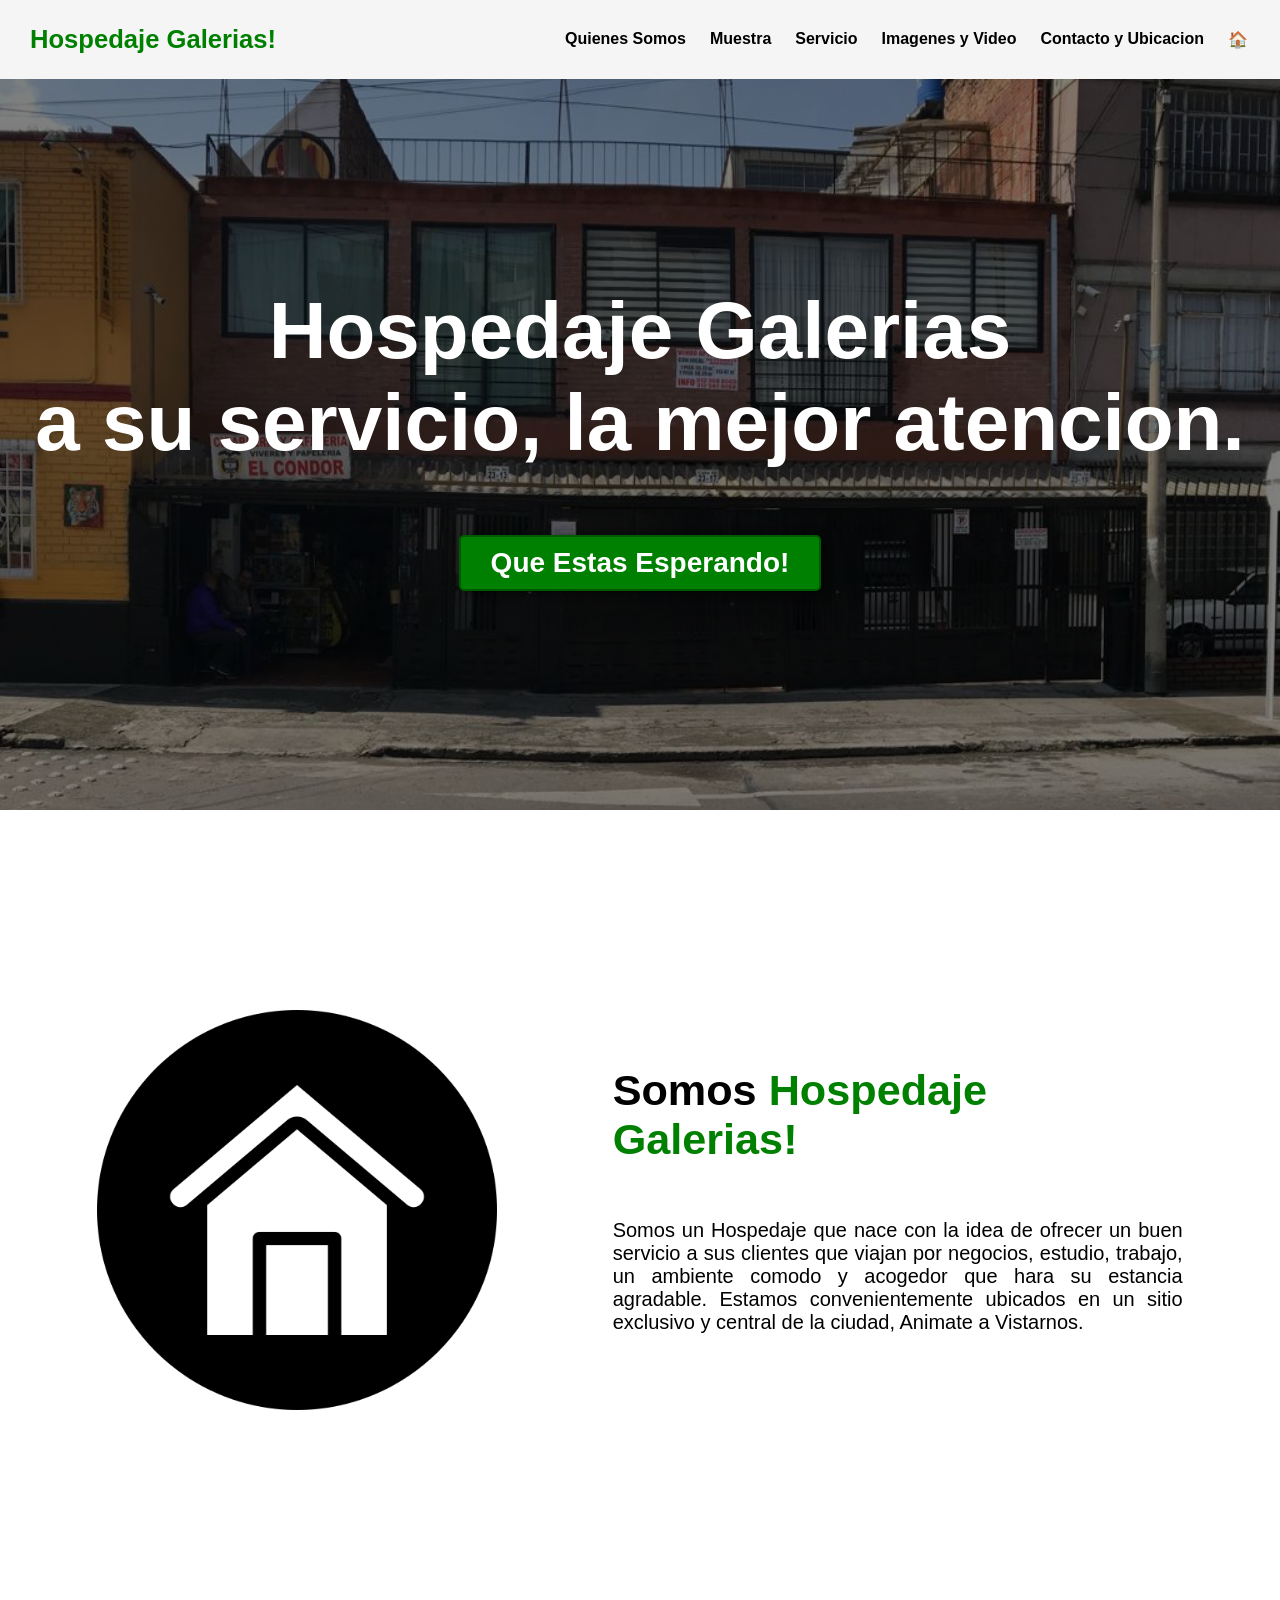
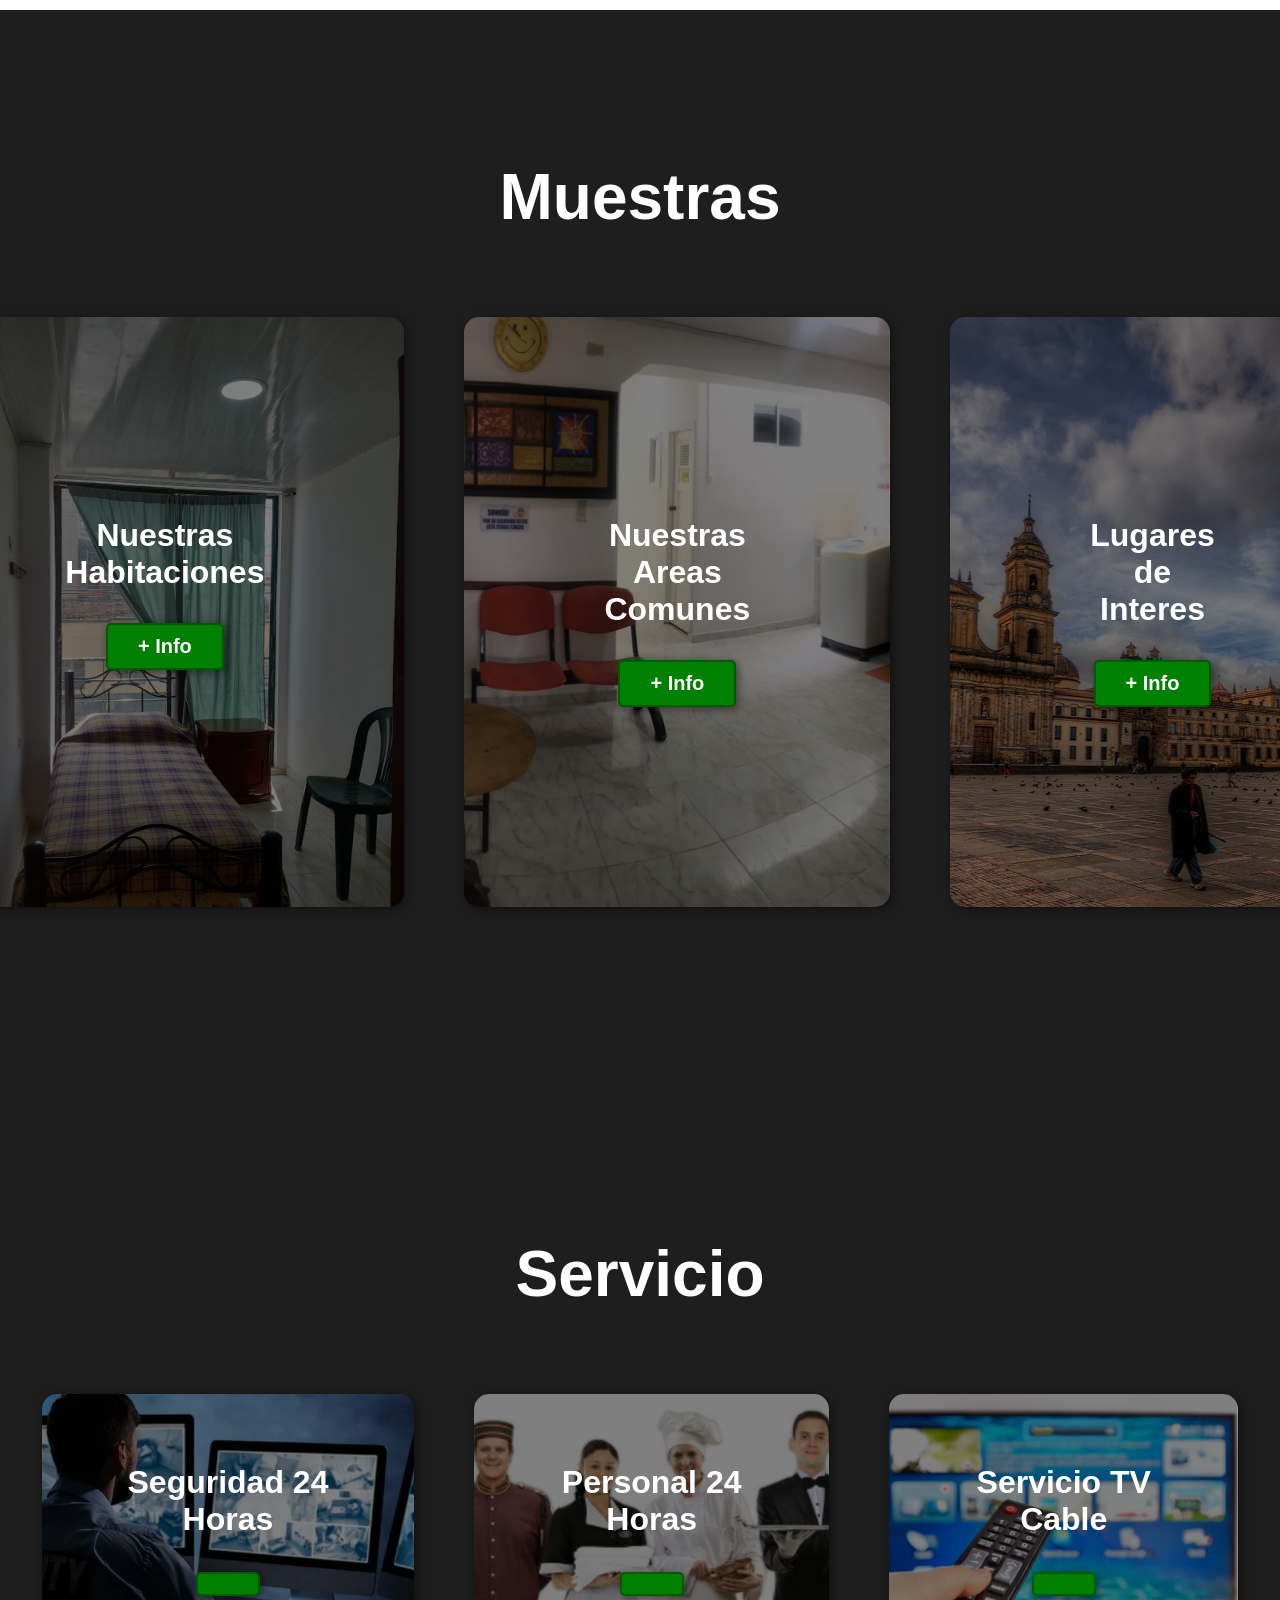
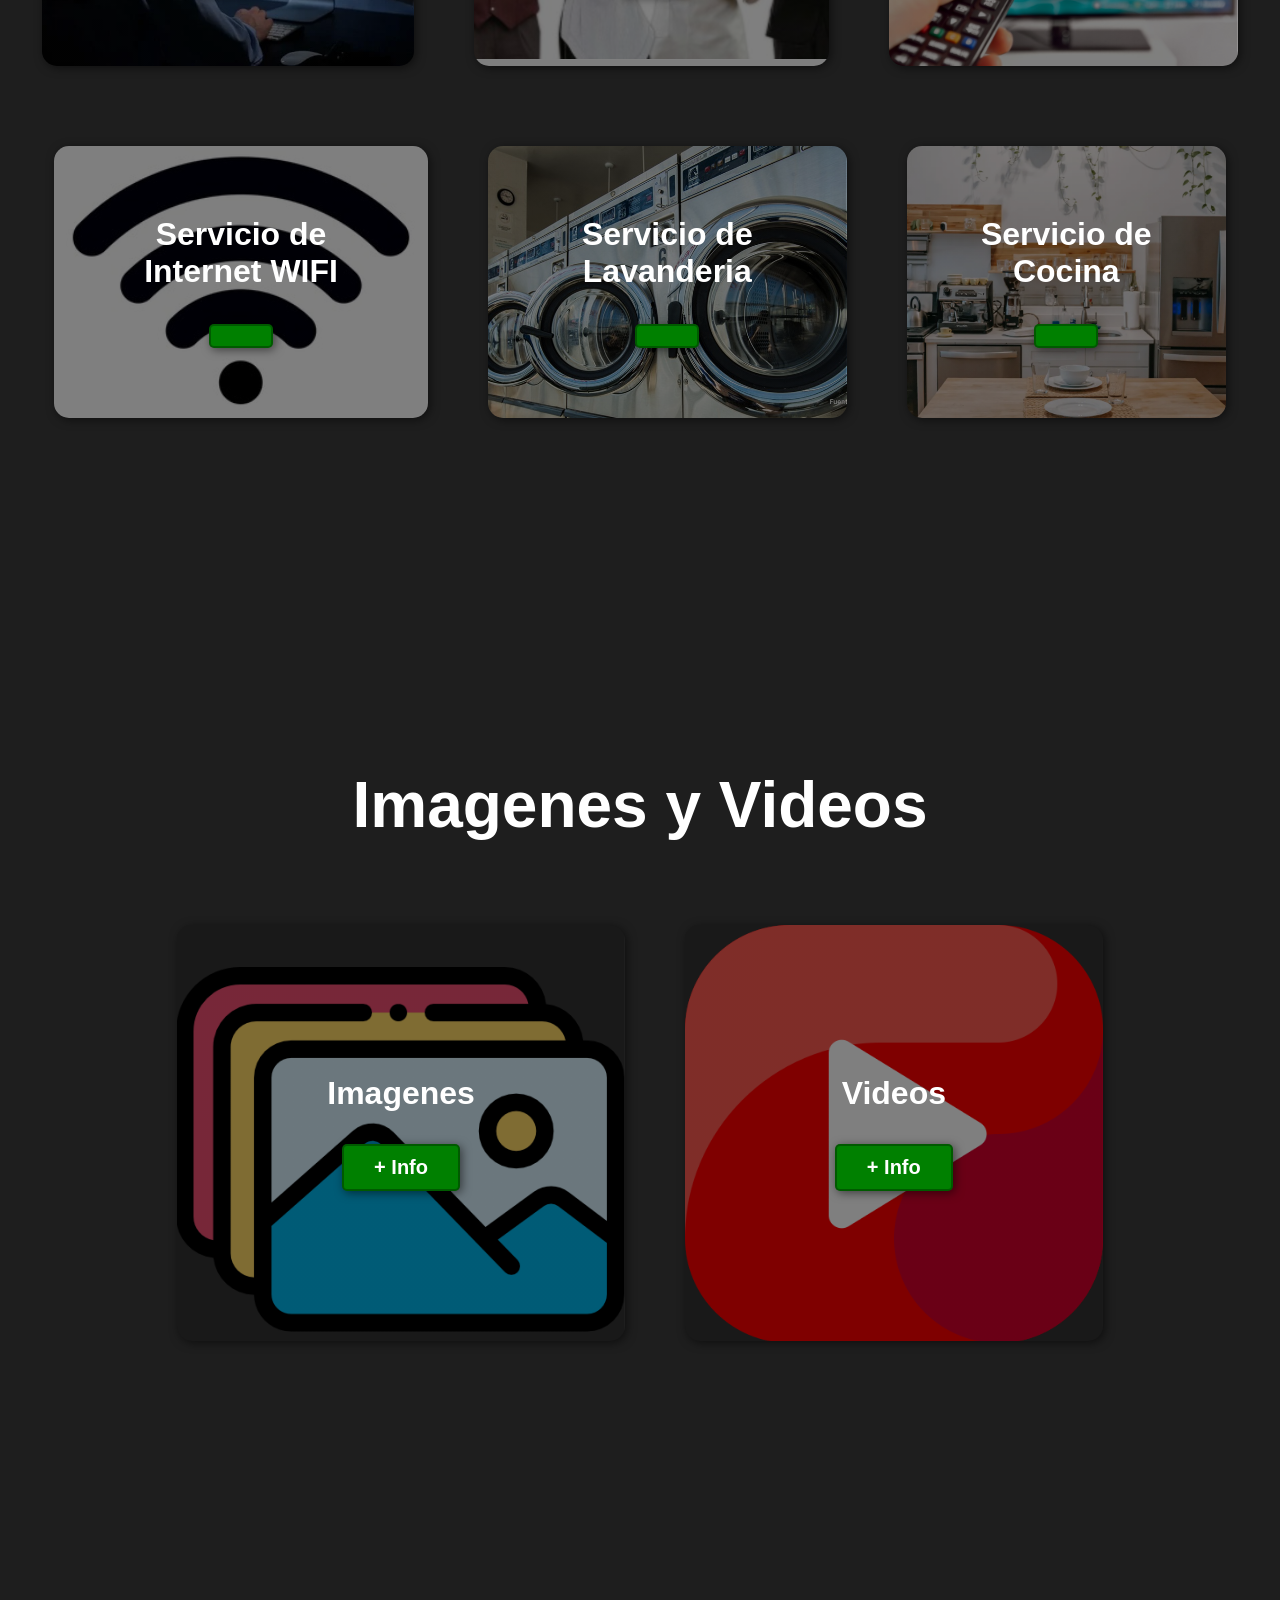
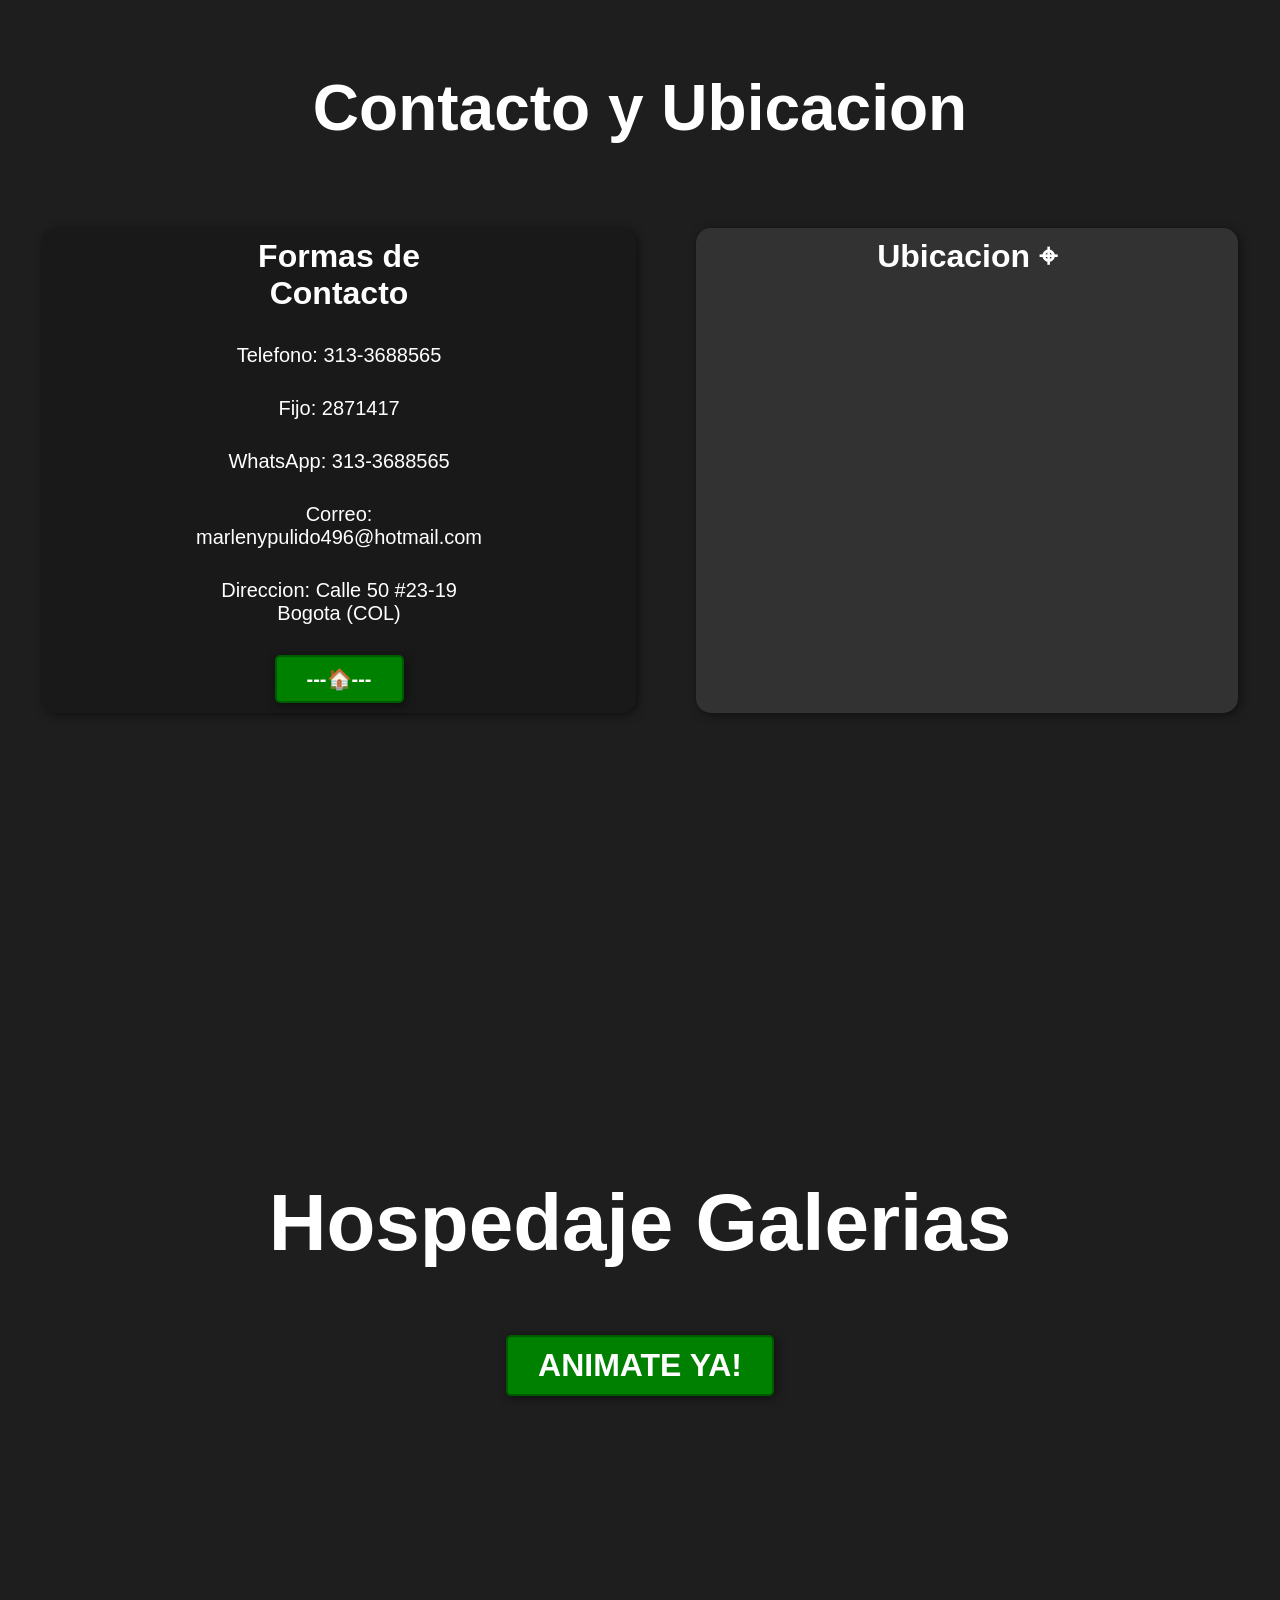
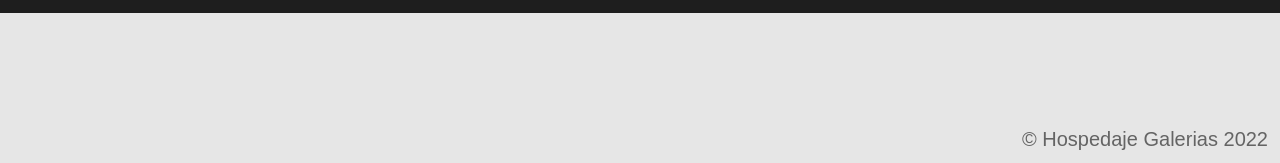
<file: index.html>
<!DOCTYPE html>
<html lang="en">
<head>
    <title>HOSPEDAJE GALERIAS!</title>
    <link rel="stylesheet" href="index.css">
</head>
<body>
    <header>
        <div class="container">
            <p class="logo">Hospedaje Galerias!</p>
            <nav>
                <a href="#somos-hospedaje">Quienes Somos</a>
                <a href="#nuestros-programas">Muestra</a>
                <a href="#servicio">Servicio</a>
                <a href="#imagen">Imagenes y Video</a>
                <a href="#contacto">Contacto y Ubicacion</a>
                <a href="login.html">&#127968;</a>
            </nav>
        </div>
    </header>

    <section id="hero">
        <h1>Hospedaje Galerias <br>a su servicio, la mejor atencion.</h1>
        <button>Que Estas Esperando!</button>
    </section>


    <section id="somos-hospedaje">
        <div class="container">
            <div class="img-container"></div>
            <div class="texto">

                <h2>Somos  <span class="color-acento"> Hospedaje Galerias!</span></h2>
                <p>Somos un Hospedaje que nace con la idea de ofrecer un buen servicio a sus clientes que viajan por negocios, estudio, trabajo, un ambiente comodo y  acogedor  que  hara  su  estancia agradable.  
                    Estamos  convenientemente ubicados en un sitio exclusivo y central de la ciudad, Animate a Vistarnos.
                </p>
            </div>
        </div>
    </section>


    <section id="nuestros-programas">
        <div class="container">
            <h2>Muestras</h2>
            <div class="programas">
                <div class="carta">
                    <h3>Nuestras Habitaciones</h3>
                    <p></p>
                    <form action="Habitaciones.html">
                        <button>+ Info</button>
                    </form>

                </div>
                <div class="carta">
                    <h3> Nuestras Areas Comunes</h3>
                    <p></p>
                    <form action="Areas.html">
                        <button>+ Info</button>
                    </form>
                </div>
                <div class="carta">
                    <h3>Lugares de Interes</h3>
                    <p></p>
                    <form action="Lugares.html">
                        <button>+ Info</button>
                    </form>
                </div>  
            </div>
        </div>
    </section>

    <section id="servicio">
        <div class="continer">
            <h2>Servicio</h2>
            <div class="servi">
                <div class="cart">
                    <h3>Seguridad 24 Horas</h3>
                    <p></p>
                    <button></button>
                </div>
                <div class="cart">
                    <h3> Personal 24 Horas</h3>
                    <p></p>
                    <button></button>
                </div>
                <div class="cart">
                    <h3>Servicio TV Cable</h3>
                    <p></p>
                    <button></button>
                </div>    
            </div>

            
            <section id="service">
                <div class="container">
                    <div class="server">
                        <div class="serv">
                            <h3>Servicio de Internet WIFI</h3>
                            <p></p>
                            <button></button>
                        </div> 
                        <div class="serv">
                            <h3>Servicio de Lavanderia</h3>
                            <p></p>
                            <button></button>
                        </div> 
                        <div class="serv">
                            <h3>Servicio de Cocina</h3>
                            <p></p>
                            <button></button>
                        </div> 
                    </div> 
                </div>  
            </section>  

        </div>
    </section>


    <section id="imagen">
        <div class="conti">
            <h2>Imagenes y Videos</h2>
            <div class="imag">
                <div class="car">
                    <h3>Imagenes</h3>
                    <p></p>
                    <button>+ Info</button>
                </div>
                <div class="car">
                    <h3>Videos</h3>
                    <p></p>
                    <button>+ Info</button>
                </div>
            </div>
        </div>
    </section>


    <section id="contacto">
        <div class="cont">
            <h2>Contacto y Ubicacion</h2>
            <div class="contact">
                <div class="ca">
                    <h3>Formas de Contacto</h3>
                    <p>Telefono: 313-3688565</p>
                    <P>Fijo: 2871417</P>
                    <p>WhatsApp: 313-3688565</p>
                    <p>Correo: marlenypulido496@hotmail.com</p>
                    <p>Direccion: Calle 50 #23-19 Bogota (COL)</p>

                    <button>---&#127968;---</button>
                </div>
                <div class="ca">
                    <h3>Ubicacion &#8982;</h3>
                    <iframe src="https://www.google.com/maps/embed?pb=!1m18!1m12!1m3!1d3976.7502771047525!2d-74.07621048517926!3d4
                                .638579043484526!2m3!1f0!2f0!3f0!3m2!1i1024!2i768!4f13.1!3m3!1m2!1s0x8e3f9a32f868e9a9%3A0xbc9b240b5 
                                a317d49!2sCl.%2050%20%2323-19%2C%20Bogot%C3%A1!5e0!3m2!1ses!2sco!4v1666559509093!5m2!1ses!2sco" 
                                width="100%" height="350" style="border: 0;" allowfullscreen="" loading="lazy" referrerpolicy="no-
                                referrer-when-downgrade"></iframe>
                </div>
            </div>
        </div>
    </section>

    <section id="final">
        <h2>Hospedaje Galerias</h2>
        <button>ANIMATE YA!</button>
    </section>

    <footer>
        <div class="container">
            <p>&copy; Hospedaje Galerias 2022</p>
        </div>
    </footer>
</body>
</html>
</file>
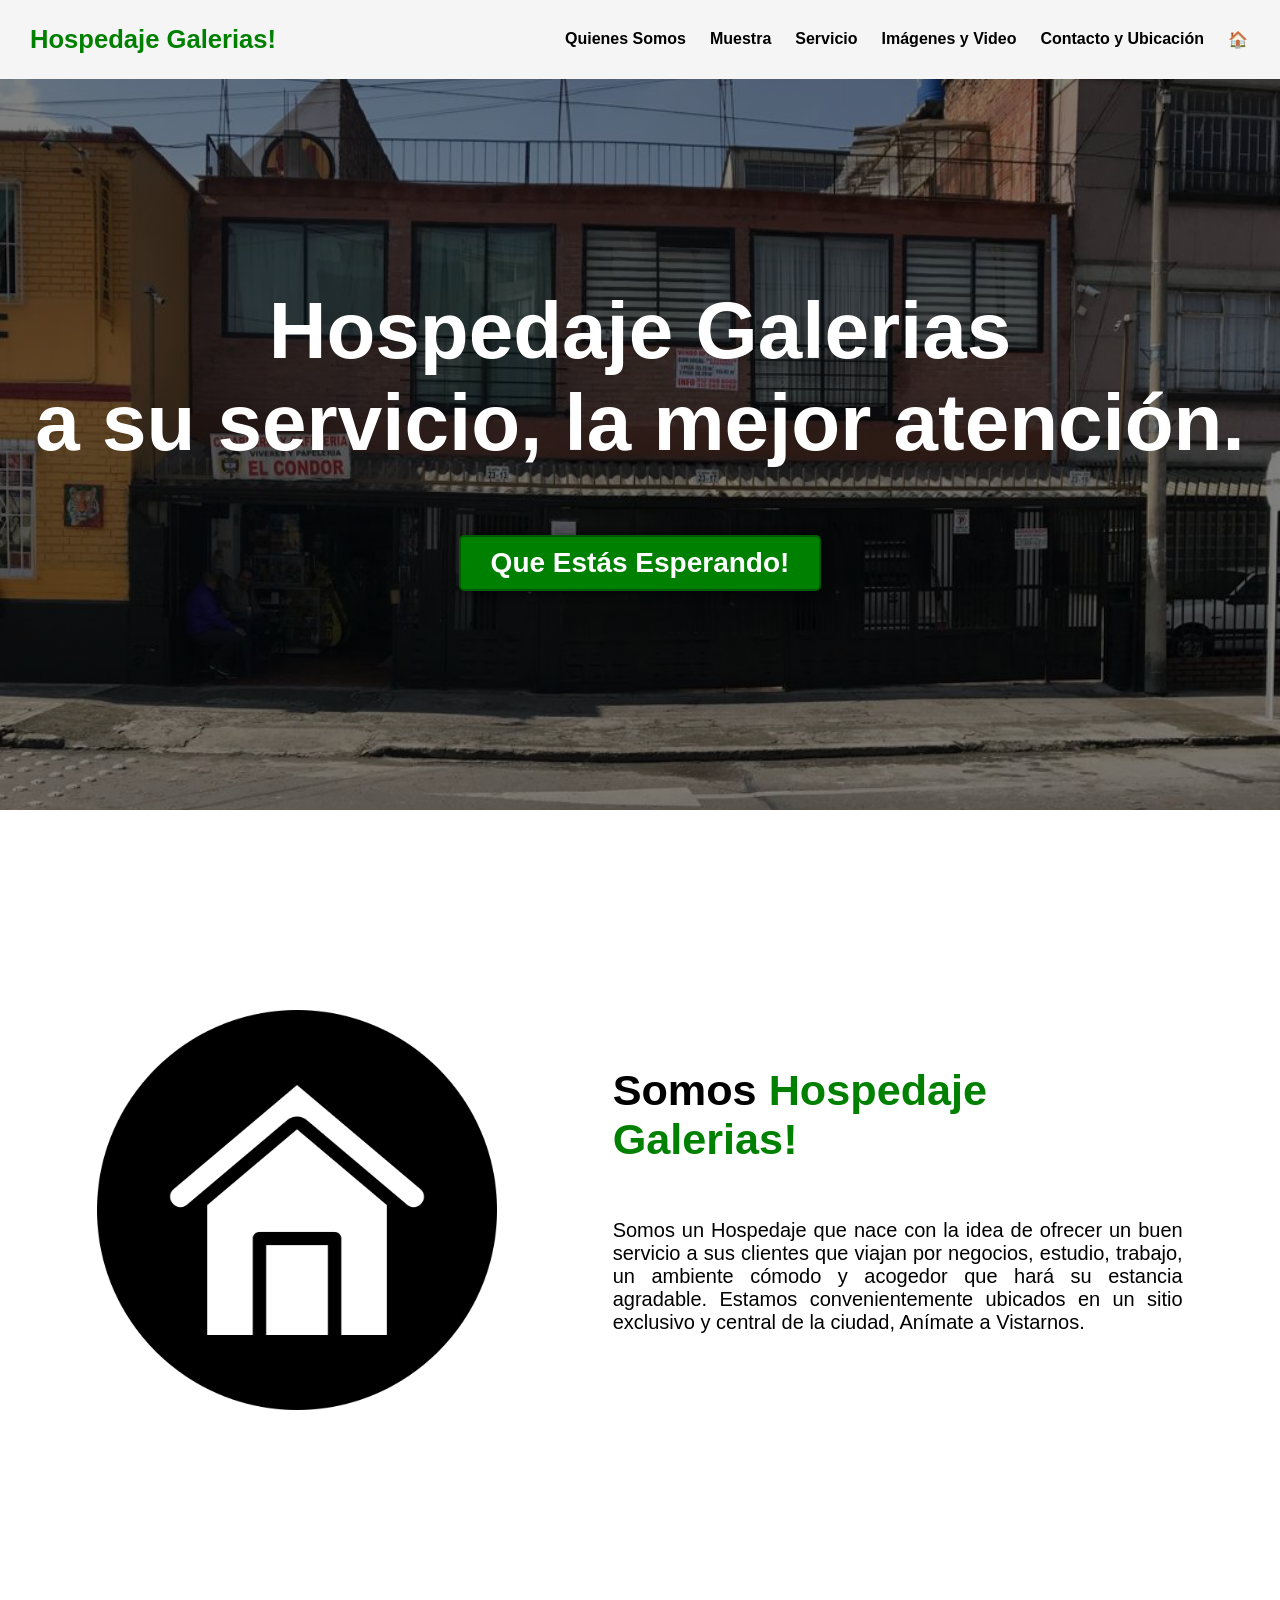
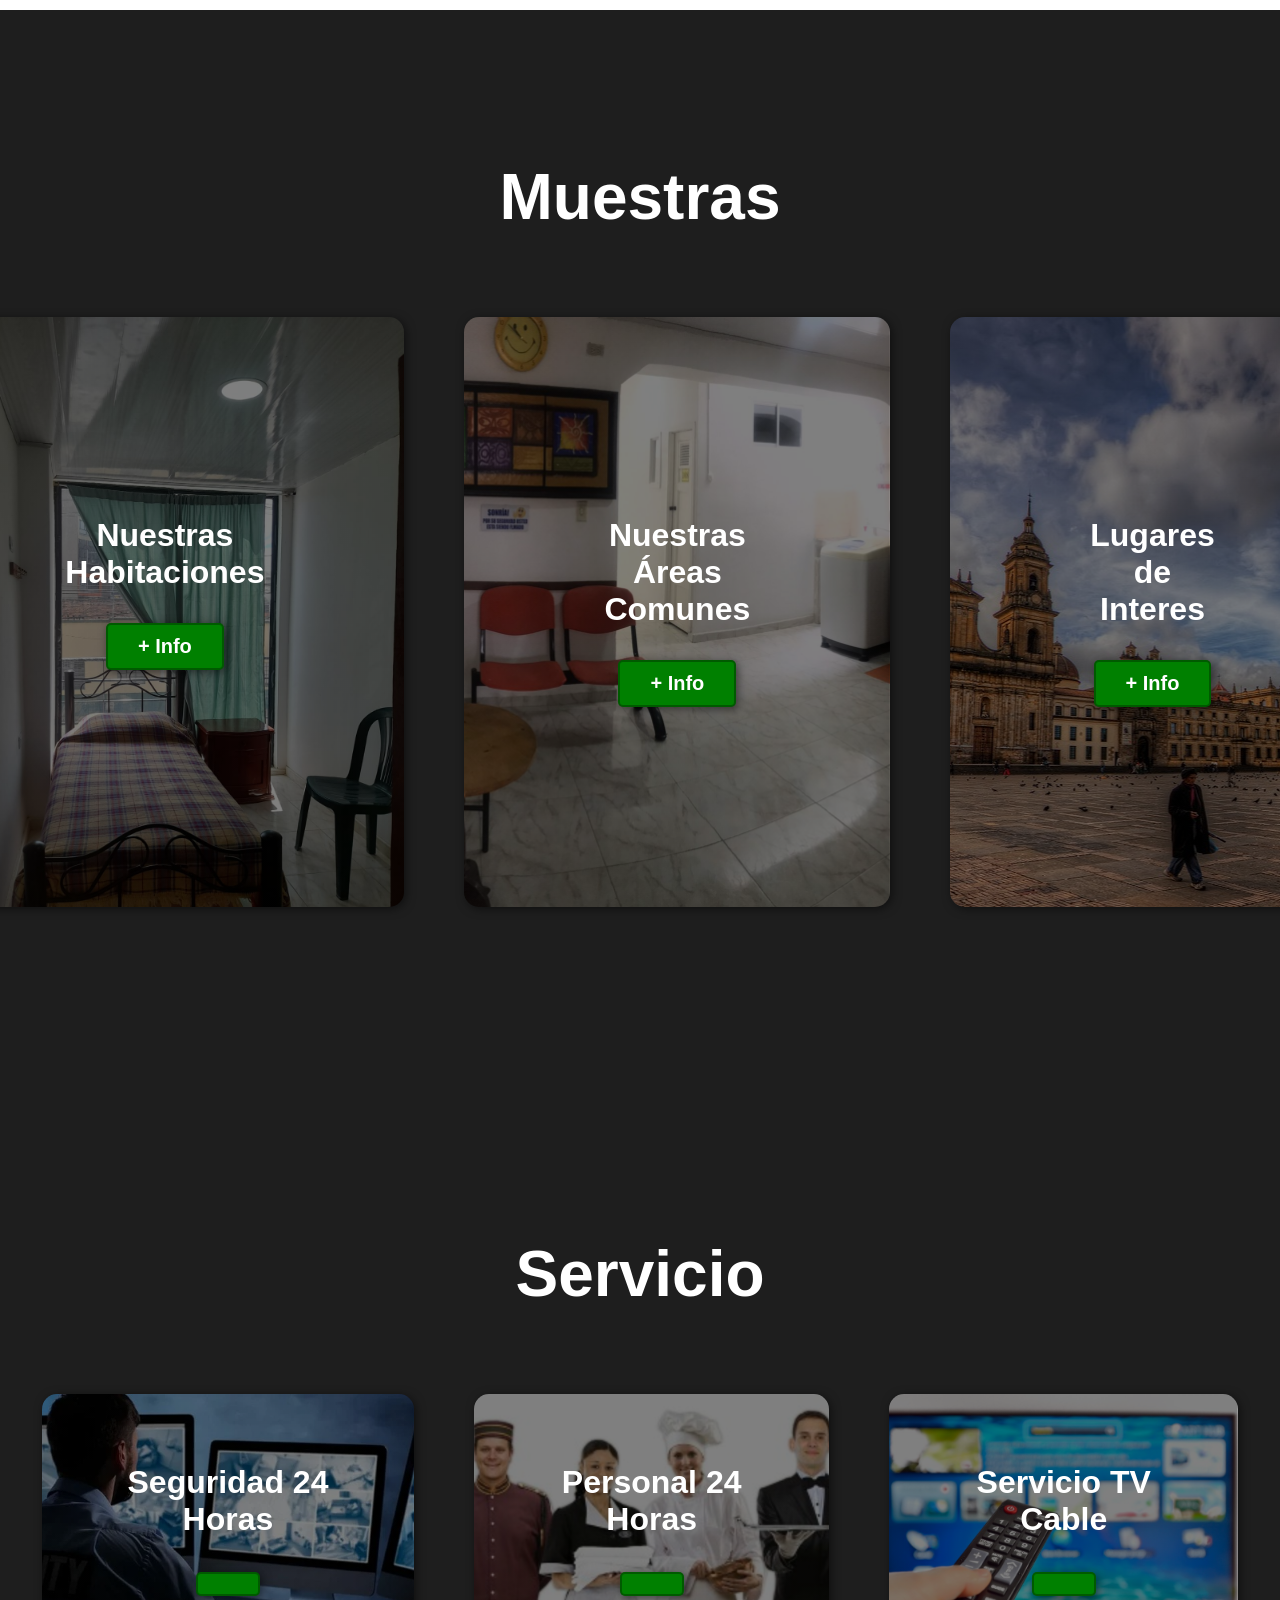
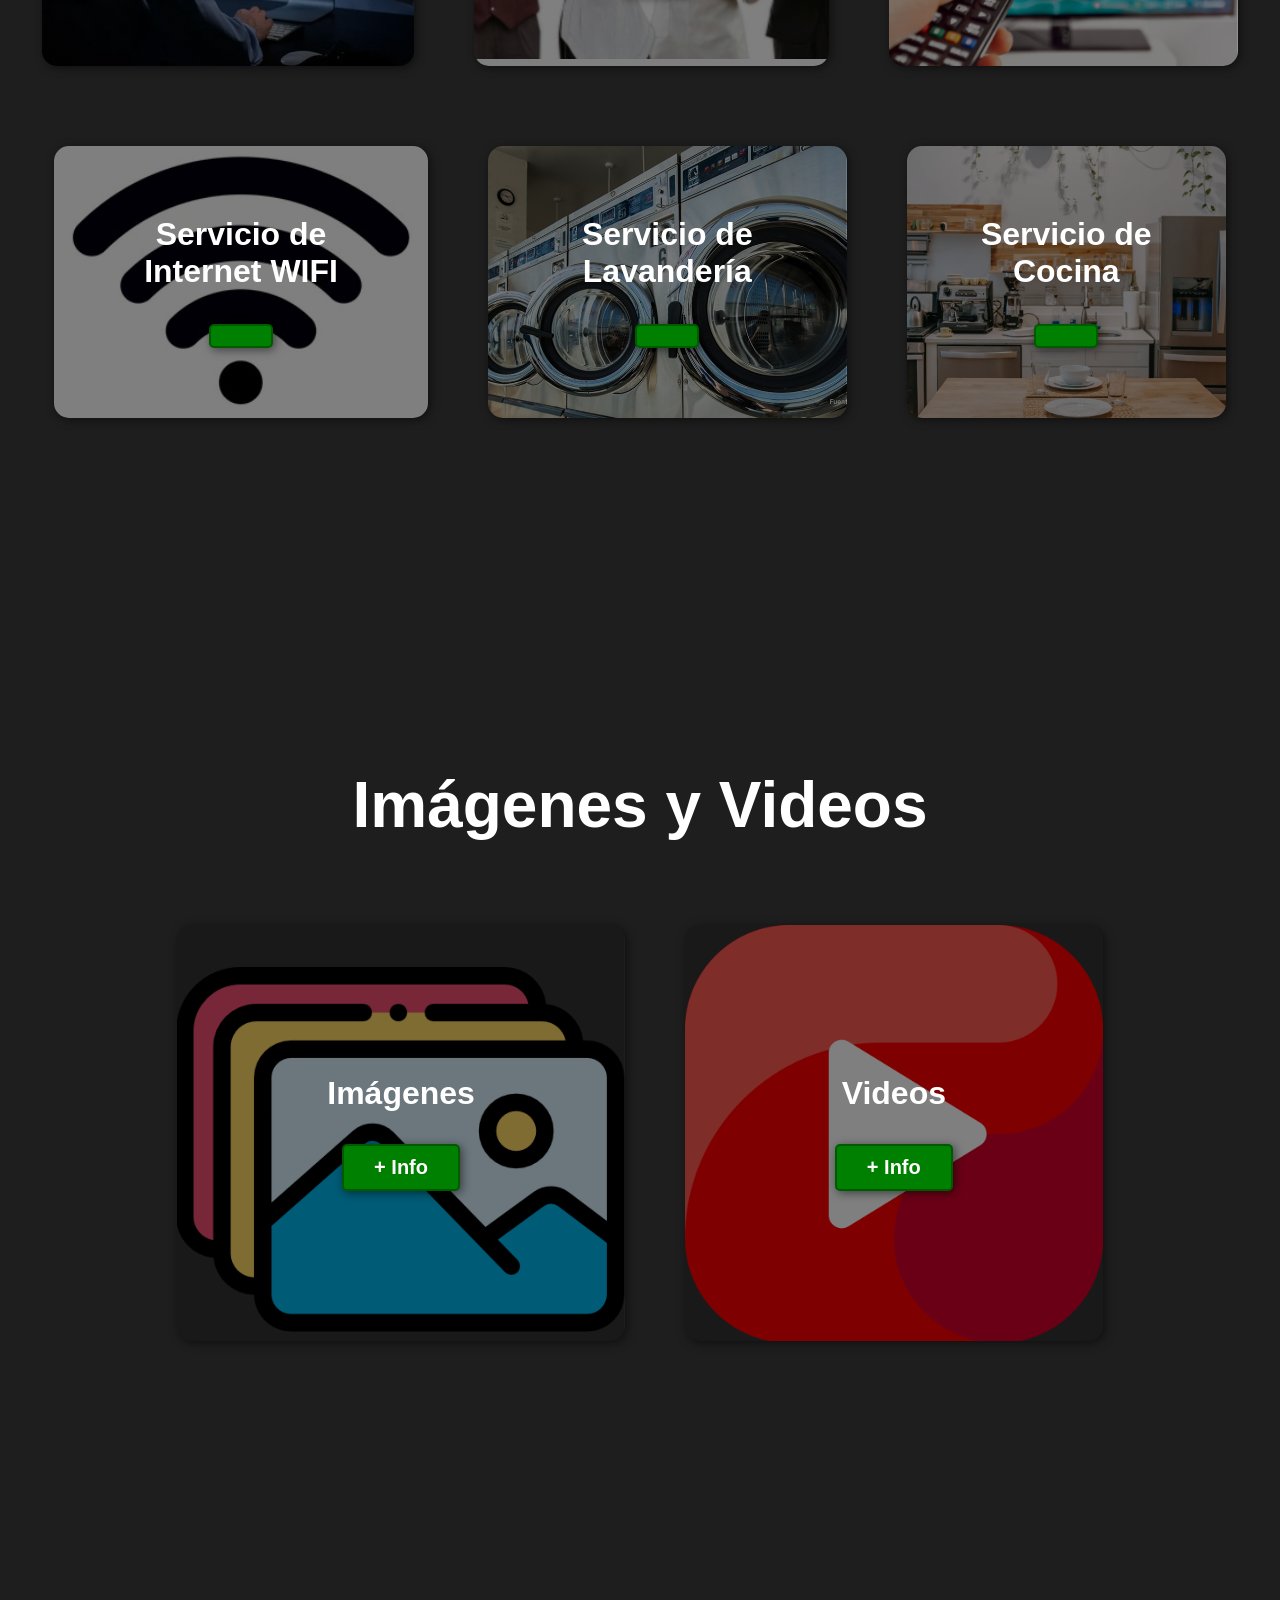
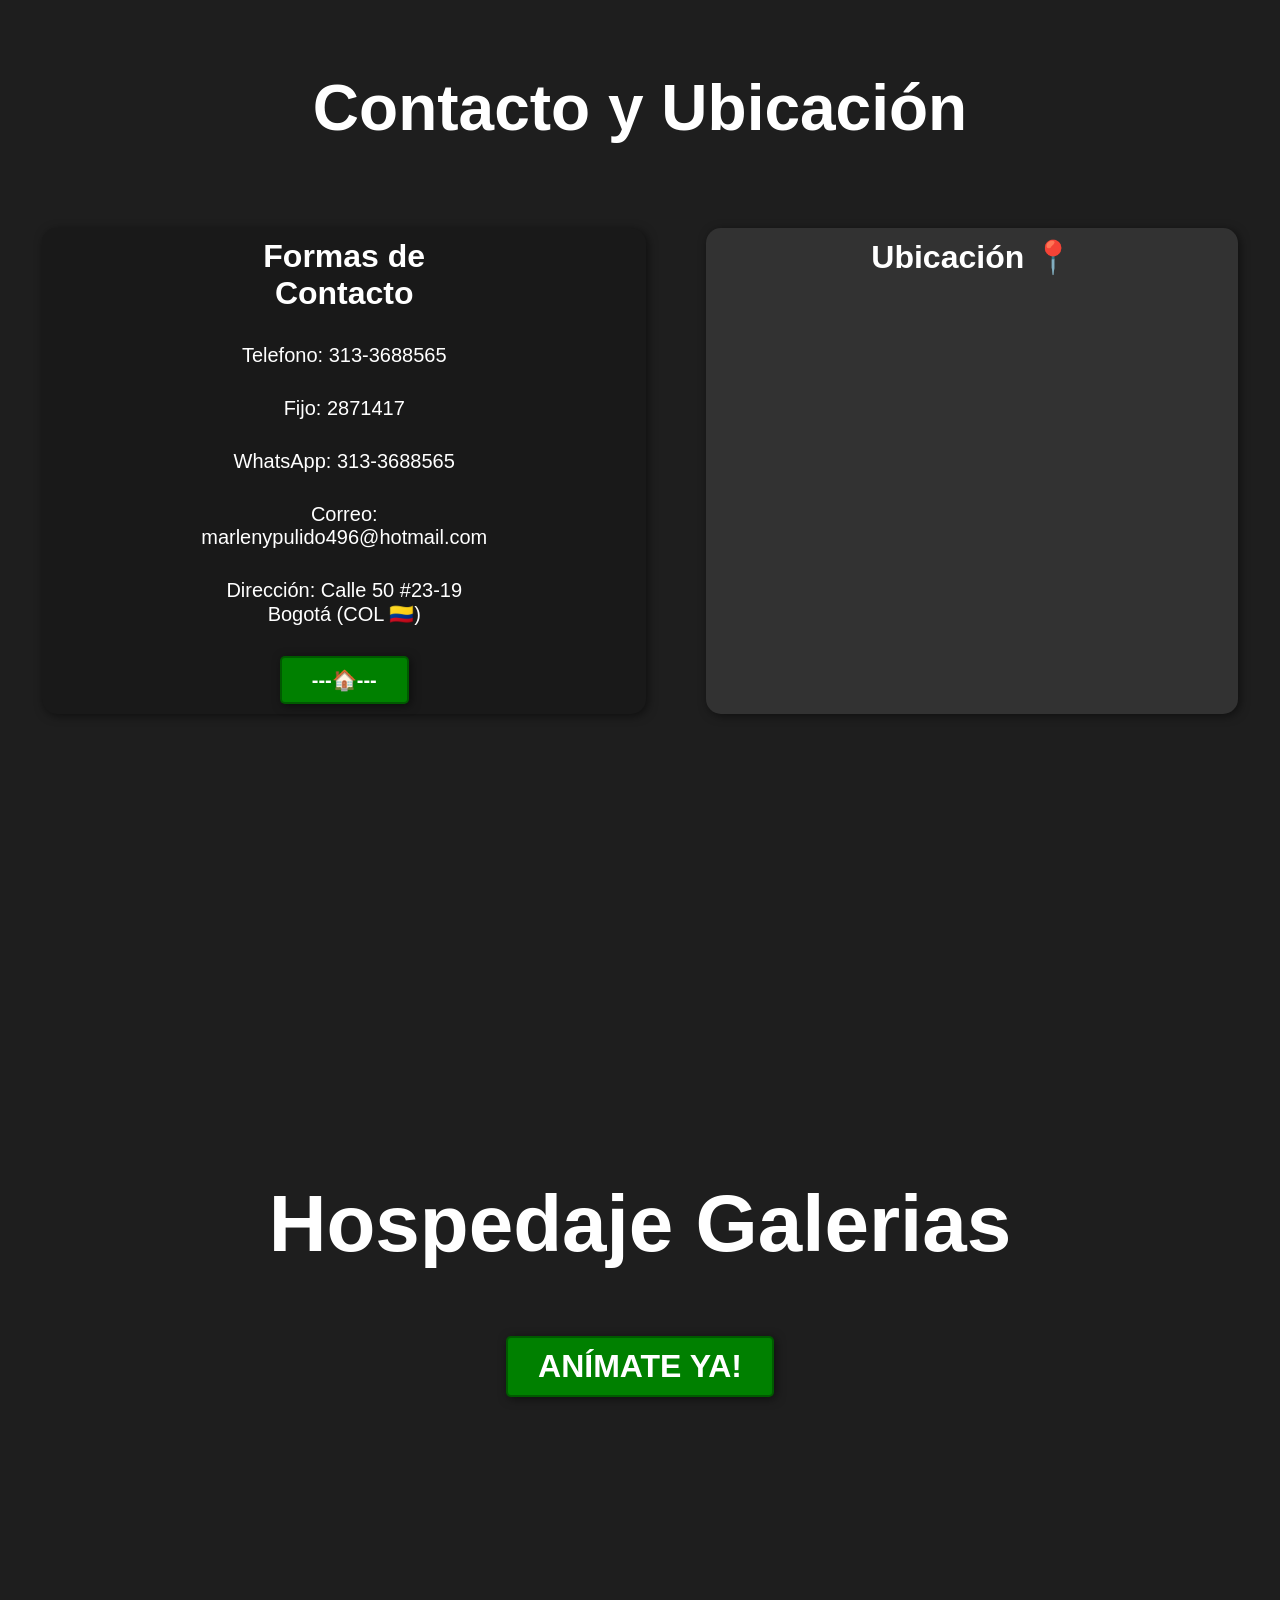
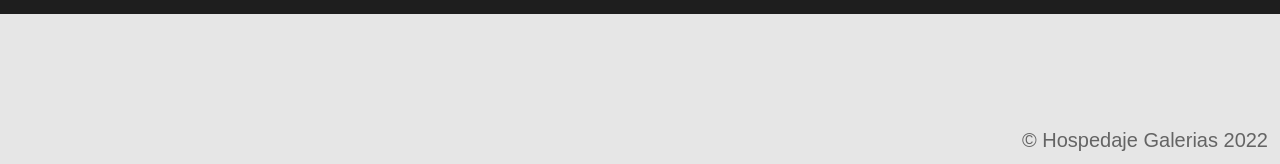
<file: pagina-completa-html-css-master 2/index.html>
<!DOCTYPE html>
<html lang="en">
<head>
    <title>HOSPEDAJE GALERIAS!</title>
    <link rel="stylesheet" href="index.css">
</head>
<body>
    <header>
        <div class="container">
            <p class="logo">Hospedaje Galerias!</p>
            <nav>
                <a href="#somos-hospedaje">Quienes Somos</a>
                <a href="#nuestros-programas">Muestra</a>
                <a href="#servicio">Servicio</a>
                <a href="#imagen">Imágenes y Video</a>
                <a href="#contacto">Contacto y Ubicación</a>
                <a href="login.html">🏠​</a>
            </nav>
        </div>
    </header>

    <section id="hero">
        <h1>Hospedaje Galerias <br>a su servicio, la mejor atención.</h1>
        <button>Que Estás Esperando!</button>
    </section>


    <section id="somos-hospedaje">
        <div class="container">
            <div class="img-container"></div>
            <div class="texto">

                <h2>Somos  <span class="color-acento"> Hospedaje Galerias!</span></h2>
                <p>Somos un Hospedaje que nace con la idea de ofrecer un buen servicio a sus clientes que viajan por negocios, estudio, trabajo, un ambiente cómodo y  acogedor  que  hará  su  estancia agradable.  
                    Estamos  convenientemente ubicados en un sitio exclusivo y central de la ciudad, Anímate a Vistarnos.
                </p>
            </div>
        </div>
    </section>


    <section id="nuestros-programas">
        <div class="container">
            <h2>Muestras</h2>
            <div class="programas">
                <div class="carta">
                    <h3>Nuestras Habitaciones</h3>
                    <p></p>
                    <form action="/Habitaciones.html">
                        <button>+ Info</button>
                    </form>

                </div>
                <div class="carta">
                    <h3> Nuestras Áreas Comunes</h3>
                    <p></p>
                    <form action="/Areas.html">
                        <button>+ Info</button>
                    </form>
                </div>
                <div class="carta">
                    <h3>Lugares de Interes</h3>
                    <p></p>
                    <form action="/Lugares.html">
                        <button>+ Info</button>
                    </form>
                </div>  
            </div>
        </div>
    </section>

    <section id="servicio">
        <div class="continer">
            <h2>Servicio</h2>
            <div class="servi">
                <div class="cart">
                    <h3>Seguridad 24 Horas</h3>
                    <p></p>
                    <button></button>
                </div>
                <div class="cart">
                    <h3> Personal 24 Horas</h3>
                    <p></p>
                    <button></button>
                </div>
                <div class="cart">
                    <h3>Servicio TV Cable</h3>
                    <p></p>
                    <button></button>
                </div>    
            </div>

            
            <section id="service">
                <div class="container">
                    <div class="server">
                        <div class="serv">
                            <h3>Servicio de Internet WIFI</h3>
                            <p></p>
                            <button></button>
                        </div> 
                        <div class="serv">
                            <h3>Servicio de Lavandería</h3>
                            <p></p>
                            <button></button>
                        </div> 
                        <div class="serv">
                            <h3>Servicio de Cocina</h3>
                            <p></p>
                            <button></button>
                        </div> 
                    </div> 
                </div>  
            </section>  

        </div>
    </section>


    <section id="imagen">
        <div class="conti">
            <h2>Imágenes y Videos</h2>
            <div class="imag">
                <div class="car">
                    <h3>Imágenes</h3>
                    <p></p>
                    <button>+ Info</button>
                </div>
                <div class="car">
                    <h3>Videos</h3>
                    <p></p>
                    <button>+ Info</button>
                </div>
            </div>
        </div>
    </section>


    <section id="contacto">
        <div class="cont">
            <h2>Contacto y Ubicación</h2>
            <div class="contact">
                <div class="ca">
                    <h3>Formas de Contacto</h3>
                    <p>Telefono: 313-3688565</p>
                    <P>Fijo: 2871417</P>
                    <p>WhatsApp: 313-3688565</p>
                    <p>Correo: marlenypulido496@hotmail.com</p>
                    <p>Dirección: Calle 50 #23-19 Bogotá (COL 🇨🇴)</p>

                    <button>---​🏠​---</button>
                </div>
                <div class="ca">
                    <h3>Ubicación 📍</h3>
                    <iframe src="https://www.google.com/maps/embed?pb=!1m18!1m12!1m3!1d3976.7502771047525!2d-74.07621048517926!3d4
                                .638579043484526!2m3!1f0!2f0!3f0!3m2!1i1024!2i768!4f13.1!3m3!1m2!1s0x8e3f9a32f868e9a9%3A0xbc9b240b5 
                                a317d49!2sCl.%2050%20%2323-19%2C%20Bogot%C3%A1!5e0!3m2!1ses!2sco!4v1666559509093!5m2!1ses!2sco" 
                                width="100%" height="350" style="border: 0;" allowfullscreen="" loading="lazy" referrerpolicy="no-
                                referrer-when-downgrade"></iframe>
                </div>
            </div>
        </div>
    </section>

    <section id="final">
        <h2>Hospedaje Galerias</h2>
        <button>ANÍMATE YA!</button>
    </section>

    <footer>
        <div class="container">
            <p>&copy; Hospedaje Galerias 2022</p>
        </div>
    </footer>
</body>
</html>
</file>
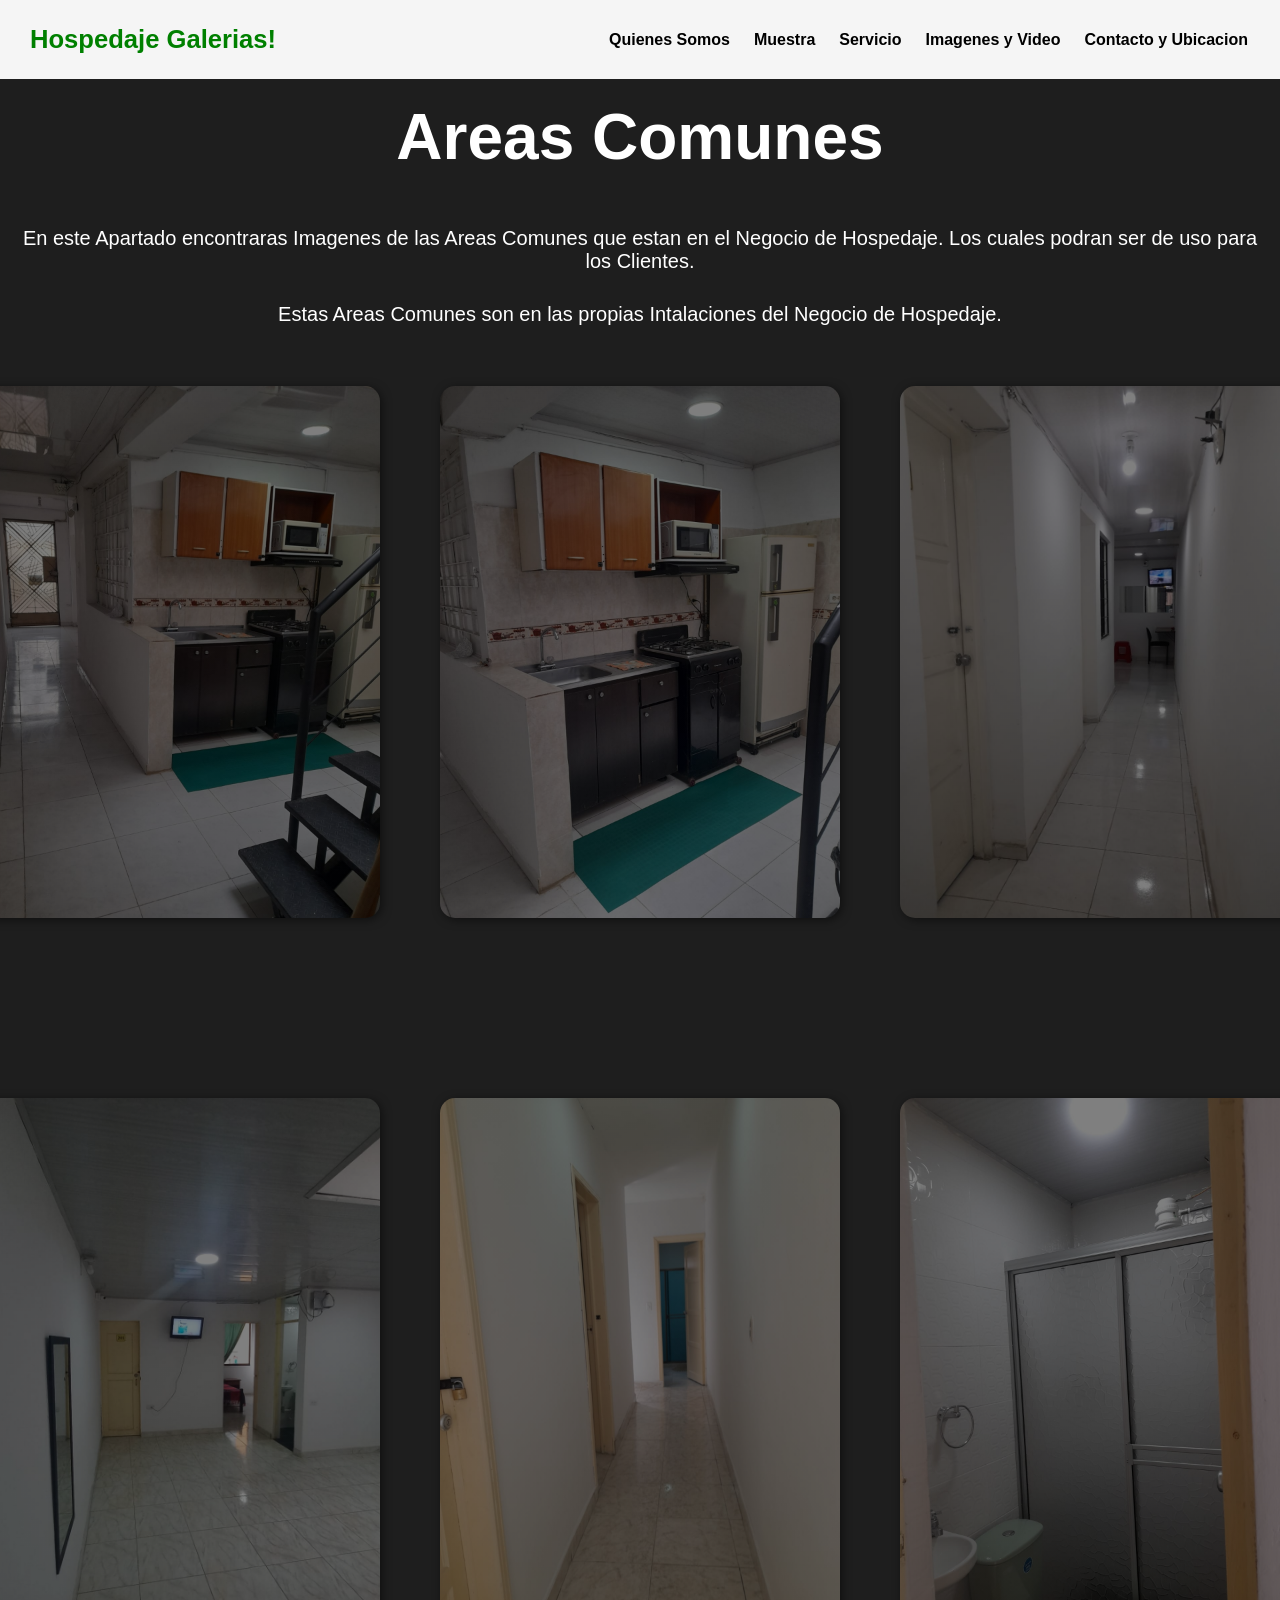
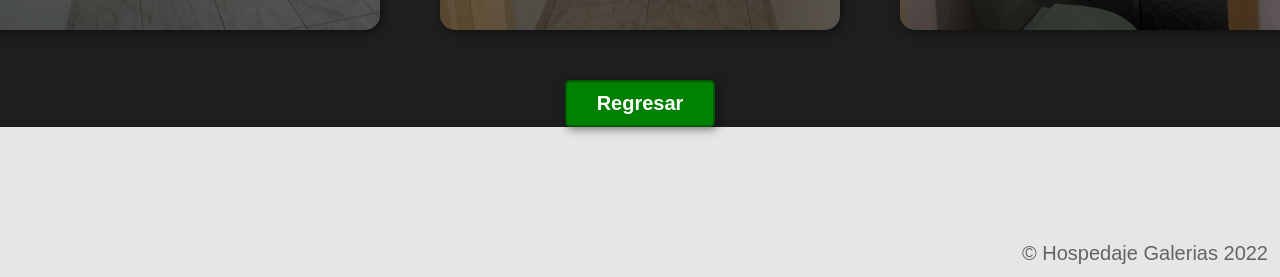
<file: Areas.html>
<!DOCTYPE html>
<html lang="en">
<head>
    <title>HOSPEDAJE GALERIAS!</title>
    <link rel="stylesheet" href="Areas.css">
</head>
<body>
    <header>
        <div class="cabezas">
            <p class="loggin">Hospedaje Galerias!</p>
            <nav>
                <a href="#somos-hospedaje">Quienes Somos</a>
                <a href="#nuestros-programas">Muestra</a>
                <a href="#servicio">Servicio</a>
                <a href="#imagen">Imagenes y Video</a>
                <a href="#contacto">Contacto y Ubicacion</a>
            </nav>
        </div>
    </header>


    <section id="areas">
        <div class="comunes">
            <h2>Areas Comunes</h2>
            <p>En este Apartado encontraras Imagenes de las Areas Comunes que estan en el Negocio de Hospedaje. Los cuales podran ser de uso para los Clientes.</p>
            <p>Estas Areas Comunes son en las propias Intalaciones del Negocio de Hospedaje.</p>
            <div class="commun">
                <div class="sala">
                    <h3></h3>
                    <p></p>
                </div>
                <div class="sala">
                    <h3></h3>
                    <p></p>
                </div>
                <div class="sala">
                    <h3></h3>
                    <p></p>
                </div>  
            </div>
            
    </section>
    <section id="area">
        <div class="comune">
            <div class="comu">
                <h3></h3>
                <p></p>
            </div>
            <div class="comu">
                <h3></h3>
                <p></p>
            </div>
            <div class="comu">
                <h3></h3>
                <p></p>
            </div> 
        </div>
            <form action="index.html">
                <button>Regresar</button>
            </form> 
</section>

    <footer>
        <div class="cabezas">
            <p>&copy; Hospedaje Galerias 2022</p>
        </div>
    </footer>
</body>
</html>
</file>
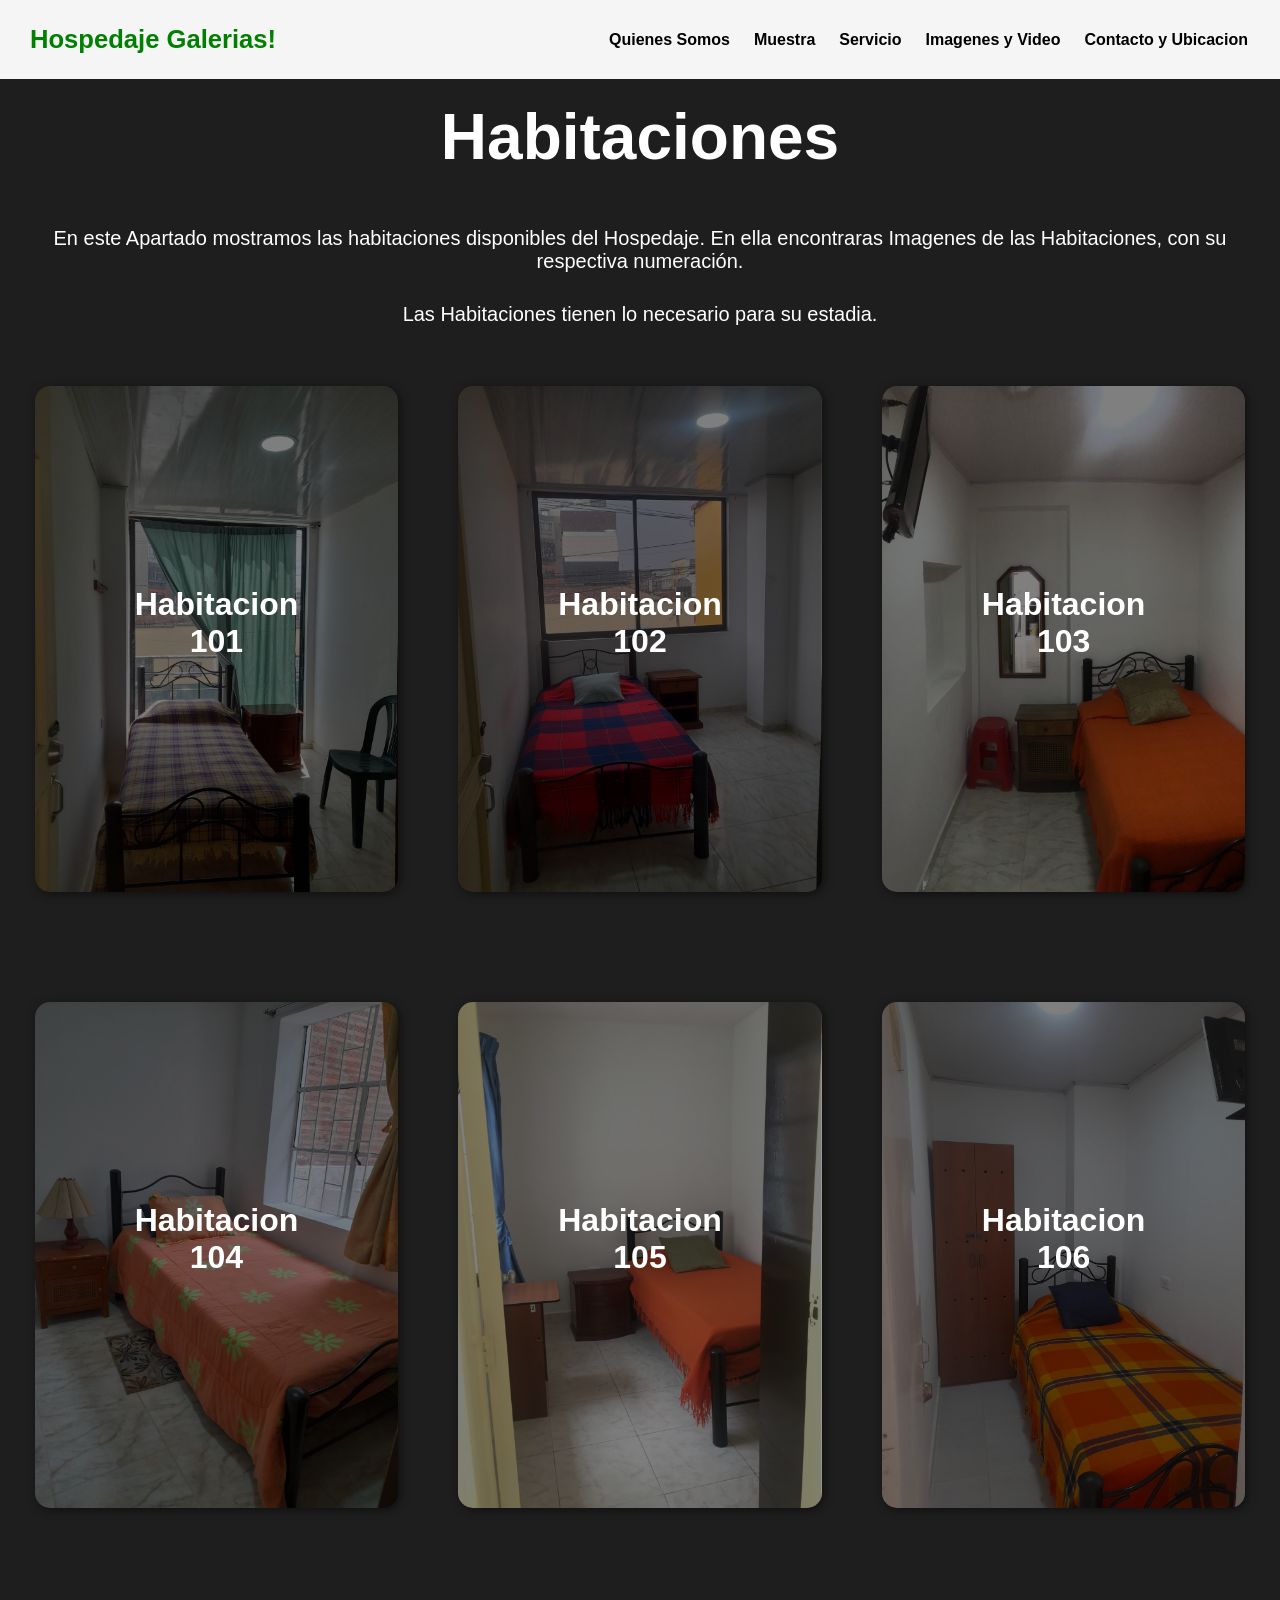
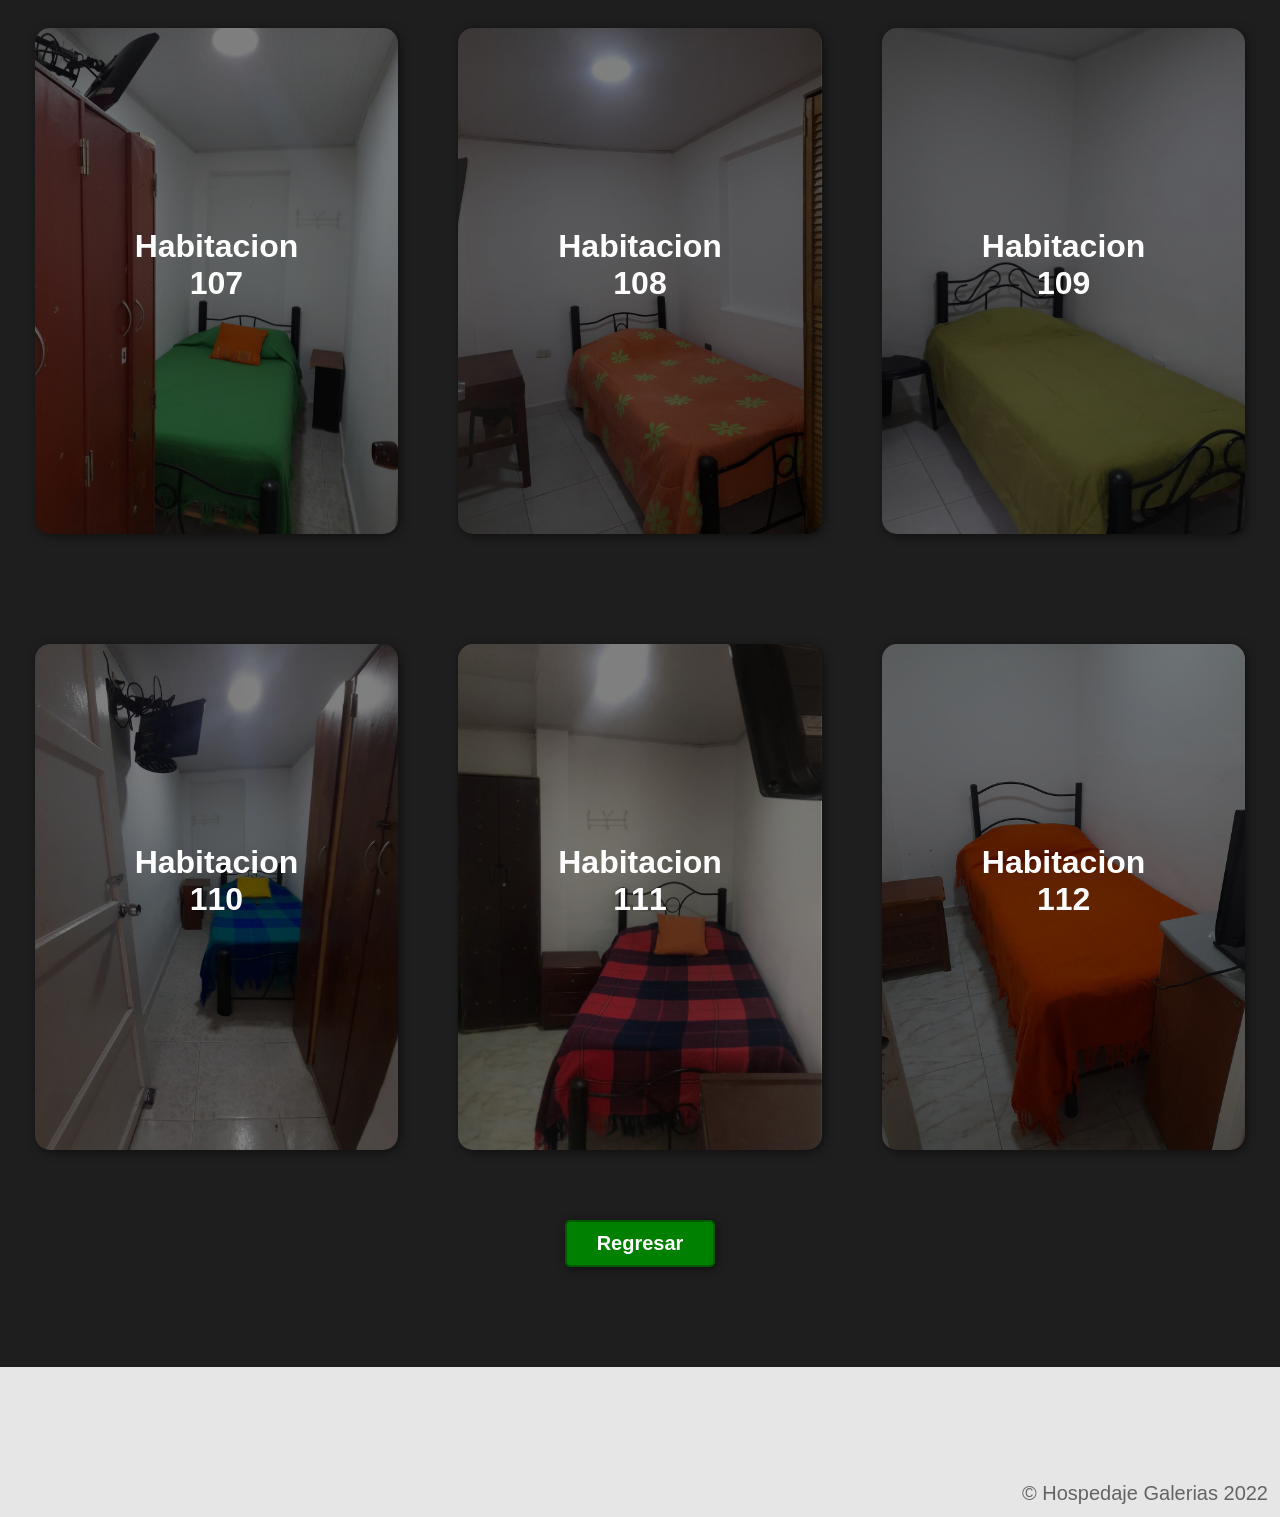
<file: Habitaciones.html>
<!DOCTYPE html>
<html lang="en">
<head>
    <title>HOSPEDAJE GALERIAS!</title>
    <link rel="stylesheet" href="Habitaciones.css">
</head>
<body>
    <header>
        <div class="cabeza">
            <p class="loga">Hospedaje Galerias!</p>
            <nav>
                <a href="#somos-hospedaje">Quienes Somos</a>
                <a href="#nuestros-programas">Muestra</a>
                <a href="#servicio">Servicio</a>
                <a href="#imagen">Imagenes y Video</a>
                <a href="#contacto">Contacto y Ubicacion</a>
            </nav>
        </div>
    </header>

    <section id="habitaciones">
        <div class="cuerda">
            <h2>Habitaciones</h2>
            <p>En este Apartado mostramos las habitaciones disponibles del Hospedaje. En ella encontraras Imagenes de las Habitaciones, con su respectiva numeración.</p>
            <p>Las Habitaciones tienen lo necesario para su estadia.</p>
            <div class="program">
                <div class="papel">
                    <h3>Habitacion 101</h3>
                    <p></p>
                </div>
                <div class="papel">
                    <h3>Habitacion 102</h3>
                    <p></p>
                </div>
                <div class="papel">
                    <h3>Habitacion 103</h3>
                    <p></p>
                </div>  
            </div>

    <section id="habitacion">
            <div class="progra">
                <div class="pape">
                    <h3>Habitacion 104</h3>
                    <p></p>
                </div>
                <div class="pape">
                    <h3>Habitacion 105</h3>
                    <p></p>
                </div>
                <div class="pape">
                    <h3>Habitacion 106</h3>
                    <p></p>
                </div>  
            </div>
    </section>
            
    <section id="rooms">
        <div class="room">
            <div class="habi">
                <h3>Habitacion 107</h3>
                <p></p>
            </div>
            <div class="habi">
                <h3>Habitacion 108</h3>
                <p></p>
            </div>
            <div class="habi">
                <h3>Habitacion 109</h3>
                <p></p>
            </div>  
        </div>
    </section>
    <section id="habit">
        <div class="tv">
            <div class="cama">
                <h3>Habitacion 110</h3>
                <p></p>
            </div>
            <div class="cama">
                <h3>Habitacion 111</h3>
                <p></p>
            </div>
            <div class="cama">
                <h3>Habitacion 112</h3>
                <p></p>
            </div>  
        </div>
    </section>
        <form action="index.html">
            <button>Regresar</button>
        </form>
    </section>
   
    <footer>
        <div class="cabeza">
            <p>&copy; Hospedaje Galerias 2022</p>
        </div>
    </footer>

</body>
</html>
</file>
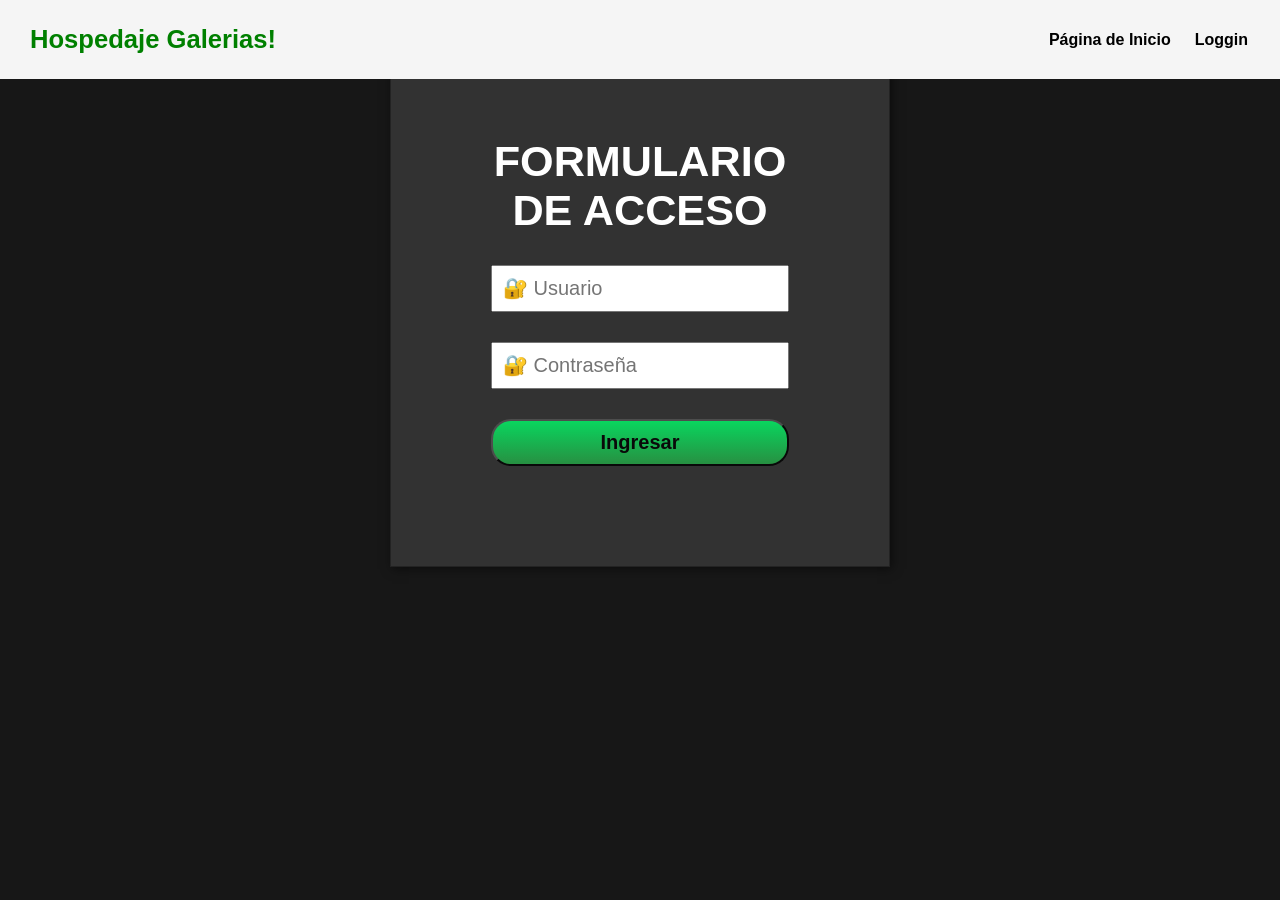
<file: login.html>
<!DOCTYPE html>
<html lang="en">
<head>
    <meta charset="UTF-8">
    <meta http-equiv="X-UA-Compatible" content="IE=edge">
    <meta name="viewport" content="width=device-width, initial-scale=1.0">
    <title>Formulario de Loggin</title>
    <link rel="stylesheet" href="login.css">
</head>
<body>

    <header>
        <div class="obtencion">
            <p class="logos">Hospedaje Galerias!</p>
            <nav>
                <a href="index.html">Página de Inicio</a>
                <a href="login.html">Loggin</a>
            </nav>
        </div>
    </header>

    <form action="validar.php" method="post">

        <h2>FORMULARIO DE ACCESO</h2>
        <input type="text" placeholder="&#128272; Usuario" name="usuario">
        <input type="password" placeholder="&#128272; Contraseña" name="password">
        <input type="submit" value="Ingresar">
        
    </form>
</body>
</html>
</file>
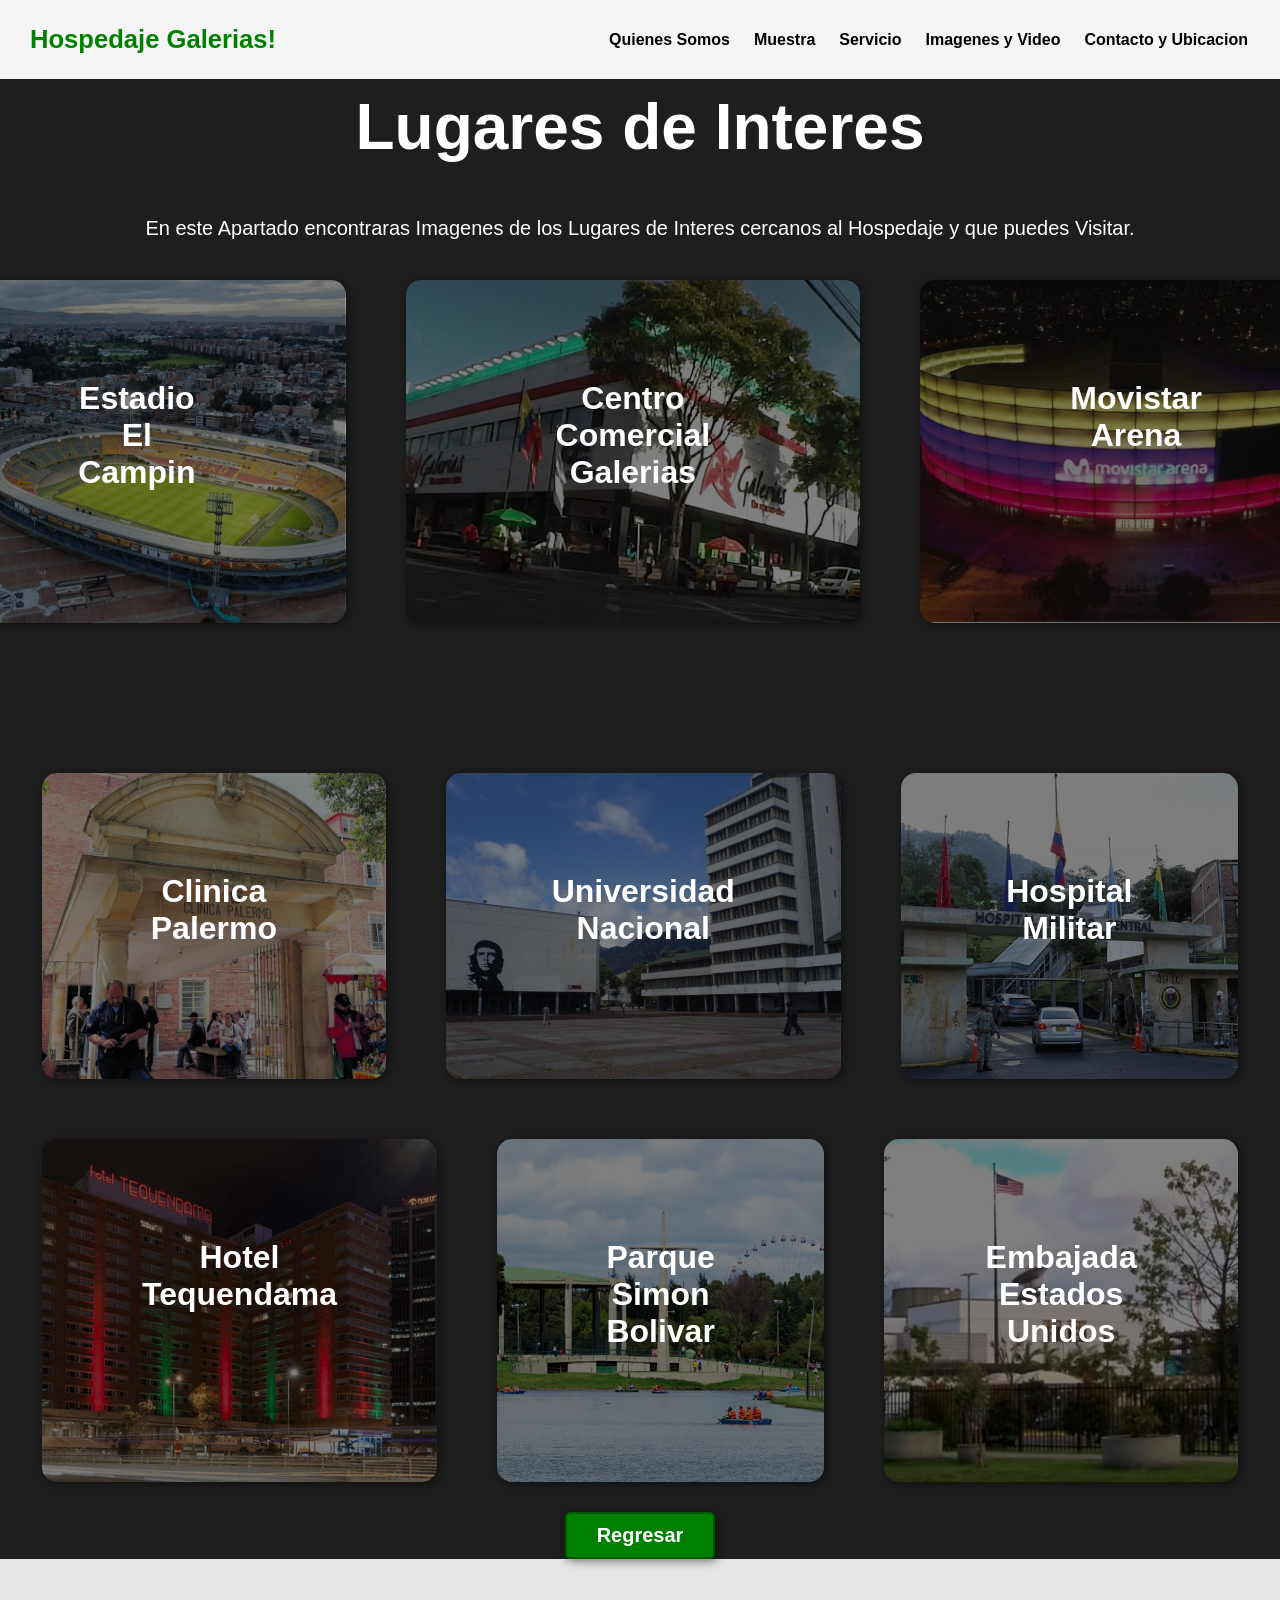
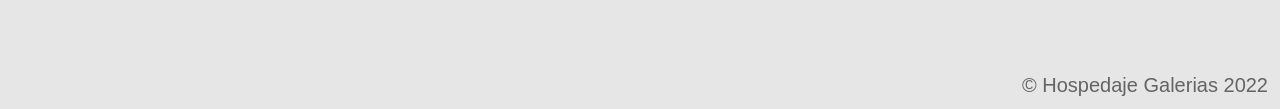
<file: Lugares.html>
<!DOCTYPE html>
<html lang="en">
<head>
    <title>HOSPEDAJE GALERIAS!</title>
    <link rel="stylesheet" href="Lugares.css">
</head>
<body>
    <header>
        <div class="interes">
            <p class="logg">Hospedaje Galerias!</p>
            <nav>
                <a href="#somos-hospedaje">Quienes Somos</a>
                <a href="#nuestros-programas">Muestra</a>
                <a href="#servicio">Servicio</a>
                <a href="#imagen">Imagenes y Video</a>
                <a href="#contacto">Contacto y Ubicacion</a>
            </nav>
        </div>
    </header>

    <section id="lugares">
        <div class="place">
            <h2>Lugares de Interes</h2>
            <p>En este Apartado encontraras Imagenes de los Lugares de Interes cercanos al Hospedaje y que puedes Visitar.</p>
            <div class="places">
                <div class="lug">
                    <h3>Estadio El Campin</h3>
                    <p></p>
                </div>
                <div class="lug">
                    <h3>Centro Comercial Galerias</h3>
                    <p></p>
                </div>
                <div class="lug">
                    <h3>Movistar Arena</h3>
                    <p></p>
                </div>  
            </div>
    </section>

    <section id="lugar">
        <div class="plac">
            <div class="lu">
                <h3>Clinica Palermo</h3>
                <p></p>
            </div>
            <div class="lu">
                <h3>Universidad Nacional</h3>
                <p></p>
            </div>
            <div class="lu">
                <h3>Hospital Militar</h3>
                <p></p>
            </div>  
        </div>
    </section>

    <section id="luga">
        <div class="pla">
            <div class="lul">
                <h3>Hotel Tequendama</h3>
                <p></p>
            </div>
            <div class="lul">
                <h3>Parque Simon Bolivar</h3>
                <p></p>
            </div>
            <div class="lul">
                <h3>Embajada Estados Unidos</h3>
                <p></p>
            </div>  
        </div>
        <form action="index.html">
            <button>Regresar</button>
        </form>
    </section>


    <footer>
        <div class="interes">
            <p>&copy; Hospedaje Galerias 2022</p>
        </div>
    </footer>
</body>
</html>
</file>
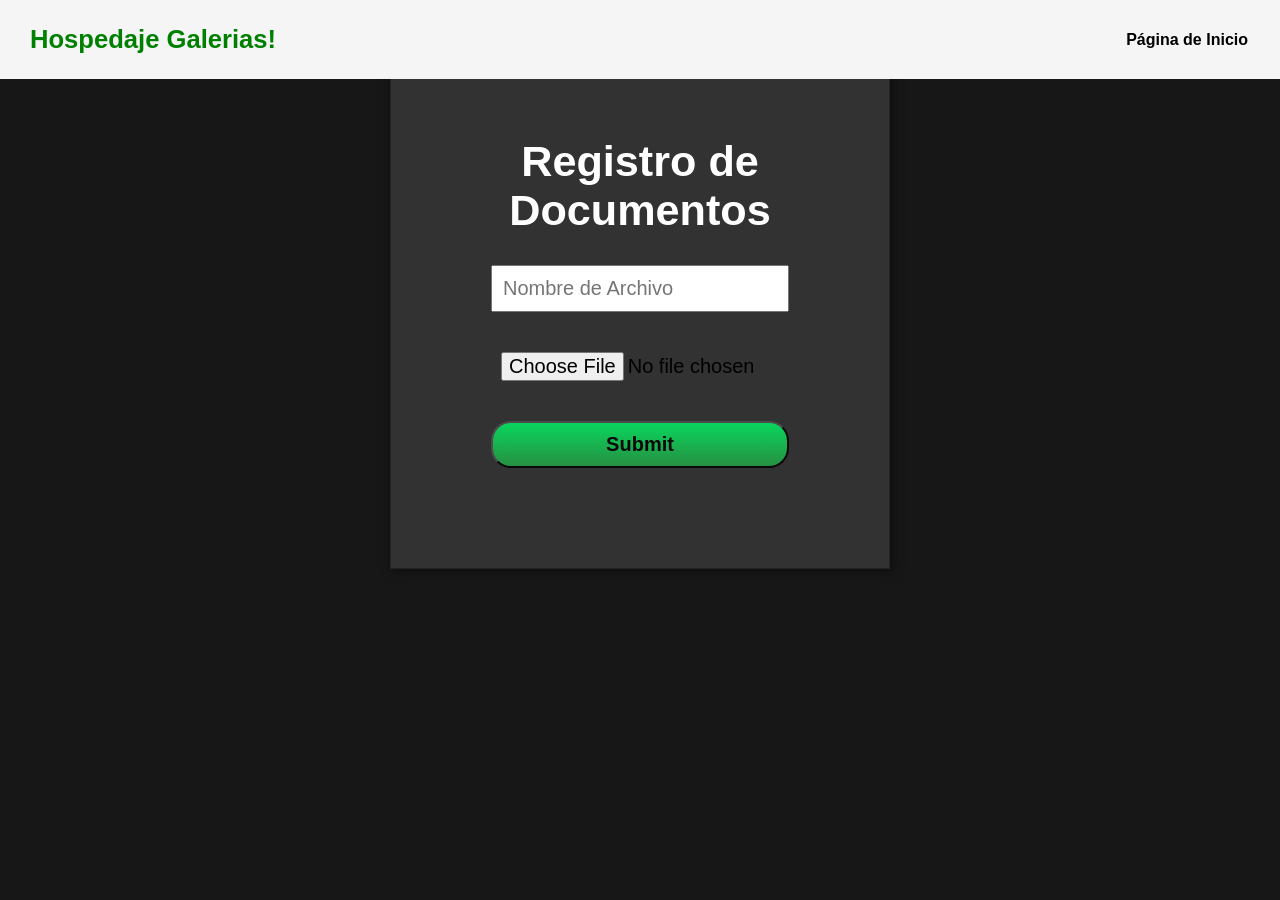
<file: registro.html>
<!DOCTYPE html>
<html lang="en">
<head>
    <meta charset="UTF-8">
    <meta http-equiv="X-UA-Compatible" content="IE=edge">
    <meta name="viewport" content="width=device-width, initial-scale=1.0">
    <title>Registro de Datos</title>
    <link rel="stylesheet" href="login.css">
</head>
<body>

    <header>
        <div class="obtencion">
            <p class="logos">Hospedaje Galerias!</p>
            <nav>
                <a href="index.html">Página de Inicio</a>
            </nav>
        </div>
    </header>

        
    <form method="post" action="upload.php" enctype="multipart/form-data">
        <h2>Registro de Documentos</h2>
        <input type="text" name="nombre" placeholder="Nombre de Archivo">
        <input type="file" name="archivo">
        <input type="submit" name="subir" placeholder="Enviar">
    </form>
</body>
</html>
</file>
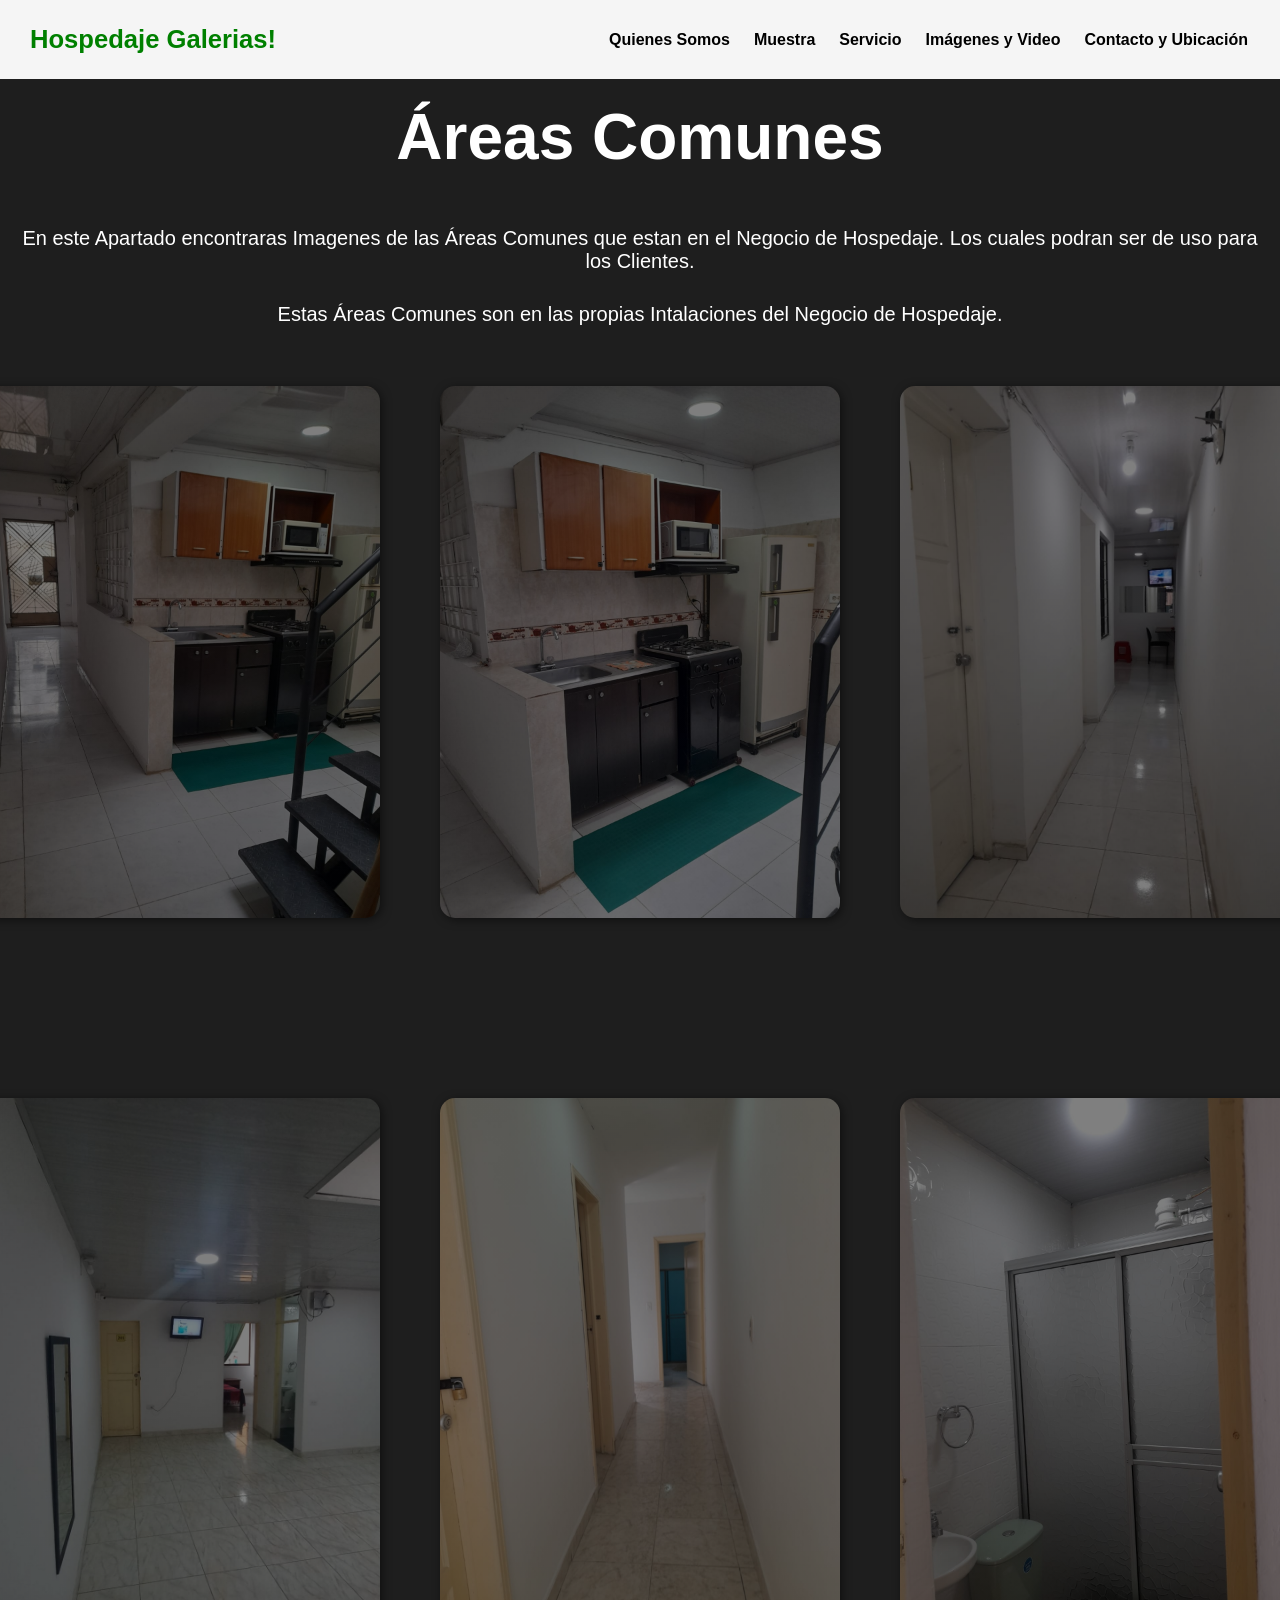
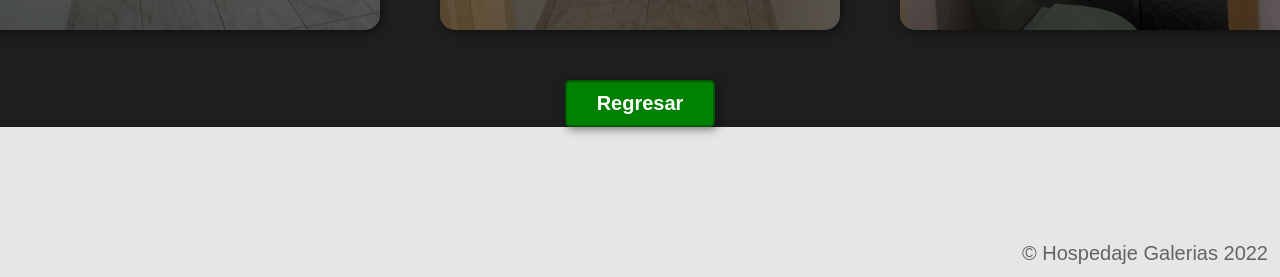
<file: pagina-completa-html-css-master 2/Areas.html>
<!DOCTYPE html>
<html lang="en">
<head>
    <title>HOSPEDAJE GALERIAS!</title>
    <link rel="stylesheet" href="Areas.css">
</head>
<body>
    <header>
        <div class="cabezas">
            <p class="loggin">Hospedaje Galerias!</p>
            <nav>
                <a href="#somos-hospedaje">Quienes Somos</a>
                <a href="#nuestros-programas">Muestra</a>
                <a href="#servicio">Servicio</a>
                <a href="#imagen">Imágenes y Video</a>
                <a href="#contacto">Contacto y Ubicación</a>
            </nav>
        </div>
    </header>


    <section id="areas">
        <div class="comunes">
            <h2>Áreas Comunes</h2>
            <p>En este Apartado encontraras Imagenes de las Áreas Comunes que estan en el Negocio de Hospedaje. Los cuales podran ser de uso para los Clientes.</p>
            <p>Estas Áreas Comunes son en las propias Intalaciones del Negocio de Hospedaje.</p>
            <div class="commun">
                <div class="sala">
                    <h3></h3>
                    <p></p>
                </div>
                <div class="sala">
                    <h3></h3>
                    <p></p>
                </div>
                <div class="sala">
                    <h3></h3>
                    <p></p>
                </div>  
            </div>
            
    </section>
    <section id="area">
        <div class="comune">
            <div class="comu">
                <h3></h3>
                <p></p>
            </div>
            <div class="comu">
                <h3></h3>
                <p></p>
            </div>
            <div class="comu">
                <h3></h3>
                <p></p>
            </div> 
        </div>
            <form action="/#nuestros-programas">
                <button>Regresar</button>
            </form> 
</section>

    <footer>
        <div class="cabezas">
            <p>&copy; Hospedaje Galerias 2022</p>
        </div>
    </footer>
</body>
</html>
</file>
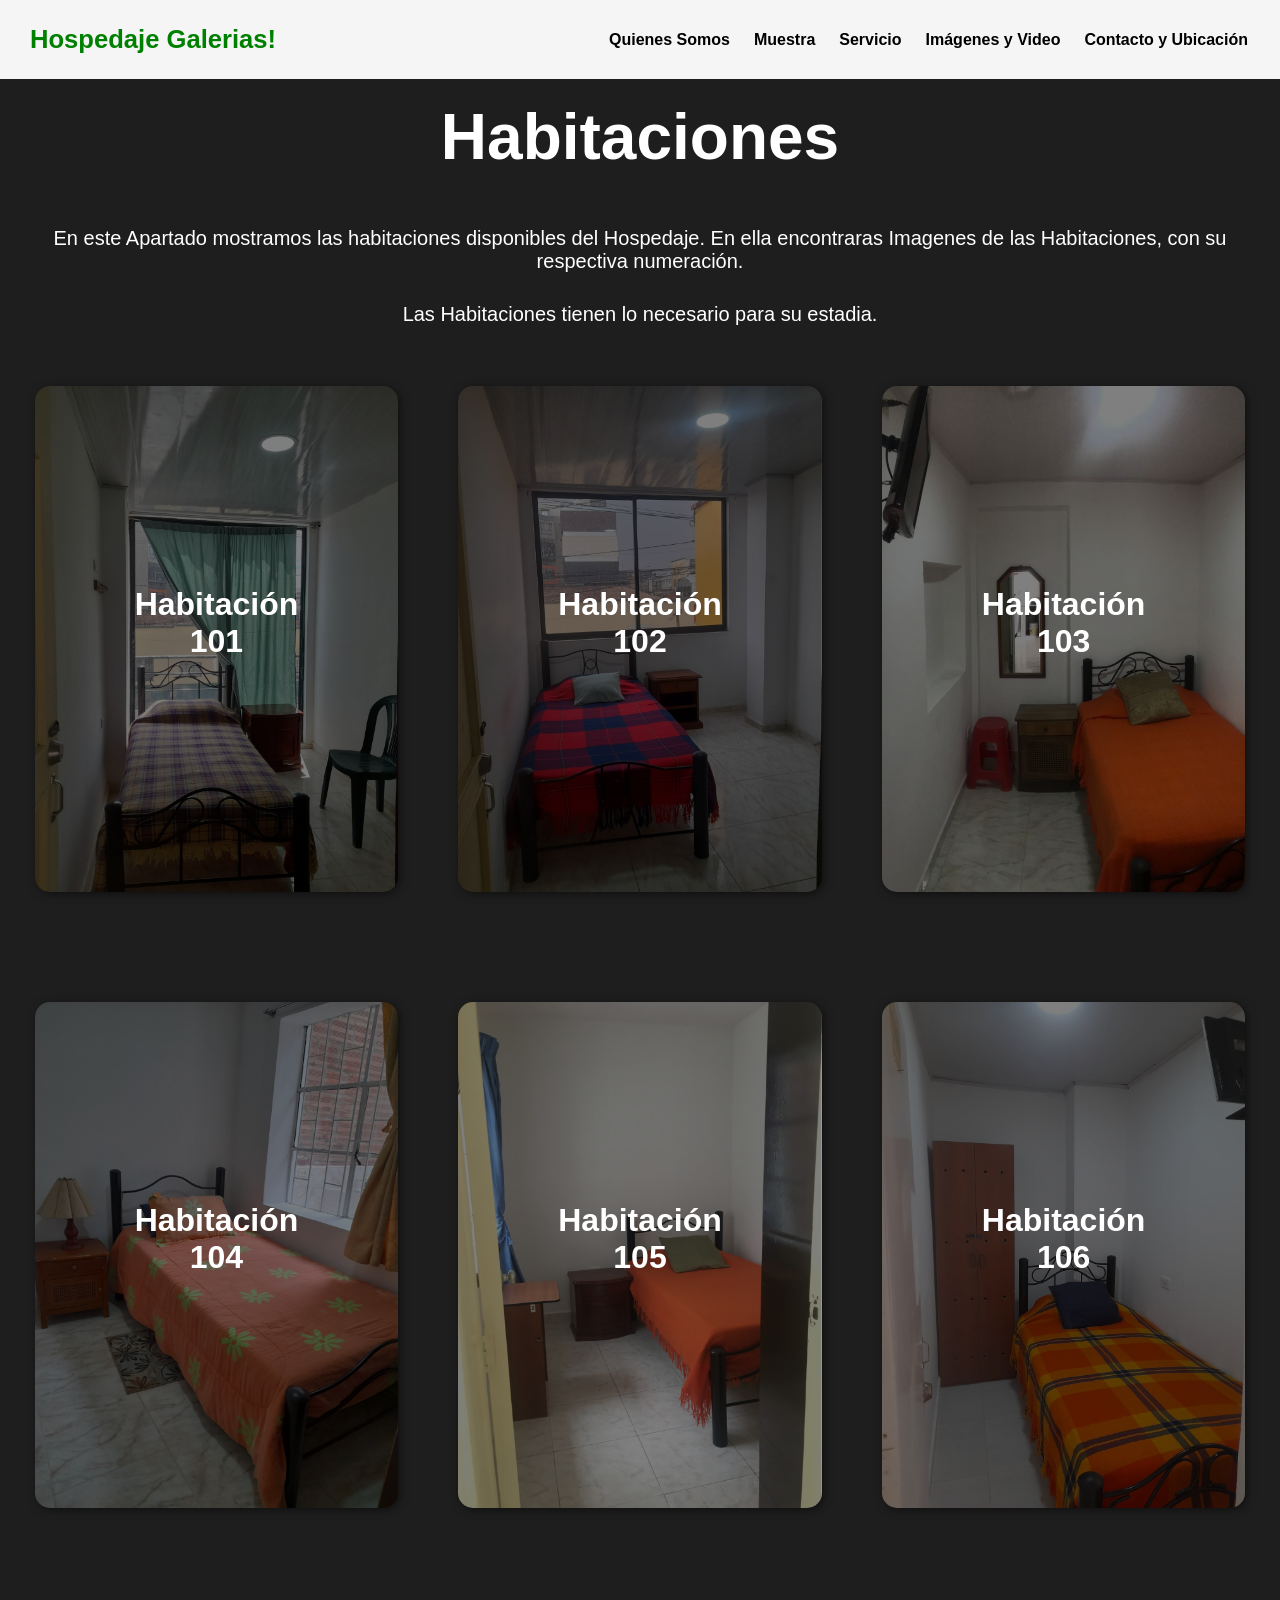
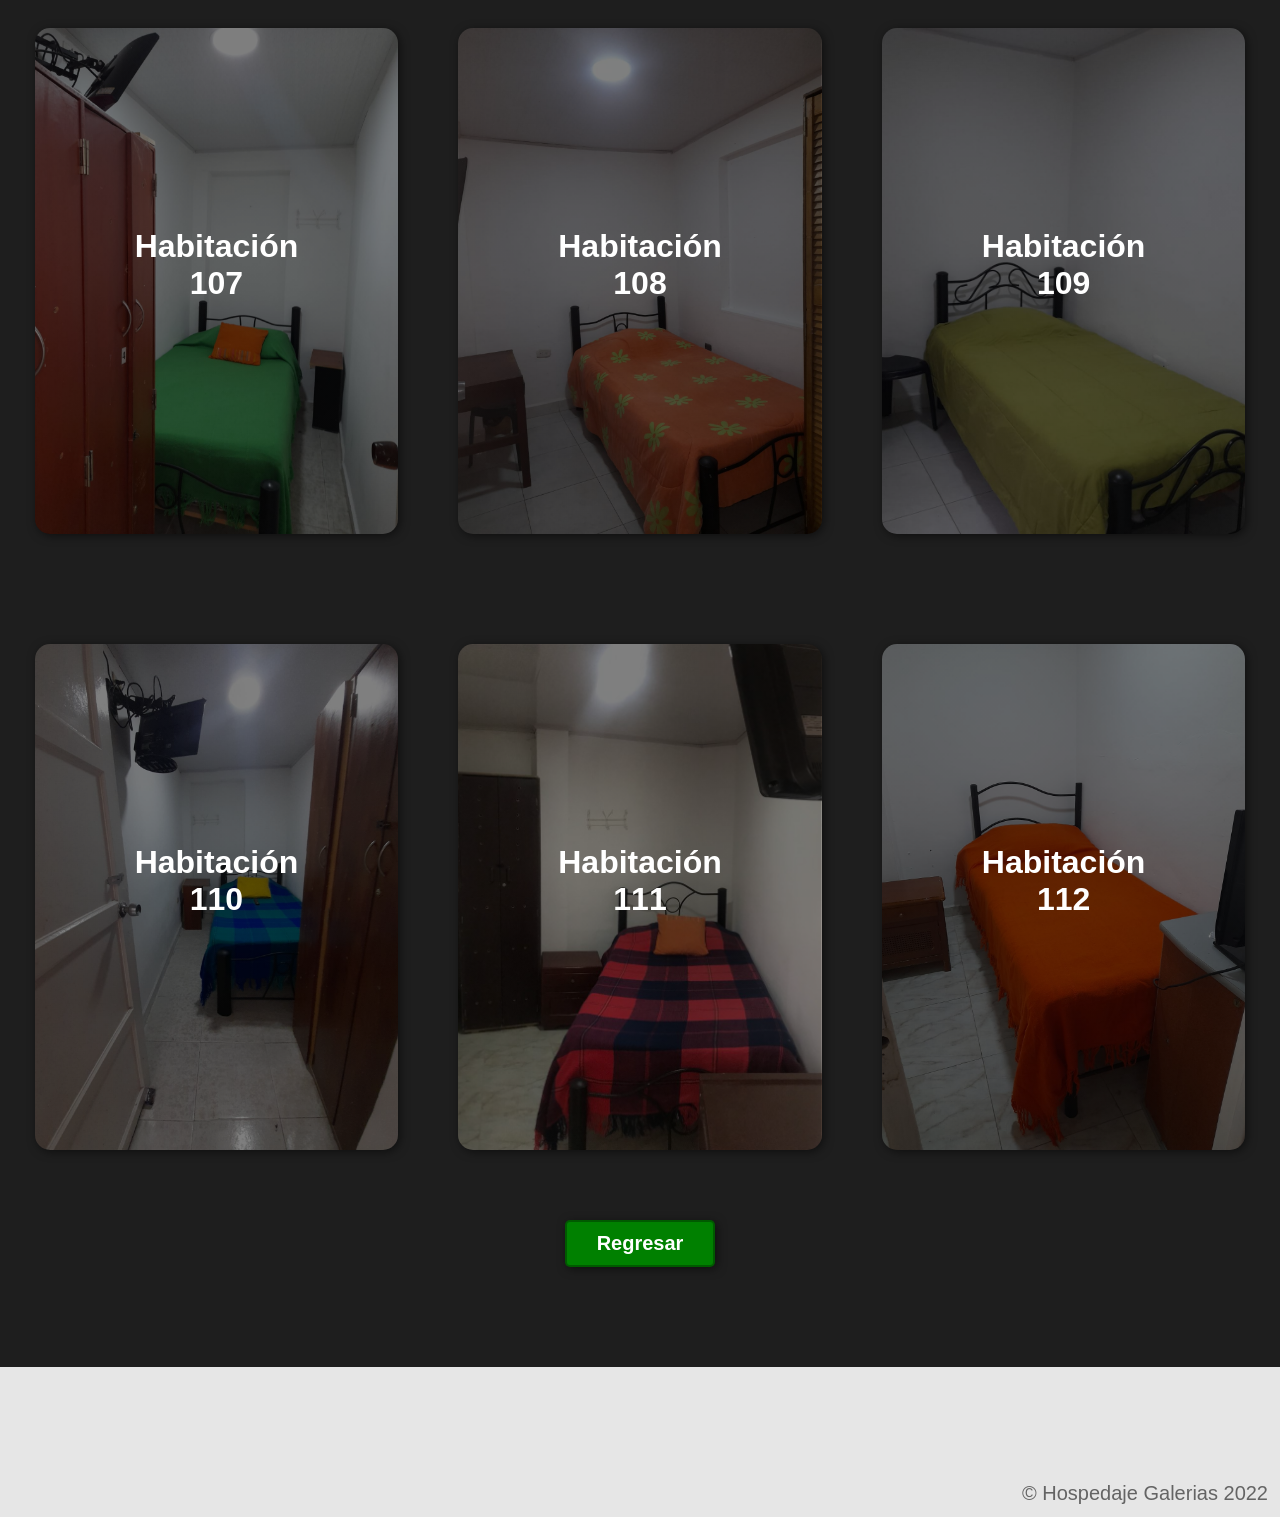
<file: pagina-completa-html-css-master 2/Habitaciones.html>
<!DOCTYPE html>
<html lang="en">
<head>
    <title>HOSPEDAJE GALERIAS!</title>
    <link rel="stylesheet" href="Habitaciones.css">
</head>
<body>
    <header>
        <div class="cabeza">
            <p class="loga">Hospedaje Galerias!</p>
            <nav>
                <a href="#somos-hospedaje">Quienes Somos</a>
                <a href="#nuestros-programas">Muestra</a>
                <a href="#servicio">Servicio</a>
                <a href="#imagen">Imágenes y Video</a>
                <a href="#contacto">Contacto y Ubicación</a>
            </nav>
        </div>
    </header>

    <section id="habitaciones">
        <div class="cuerda">
            <h2>Habitaciones</h2>
            <p>En este Apartado mostramos las habitaciones disponibles del Hospedaje. En ella encontraras Imagenes de las Habitaciones, con su respectiva numeración.</p>
            <p>Las Habitaciones tienen lo necesario para su estadia.</p>
            <div class="program">
                <div class="papel">
                    <h3>Habitación 101</h3>
                    <p></p>
                </div>
                <div class="papel">
                    <h3>Habitación 102</h3>
                    <p></p>
                </div>
                <div class="papel">
                    <h3>Habitación 103</h3>
                    <p></p>
                </div>  
            </div>

    <section id="habitacion">
            <div class="progra">
                <div class="pape">
                    <h3>Habitación 104</h3>
                    <p></p>
                </div>
                <div class="pape">
                    <h3>Habitación 105</h3>
                    <p></p>
                </div>
                <div class="pape">
                    <h3>Habitación 106</h3>
                    <p></p>
                </div>  
            </div>
    </section>
            
    <section id="rooms">
        <div class="room">
            <div class="habi">
                <h3>Habitación 107</h3>
                <p></p>
            </div>
            <div class="habi">
                <h3>Habitación 108</h3>
                <p></p>
            </div>
            <div class="habi">
                <h3>Habitación 109</h3>
                <p></p>
            </div>  
        </div>
    </section>
    <section id="habit">
        <div class="tv">
            <div class="cama">
                <h3>Habitación 110</h3>
                <p></p>
            </div>
            <div class="cama">
                <h3>Habitación 111</h3>
                <p></p>
            </div>
            <div class="cama">
                <h3>Habitación 112</h3>
                <p></p>
            </div>  
        </div>
    </section>
        <form action="/#nuestros-programas">
            <button>Regresar</button>
        </form>
    </section>
   
    <footer>
        <div class="cabeza">
            <p>&copy; Hospedaje Galerias 2022</p>
        </div>
    </footer>

</body>
</html>
</file>
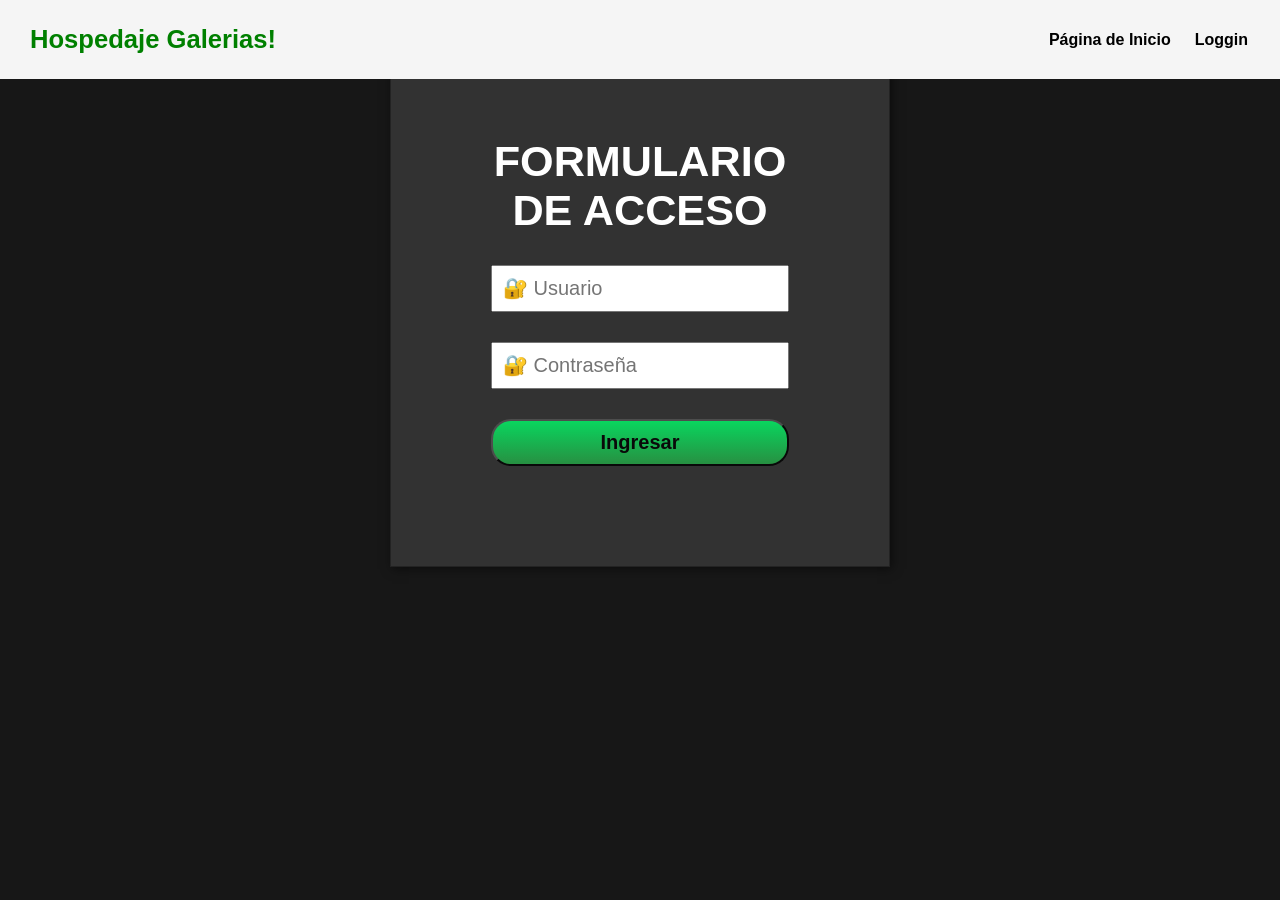
<file: pagina-completa-html-css-master 2/login.html>
<!DOCTYPE html>
<html lang="en">
<head>
    <meta charset="UTF-8">
    <meta http-equiv="X-UA-Compatible" content="IE=edge">
    <meta name="viewport" content="width=device-width, initial-scale=1.0">
    <title>Formulario de Loggin</title>
    <link rel="stylesheet" href="login.css">
</head>
<body>

    <header>
        <div class="obtencion">
            <p class="logos">Hospedaje Galerias!</p>
            <nav>
                <a href="index.html">Página de Inicio</a>
                <a href="login.html">Loggin</a>
            </nav>
        </div>
    </header>

    <form action="IniciarSesion.php" method="post">
        <h2>FORMULARIO DE ACCESO</h2>
        <input type="text" placeholder="&#128272; Usuario" name="usuario"> 
        <input type="password" placeholder="&#128272; Contraseña" name="contraseña">
        <input type="submit" value="Ingresar">
    </form>


</body>
</html>
</file>
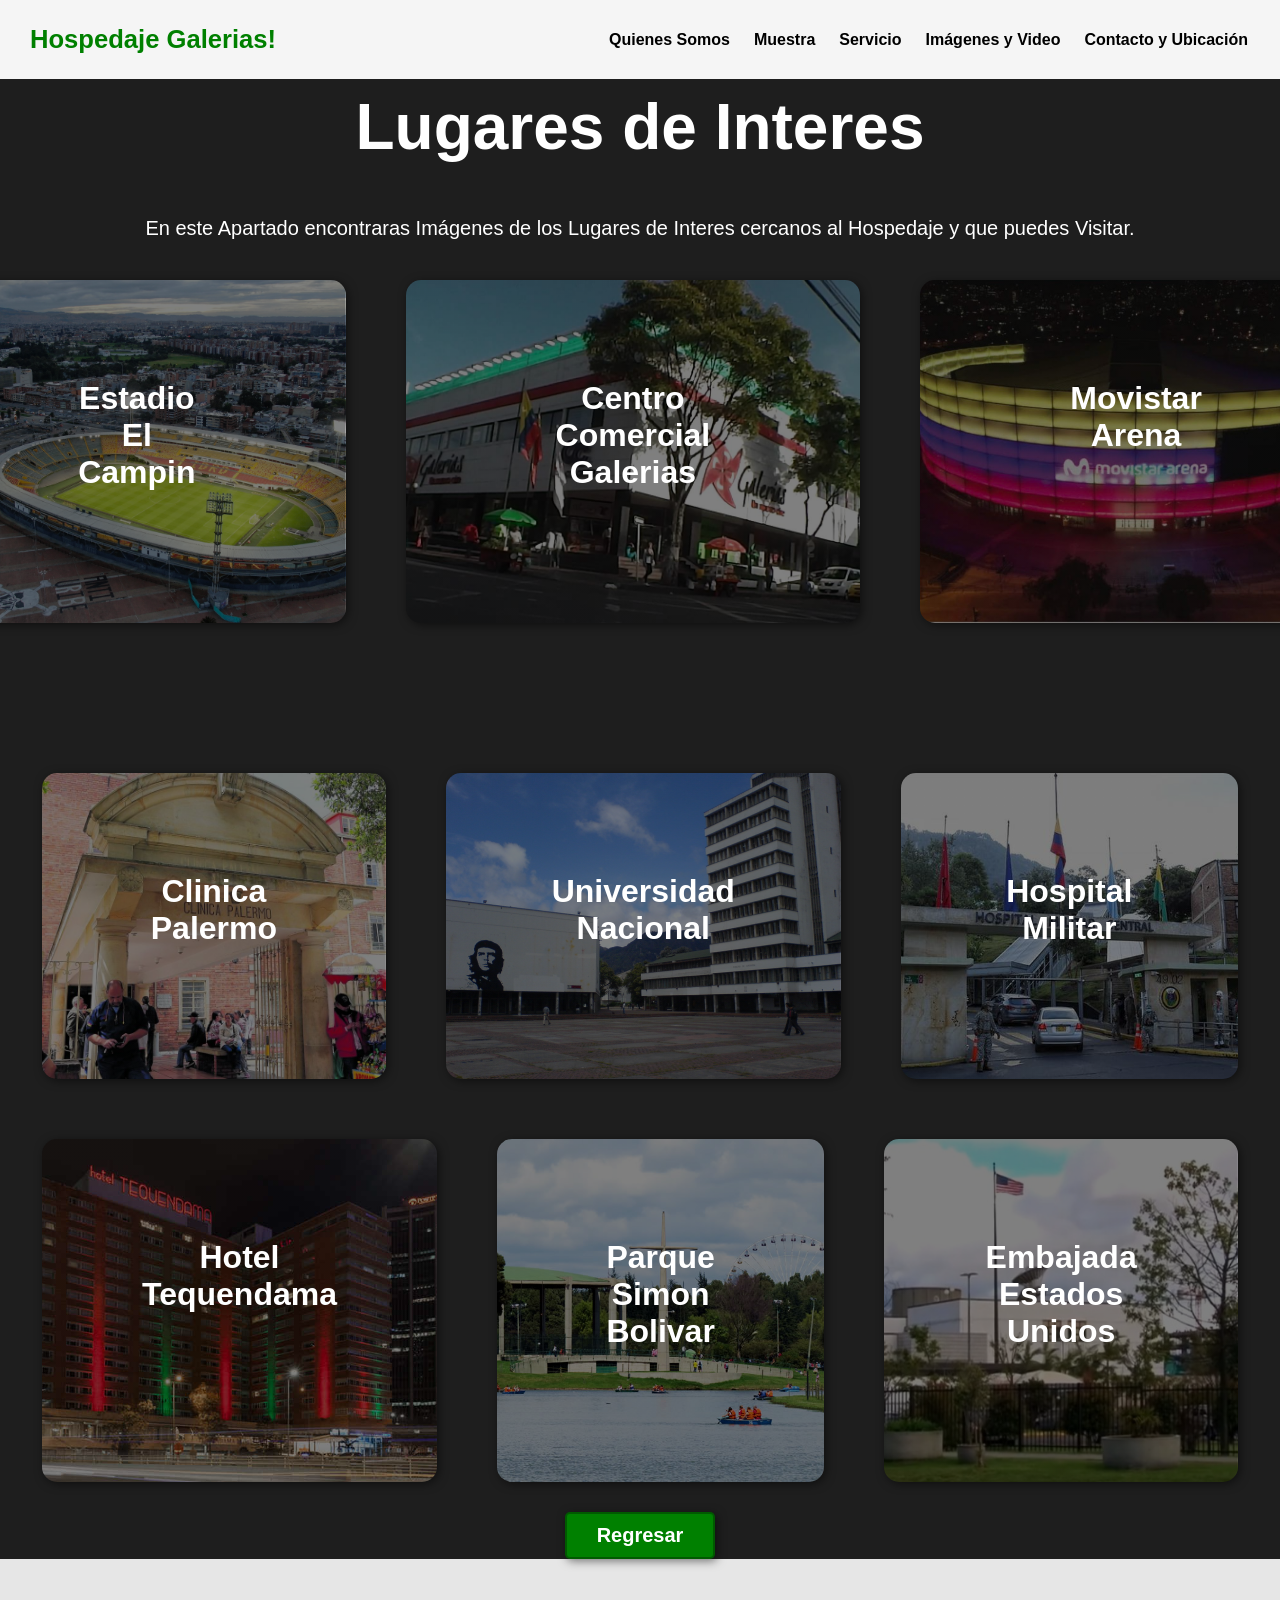
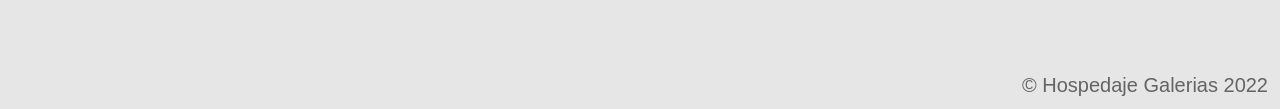
<file: pagina-completa-html-css-master 2/Lugares.html>
<!DOCTYPE html>
<html lang="en">
<head>
    <title>HOSPEDAJE GALERIAS!</title>
    <link rel="stylesheet" href="Lugares.css">
</head>
<body>
    <header>
        <div class="interes">
            <p class="logg">Hospedaje Galerias!</p>
            <nav>
                <a href="#somos-hospedaje">Quienes Somos</a>
                <a href="#nuestros-programas">Muestra</a>
                <a href="#servicio">Servicio</a>
                <a href="#imagen">Imágenes y Video</a>
                <a href="#contacto">Contacto y Ubicación</a>
            </nav>
        </div>
    </header>

    <section id="lugares">
        <div class="place">
            <h2>Lugares de Interes</h2>
            <p>En este Apartado encontraras Imágenes de los Lugares de Interes cercanos al Hospedaje y que puedes Visitar.</p>
            <div class="places">
                <div class="lug">
                    <h3>Estadio El Campin</h3>
                    <p></p>
                </div>
                <div class="lug">
                    <h3>Centro Comercial Galerias</h3>
                    <p></p>
                </div>
                <div class="lug">
                    <h3>Movistar Arena</h3>
                    <p></p>
                </div>  
            </div>
    </section>

    <section id="lugar">
        <div class="plac">
            <div class="lu">
                <h3>Clinica Palermo</h3>
                <p></p>
            </div>
            <div class="lu">
                <h3>Universidad Nacional</h3>
                <p></p>
            </div>
            <div class="lu">
                <h3>Hospital Militar</h3>
                <p></p>
            </div>  
        </div>
    </section>

    <section id="luga">
        <div class="pla">
            <div class="lul">
                <h3>Hotel Tequendama</h3>
                <p></p>
            </div>
            <div class="lul">
                <h3>Parque Simon Bolivar</h3>
                <p></p>
            </div>
            <div class="lul">
                <h3>Embajada Estados Unidos</h3>
                <p></p>
            </div>  
        </div>
        <form action="/#nuestros-programas">
            <button>Regresar</button>
        </form>
    </section>


    <footer>
        <div class="interes">
            <p>&copy; Hospedaje Galerias 2022</p>
        </div>
    </footer>
</body>
</html>
</file>
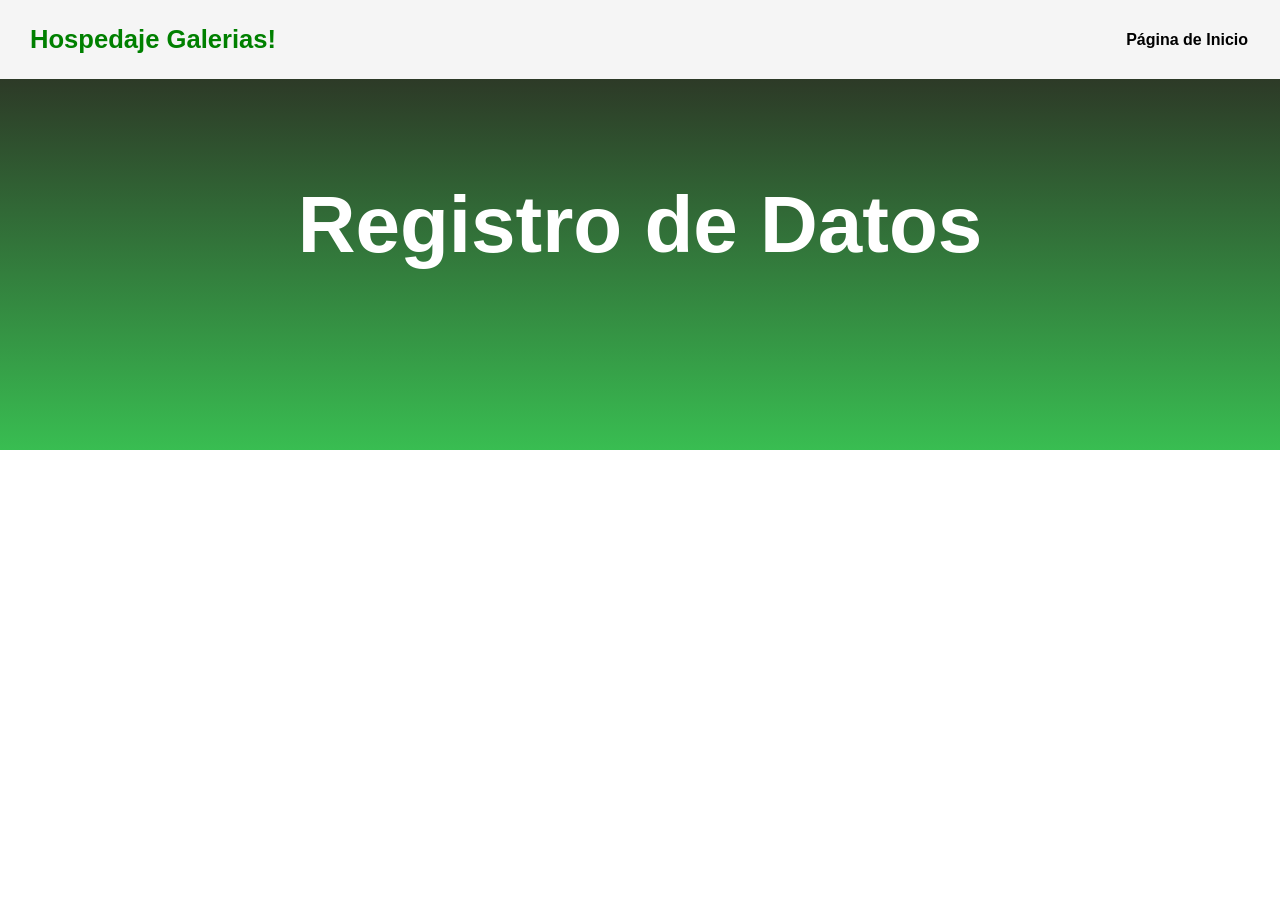
<file: pagina-completa-html-css-master 2/registro.html>
<!DOCTYPE html>
<html lang="en">
<head>
    <meta charset="UTF-8">
    <meta http-equiv="X-UA-Compatible" content="IE=edge">
    <meta name="viewport" content="width=device-width, initial-scale=1.0">
    <title>Registro de Datos</title>
    <link rel="stylesheet" href="registro.css">
</head>
<body>

    <header>
        <div class="registros">
            <p class="regis">Hospedaje Galerias!</p>
            <nav>
                <a href="index.html">Página de Inicio</a>
            </nav>
        </div>
    </header>

    <section id="titulo">
        <h1>Registro de Datos</h1>
    </section>

    

    
</body>
</html>
</file>
<file: index.css>
*{
    box-sizing: border-box;
}

html{
    scroll-behavior: smooth;
}

body{
    font-family: 'Roboto', sans-serif;
    margin: 0;
}

h1{ font-size: 3.5em;}
h2{ font-size: 2.7em;}
h3{ font-size: 2em;}
p{ font-size: 1.25em;}
ul{ list-style: none;}
li{ font-size: 1.25em;}

button{
    font-size: 1.25em;
    font-weight: bold;
    padding: 10px 30px;
    border-radius: 5px;
    border: 2px solid rgba(0,0,0,0.3);
    box-shadow: 2px 2px 10px rgba(0,0,0,0.5);
    color: white;
    background-color: green;
}

button:hover{
    background-color: rgb(33, 165, 62);
}

.container{
    max-width: 1400px;
    margin: auto;
}

.color-acento{ color:green; }

header{
    background-color: rgb(245,245,245);
    
}

header .logo{
    margin: 0;
    padding: 25px 30px;
    font-weight: bold;
    color: green;
    font-size: 1.6em;
}

header .container{
    display: flex;
    flex-direction: column;
    align-items: center;
}

header nav{
    display: flex;
    flex-direction: column;
    text-align: center;
    padding-bottom: 25px;
}

header a{
    padding: 5px 12px;
    text-decoration: none;
    font-weight: bold;
    color: black;
}

header a:hover{
    color: rgb(23, 144, 49);
}

#hero{
    display: flex;
    align-items: center;
    justify-content: center;
    text-align: center;
    flex-direction: column;
    height: 90vh;
    background-image: linear-gradient(
        0deg,
        rgba(0,0,0,0.5),
        rgba(0,0,0,0.5)
    )
    ,url("media/HOME1.jpeg");
    background-repeat: no-repeat;
    background-size: cover;
    background-position: center center;
}

#hero h1{
    color: white;
}

#hero button{
    font-size: 1.75em;
}


#somos-hospedaje .container{
    text-align: center;
    padding: 200px 12px;
}

#somos-hospedaje p{
    text-align: justify;
}


#nuestros-programas{
    background-color: rgb(30,30,30);
    color: white;
    text-align: center;
}

#nuestros-programas .container{
    padding: 150px 12px;
}

#nuestros-programas h2{
    margin-top: 0;
    font-size: 3.2em;
}

#nuestros-programas p{
    display: none;
}

#nuestros-programas .carta{
    background-position: center center;
    background-size: cover;
    padding: 50px 0px;
    margin: 30px;
    border-radius: 15px;
}

.carta:first-child{
    background-image: linear-gradient(
        0deg,
        rgba(0,0,0,0.5),
        rgba(0,0,0,0.5)
    )
    ,url("media/HABI.jpeg");

}

.carta:nth-child(2){
    background-image: linear-gradient(
        0deg,
        rgba(0,0,0,0.5),
        rgba(0,0,0,0.5)
    )
    ,url("media/PHOTO-2021-09-17-10-57-52.jpg");
}

.carta:nth-child(3){
    background-image: linear-gradient(
        0deg,
        rgba(0,0,0,0.5),
        rgba(0,0,0,0.5)
    )
    ,url("media/plaza.jpeg");

}


#servicio{
    background-color: rgb(30,30,30);
    color: white;
    text-align: center;
}

#servicio .continer{
    padding: 150px 12px;
}

#servicio h2{
    margin-top: 0;
    font-size: 3.2em;
}

#servicio p{
    display: none;
}

#servicio .cart{
    background-position: center center;
    background-size: cover;
    padding: 50px 0px;
    margin: 30px;
    border-radius: 15px;
}

.cart:first-child{
    background-image: linear-gradient(
        0deg,
        rgba(0,0,0,0.5),
        rgba(0,0,0,0.5)
    )
    ,url("media/SEGURIDAD.webp");

}

.cart:nth-child(2){
    background-image: linear-gradient(
        0deg,
        rgba(0,0,0,0.5),
        rgba(0,0,0,0.5)
    )
    ,url("media/PERSONAL.png");
}

.cart:nth-child(3){
    background-image: linear-gradient(
        0deg,
        rgba(0,0,0,0.5),
        rgba(0,0,0,0.5)
    )
    ,url("media/TV.jpeg");

}


#service{
    background-color: rgb(30,30,30);
    color: white;
    text-align: center;
}

#service .container{
    padding: 20px 12px;
}

#service h2{
    margin-top: 0;
    font-size: 3.2em;
}

#service p{
    display: none;
}

#service .serv{
    background-position: center center;
    background-size: cover;
    padding: 50px 0px;
    margin: 30px;
    border-radius: 15px;
}

.serv:first-child{
    background-image: linear-gradient(
        0deg,
        rgba(0,0,0,0.5),
        rgba(0,0,0,0.5)
    )
    ,url("media/WIFI.jpeg");

}

.serv:nth-child(2){
    background-image: linear-gradient(
        0deg,
        rgba(0,0,0,0.5),
        rgba(0,0,0,0.5)
    )
    ,url("media/LAVANDERIA.jpeg");
}

.serv:nth-child(3){
    background-image: linear-gradient(
        0deg,
        rgba(0,0,0,0.5),
        rgba(0,0,0,0.5)
    )
    ,url("media/COCINA.webp");

}


#imagen{
    background-color: rgb(30,30,30);
    color: white;
    text-align: center;
}

#imagen .conti{
    padding: 150px 12px;
}

#imagen h2{
    margin-top: 0;
    font-size: 3.2em;
}

#imagen p{
    display: none;
}

#imagen .car{
    background-position: center center;
    background-size: cover;
    padding: 50px 0px;
    margin: 30px;
    border-radius: 15px;
}

.car:first-child{
    background-image: linear-gradient(
        0deg,
        rgba(0,0,0,0.5),
        rgba(0,0,0,0.5)
    )
    ,url("media/galeria.png");

}

.car:nth-child(2){
    background-image: linear-gradient(
        0deg,
        rgba(0,0,0,0.5),
        rgba(0,0,0,0.5)
    )
    ,url("media/youtube.png");
}


#contacto{
    background-color: rgb(30,30,30);
    color: white;
    text-align: center;
}

#contacto .cont{
    padding: 150px 12px;
}

#contacto h2{
    margin-top: 0;
    font-size: 3.2em;
}

#contacto p{
    display:block;
}

#contacto .ca{
    background-position: center center;
    background-size: cover;
    padding: 50px 0px;
    margin: 30px;
    border-radius: 15px;
}

.ca:first-child{
    background-image: linear-gradient(
        0deg,
        rgba(0,0,0,0.5),
        rgba(0,0,0,0.5)
    )
    ,url("");

}

.ca:first-child{
    background-image: linear-gradient(
        0deg,
        rgba(0,0,0,0.5),
        rgba(0,0,0,0.5)
    )
    ,url("");

}



#final{
    display: flex;
    flex-direction: column;
    justify-content: center;
    align-items: center;
    text-align: center;
    background-color: rgb(30,30,30);
    color: white;
    height: 80vh;
}

#final h2{
    font-size: 9vw;
}

#final button{
    font-size: 5vw;
}

footer{
    background-color: rgb(230,230,230);
}

footer p{
    margin: 0;
    padding: 12px;
    color: rgb(100,100,100);
}

footer .container{
    height: 150px;
    display: flex;
    justify-content: center;
    align-items: flex-end;
}


@media (min-width: 850px){
    header{
        position: fixed;
        width: 100%;
    }

    header .container{
        flex-direction: row;
        justify-content: space-between;
    }

    header nav{
        flex-direction: row;
        padding-bottom: 0;
        padding-right: 20px;
    }

    #hero h1{
        font-size: 5em;
    }

    #somos-hospedaje .container{
        display: flex;
        justify-content: space-evenly;
    }

    #somos-hospedaje .texto{
        width: 50%;
        max-width: 600px;
        text-align: initial;
        padding-left: 30px;
        display: flex;
        flex-direction: column;
        justify-content: center;
    }

    #somos-hospedaje h2{
        margin-top: 0px;
    }

    #somos-hospedaje .img-container{
        background-image: url("media/casa.png");
        background-size: cover;
        background-position: center center;
        height: 400px;
        width: 400px; 
    }


    #nuestros-programas .programas{
        display: flex;
        justify-content: center;
    }

    #nuestros-programas p{
        display: block;
        margin-bottom: 30px;
    }

    #nuestros-programas h2{
        font-size: 4em;
    }

    #nuestros-programas h3{
        margin-top: 0;
    }

    #nuestros-programas .carta{
        padding: 200px 140px;
        background-repeat: no-repeat;
        background-position-y: 0;
        background-color: rgba(50, 50, 50, 1);
        box-shadow: 2px 2px 10px rgba(0,0,0,0.5);
    }

    .carta:first-child{
        background-image: linear-gradient(
            0deg,
            rgba(0,0,0,0.5),
            rgba(0,0,0,0.5)
        )
        ,url("media/HABI.jpeg");

    }

    .carta:nth-child(2){
        background-image: linear-gradient(
            0deg,
            rgba(0,0,0,0.5),
            rgba(0,0,0,0.5)
        )
        ,url("media/PHOTO-2021-09-17-10-57-52.jpg");
    }

    .carta:nth-child(3){
        background-image: linear-gradient(
            0deg,
            rgba(0,0,0,0.5),
            rgba(0,0,0,0.5)
        )
        ,url("media/plaza.jpeg");

    }


    #servicio .servi{
        display: flex;
        justify-content: center;
    }

    #servicio p{
        display: block;
        margin-bottom: 30px;
    }

    #servicio h2{
        font-size: 4em;
    }

    #servicio h3{
        margin-top: 0;
    }

    #servicio .cart{
        padding: 70px;
        background-repeat: no-repeat;
        background-position-y: 0;
        background-color: rgba(50, 50, 50, 1);
        box-shadow: 2px 2px 10px rgba(0,0,0,0.5);
    }

    .cart:first-child{
        background-image: linear-gradient(
            0deg,
            rgba(0,0,0,0.5),
            rgba(0,0,0,0.5)
        )
        ,url("media/SEGURIDAD.webp");

    }

    .cart:nth-child(2){
        background-image: linear-gradient(
            0deg,
            rgba(0,0,0,0.5),
            rgba(0,0,0,0.5)
        )
        ,url("media/PERSONAL.png");
    }

    .cart:nth-child(3){
        background-image: linear-gradient(
            0deg,
            rgba(0,0,0,0.5),
            rgba(0,0,0,0.5)
        )
        ,url("media/TV.jpeg");

    }

    
    #service .server{
        display: flex;
        justify-content: center;
    }

    #service p{
        display: block;
        margin-bottom: 30px;
    }

    #service h2{
        font-size: 4em;
    }

    #service h3{
        margin-top: 0;
    }

    #service .serv{
        padding: 70px;
        background-repeat: no-repeat;
        background-position-y: 0;
        background-color: rgba(50, 50, 50, 1);
        box-shadow: 2px 2px 10px rgba(0,0,0,0.5);
    }

    .serv:first-child{
        background-image: linear-gradient(
            0deg,
            rgba(0,0,0,0.5),
            rgba(0,0,0,0.5)
        )
        ,url("media/WIFI.jpeg");

    }

    .serv:nth-child(2){
        background-image: linear-gradient(
            0deg,
            rgba(0,0,0,0.5),
            rgba(0,0,0,0.5)
        )
        ,url("media/LAVANDERIA.jpeg");
    }

    .serv:nth-child(3){
        background-image: linear-gradient(
            0deg,
            rgba(0,0,0,0.5),
            rgba(0,0,0,0.5)
        )
        ,url("media/COCINA.webp");

    }


    #imagen .imag{
        display: flex;
        justify-content: center;
    }

    #imagen p{
        display: block;
        margin-bottom: 30px;
    }

    #imagen h2{
        font-size: 4em;
    }

    #imagen h3{
        margin-top: 0;
    }

    #imagen .car{
        padding: 150px;
        background-repeat: no-repeat;
        background-position-y: 0;
        background-color: rgba(50, 50, 50, 1);
        box-shadow: 2px 2px 10px rgba(0,0,0,0.5);
    }

    .car:first-child{
        background-image: linear-gradient(
            0deg,
            rgba(0,0,0,0.5),
            rgba(0,0,0,0.5)
        )
        ,url("media/galeria.png");

    }

    .car:nth-child(2){
        background-image: linear-gradient(
            0deg,
            rgba(0,0,0,0.5),
            rgba(0,0,0,0.5)
        )
        ,url("media/youtube.png");
    }


    #contacto .contact{
        display: flex;
        justify-content: center;
    }

    #contacto p{
        display: block;
        margin-bottom: 30px;
    }

    #contacto h2{
        font-size: 4em;
    }

    #contacto h3{
        margin-top: 0;
    }

    #contacto frame{
        width: 100%;
        height: 350;
        
    }

    #contacto .ca{
        padding:10px 150px;
        background-repeat: no-repeat;
        background-position-y: 0;
        background-color: rgba(50, 50, 50, 1);
        box-shadow: 2px 2px 10px rgba(0,0,0,0.5);
    }

    .ca:first-child{
        background-image: linear-gradient(
            0deg,
            rgba(0,0,0,0.5),
            rgba(0,0,0,0.5)
        )
        ,url("");

    }

    .ca:first-child{
        background-image: linear-gradient(
            0deg,
            rgba(0,0,0,0.5),
            rgba(0,0,0,0.5)
        )
        ,url("");

    }


    #final h2{
        font-size: 5em;
    }

    #final button{
        font-size: 2em;
    }

    footer .container{
        justify-content: flex-end;
    }
}


@media (min-width: 1200px) {
    #caracteristicas{
        background-position-x: calc(100vw - 800px);
    }
}
</file>
<file: pagina-completa-html-css-master 2/index.css>
*{
    box-sizing: border-box;
}

html{
    scroll-behavior: smooth;
}

body{
    font-family: 'Roboto', sans-serif;
    margin: 0;
}

h1{ font-size: 3.5em;}
h2{ font-size: 2.7em;}
h3{ font-size: 2em;}
p{ font-size: 1.25em;}
ul{ list-style: none;}
li{ font-size: 1.25em;}

button{
    font-size: 1.25em;
    font-weight: bold;
    padding: 10px 30px;
    border-radius: 5px;
    border: 2px solid rgba(0,0,0,0.3);
    box-shadow: 2px 2px 10px rgba(0,0,0,0.5);
    color: white;
    background-color: green;
}

button:hover{
    background-color: rgb(33, 165, 62);
}

.container{
    max-width: 1400px;
    margin: auto;
}

.color-acento{ color:green; }

header{
    background-color: rgb(245,245,245);
    
}

header .logo{
    margin: 0;
    padding: 25px 30px;
    font-weight: bold;
    color: green;
    font-size: 1.6em;
}

header .container{
    display: flex;
    flex-direction: column;
    align-items: center;
}

header nav{
    display: flex;
    flex-direction: column;
    text-align: center;
    padding-bottom: 25px;
}

header a{
    padding: 5px 12px;
    text-decoration: none;
    font-weight: bold;
    color: black;
}

header a:hover{
    color: rgb(23, 144, 49);
}

#hero{
    display: flex;
    align-items: center;
    justify-content: center;
    text-align: center;
    flex-direction: column;
    height: 90vh;
    background-image: linear-gradient(
        0deg,
        rgba(0,0,0,0.5),
        rgba(0,0,0,0.5)
    )
    ,url("media/HOME1.jpeg");
    background-repeat: no-repeat;
    background-size: cover;
    background-position: center center;
}

#hero h1{
    color: white;
}

#hero button{
    font-size: 1.75em;
}


#somos-hospedaje .container{
    text-align: center;
    padding: 200px 12px;
}

#somos-hospedaje p{
    text-align: justify;
}


#nuestros-programas{
    background-color: rgb(30,30,30);
    color: white;
    text-align: center;
}

#nuestros-programas .container{
    padding: 150px 12px;
}

#nuestros-programas h2{
    margin-top: 0;
    font-size: 3.2em;
}

#nuestros-programas p{
    display: none;
}

#nuestros-programas .carta{
    background-position: center center;
    background-size: cover;
    padding: 50px 0px;
    margin: 30px;
    border-radius: 15px;
}

.carta:first-child{
    background-image: linear-gradient(
        0deg,
        rgba(0,0,0,0.5),
        rgba(0,0,0,0.5)
    )
    ,url("media/HABI.jpeg");

}

.carta:nth-child(2){
    background-image: linear-gradient(
        0deg,
        rgba(0,0,0,0.5),
        rgba(0,0,0,0.5)
    )
    ,url("media/PHOTO-2021-09-17-10-57-52.jpg");
}

.carta:nth-child(3){
    background-image: linear-gradient(
        0deg,
        rgba(0,0,0,0.5),
        rgba(0,0,0,0.5)
    )
    ,url("media/plaza.jpeg");

}


#servicio{
    background-color: rgb(30,30,30);
    color: white;
    text-align: center;
}

#servicio .continer{
    padding: 150px 12px;
}

#servicio h2{
    margin-top: 0;
    font-size: 3.2em;
}

#servicio p{
    display: none;
}

#servicio .cart{
    background-position: center center;
    background-size: cover;
    padding: 50px 0px;
    margin: 30px;
    border-radius: 15px;
}

.cart:first-child{
    background-image: linear-gradient(
        0deg,
        rgba(0,0,0,0.5),
        rgba(0,0,0,0.5)
    )
    ,url("media/SEGURIDAD.webp");

}

.cart:nth-child(2){
    background-image: linear-gradient(
        0deg,
        rgba(0,0,0,0.5),
        rgba(0,0,0,0.5)
    )
    ,url("media/PERSONAL.png");
}

.cart:nth-child(3){
    background-image: linear-gradient(
        0deg,
        rgba(0,0,0,0.5),
        rgba(0,0,0,0.5)
    )
    ,url("media/TV.jpeg");

}


#service{
    background-color: rgb(30,30,30);
    color: white;
    text-align: center;
}

#service .container{
    padding: 20px 12px;
}

#service h2{
    margin-top: 0;
    font-size: 3.2em;
}

#service p{
    display: none;
}

#service .serv{
    background-position: center center;
    background-size: cover;
    padding: 50px 0px;
    margin: 30px;
    border-radius: 15px;
}

.serv:first-child{
    background-image: linear-gradient(
        0deg,
        rgba(0,0,0,0.5),
        rgba(0,0,0,0.5)
    )
    ,url("media/WIFI.jpeg");

}

.serv:nth-child(2){
    background-image: linear-gradient(
        0deg,
        rgba(0,0,0,0.5),
        rgba(0,0,0,0.5)
    )
    ,url("media/LAVANDERIA.jpeg");
}

.serv:nth-child(3){
    background-image: linear-gradient(
        0deg,
        rgba(0,0,0,0.5),
        rgba(0,0,0,0.5)
    )
    ,url("media/COCINA.webp");

}


#imagen{
    background-color: rgb(30,30,30);
    color: white;
    text-align: center;
}

#imagen .conti{
    padding: 150px 12px;
}

#imagen h2{
    margin-top: 0;
    font-size: 3.2em;
}

#imagen p{
    display: none;
}

#imagen .car{
    background-position: center center;
    background-size: cover;
    padding: 50px 0px;
    margin: 30px;
    border-radius: 15px;
}

.car:first-child{
    background-image: linear-gradient(
        0deg,
        rgba(0,0,0,0.5),
        rgba(0,0,0,0.5)
    )
    ,url("media/galeria.png");

}

.car:nth-child(2){
    background-image: linear-gradient(
        0deg,
        rgba(0,0,0,0.5),
        rgba(0,0,0,0.5)
    )
    ,url("media/youtube.png");
}


#contacto{
    background-color: rgb(30,30,30);
    color: white;
    text-align: center;
}

#contacto .cont{
    padding: 150px 12px;
}

#contacto h2{
    margin-top: 0;
    font-size: 3.2em;
}

#contacto p{
    display:block;
}

#contacto .ca{
    background-position: center center;
    background-size: cover;
    padding: 50px 0px;
    margin: 30px;
    border-radius: 15px;
}

.ca:first-child{
    background-image: linear-gradient(
        0deg,
        rgba(0,0,0,0.5),
        rgba(0,0,0,0.5)
    )
    ,url("");

}

.ca:first-child{
    background-image: linear-gradient(
        0deg,
        rgba(0,0,0,0.5),
        rgba(0,0,0,0.5)
    )
    ,url("");

}



#final{
    display: flex;
    flex-direction: column;
    justify-content: center;
    align-items: center;
    text-align: center;
    background-color: rgb(30,30,30);
    color: white;
    height: 80vh;
}

#final h2{
    font-size: 9vw;
}

#final button{
    font-size: 5vw;
}

footer{
    background-color: rgb(230,230,230);
}

footer p{
    margin: 0;
    padding: 12px;
    color: rgb(100,100,100);
}

footer .container{
    height: 150px;
    display: flex;
    justify-content: center;
    align-items: flex-end;
}


@media (min-width: 850px){
    header{
        position: fixed;
        width: 100%;
    }

    header .container{
        flex-direction: row;
        justify-content: space-between;
    }

    header nav{
        flex-direction: row;
        padding-bottom: 0;
        padding-right: 20px;
    }

    #hero h1{
        font-size: 5em;
    }

    #somos-hospedaje .container{
        display: flex;
        justify-content: space-evenly;
    }

    #somos-hospedaje .texto{
        width: 50%;
        max-width: 600px;
        text-align: initial;
        padding-left: 30px;
        display: flex;
        flex-direction: column;
        justify-content: center;
    }

    #somos-hospedaje h2{
        margin-top: 0px;
    }

    #somos-hospedaje .img-container{
        background-image: url("media/casa.png");
        background-size: cover;
        background-position: center center;
        height: 400px;
        width: 400px; 
    }


    #nuestros-programas .programas{
        display: flex;
        justify-content: center;
    }

    #nuestros-programas p{
        display: block;
        margin-bottom: 30px;
    }

    #nuestros-programas h2{
        font-size: 4em;
    }

    #nuestros-programas h3{
        margin-top: 0;
    }

    #nuestros-programas .carta{
        padding: 200px 140px;
        background-repeat: no-repeat;
        background-position-y: 0;
        background-color: rgba(50, 50, 50, 1);
        box-shadow: 2px 2px 10px rgba(0,0,0,0.5);
    }

    .carta:first-child{
        background-image: linear-gradient(
            0deg,
            rgba(0,0,0,0.5),
            rgba(0,0,0,0.5)
        )
        ,url("media/HABI.jpeg");

    }

    .carta:nth-child(2){
        background-image: linear-gradient(
            0deg,
            rgba(0,0,0,0.5),
            rgba(0,0,0,0.5)
        )
        ,url("media/PHOTO-2021-09-17-10-57-52.jpg");
    }

    .carta:nth-child(3){
        background-image: linear-gradient(
            0deg,
            rgba(0,0,0,0.5),
            rgba(0,0,0,0.5)
        )
        ,url("media/plaza.jpeg");

    }


    #servicio .servi{
        display: flex;
        justify-content: center;
    }

    #servicio p{
        display: block;
        margin-bottom: 30px;
    }

    #servicio h2{
        font-size: 4em;
    }

    #servicio h3{
        margin-top: 0;
    }

    #servicio .cart{
        padding: 70px;
        background-repeat: no-repeat;
        background-position-y: 0;
        background-color: rgba(50, 50, 50, 1);
        box-shadow: 2px 2px 10px rgba(0,0,0,0.5);
    }

    .cart:first-child{
        background-image: linear-gradient(
            0deg,
            rgba(0,0,0,0.5),
            rgba(0,0,0,0.5)
        )
        ,url("media/SEGURIDAD.webp");

    }

    .cart:nth-child(2){
        background-image: linear-gradient(
            0deg,
            rgba(0,0,0,0.5),
            rgba(0,0,0,0.5)
        )
        ,url("media/PERSONAL.png");
    }

    .cart:nth-child(3){
        background-image: linear-gradient(
            0deg,
            rgba(0,0,0,0.5),
            rgba(0,0,0,0.5)
        )
        ,url("media/TV.jpeg");

    }

    
    #service .server{
        display: flex;
        justify-content: center;
    }

    #service p{
        display: block;
        margin-bottom: 30px;
    }

    #service h2{
        font-size: 4em;
    }

    #service h3{
        margin-top: 0;
    }

    #service .serv{
        padding: 70px;
        background-repeat: no-repeat;
        background-position-y: 0;
        background-color: rgba(50, 50, 50, 1);
        box-shadow: 2px 2px 10px rgba(0,0,0,0.5);
    }

    .serv:first-child{
        background-image: linear-gradient(
            0deg,
            rgba(0,0,0,0.5),
            rgba(0,0,0,0.5)
        )
        ,url("media/WIFI.jpeg");

    }

    .serv:nth-child(2){
        background-image: linear-gradient(
            0deg,
            rgba(0,0,0,0.5),
            rgba(0,0,0,0.5)
        )
        ,url("media/LAVANDERIA.jpeg");
    }

    .serv:nth-child(3){
        background-image: linear-gradient(
            0deg,
            rgba(0,0,0,0.5),
            rgba(0,0,0,0.5)
        )
        ,url("media/COCINA.webp");

    }


    #imagen .imag{
        display: flex;
        justify-content: center;
    }

    #imagen p{
        display: block;
        margin-bottom: 30px;
    }

    #imagen h2{
        font-size: 4em;
    }

    #imagen h3{
        margin-top: 0;
    }

    #imagen .car{
        padding: 150px;
        background-repeat: no-repeat;
        background-position-y: 0;
        background-color: rgba(50, 50, 50, 1);
        box-shadow: 2px 2px 10px rgba(0,0,0,0.5);
    }

    .car:first-child{
        background-image: linear-gradient(
            0deg,
            rgba(0,0,0,0.5),
            rgba(0,0,0,0.5)
        )
        ,url("media/galeria.png");

    }

    .car:nth-child(2){
        background-image: linear-gradient(
            0deg,
            rgba(0,0,0,0.5),
            rgba(0,0,0,0.5)
        )
        ,url("media/youtube.png");
    }


    #contacto .contact{
        display: flex;
        justify-content: center;
    }

    #contacto p{
        display: block;
        margin-bottom: 30px;
    }

    #contacto h2{
        font-size: 4em;
    }

    #contacto h3{
        margin-top: 0;
    }

    #contacto frame{
        width: 100%;
        height: 350;
        
    }

    #contacto .ca{
        padding:10px 150px;
        background-repeat: no-repeat;
        background-position-y: 0;
        background-color: rgba(50, 50, 50, 1);
        box-shadow: 2px 2px 10px rgba(0,0,0,0.5);
    }

    .ca:first-child{
        background-image: linear-gradient(
            0deg,
            rgba(0,0,0,0.5),
            rgba(0,0,0,0.5)
        )
        ,url("");

    }

    .ca:first-child{
        background-image: linear-gradient(
            0deg,
            rgba(0,0,0,0.5),
            rgba(0,0,0,0.5)
        )
        ,url("");

    }


    #final h2{
        font-size: 5em;
    }

    #final button{
        font-size: 2em;
    }

    footer .container{
        justify-content: flex-end;
    }
}


@media (min-width: 1200px) {
    #caracteristicas{
        background-position-x: calc(100vw - 800px);
    }
}
</file>
<file: Areas.css>
*{
    box-sizing: border-box;
}

html{
    scroll-behavior: smooth;
}

body{
    font-family: 'Roboto', sans-serif;
    margin: 0;
}

h1{ font-size: 3.5em;}
h2{ font-size: 2.7em;}
h3{ font-size: 2em;}
p{ font-size: 1.25em;}
ul{ list-style: none;}
li{ font-size: 1.25em;}

button{
    font-size: 1.25em;
    font-weight: bold;
    padding: 10px 30px;
    border-radius: 5px;
    border: 2px solid rgba(0,0,0,0.3);
    box-shadow: 2px 2px 10px rgba(0,0,0,0.5);
    color: white;
    background-color: green;
}

button:hover{
    background-color: rgb(33, 165, 62);
}

.cabezas{
    max-width: 1400px;
    margin: auto;
}

.color-acento{ color:green; }

header{
    background-color: rgb(245,245,245);
    
}

header .loggin{
    margin: 0;
    padding: 25px 30px;
    font-weight: bold;
    color: green;
    font-size: 1.6em;
}

header .cabezas{
    display: flex;
    flex-direction: column;
    align-items: center;
}

header nav{
    display: flex;
    flex-direction: column;
    text-align: center;
    padding-bottom: 25px;
}

header a{
    padding: 5px 12px;
    text-decoration: none;
    font-weight: bold;
    color: black;
}

header a:hover{
    color: rgb(23, 144, 49);
}


#areas{
    background-color: rgb(30,30,30);
    color: white;
    text-align: center;
}

#areas .comunes{
    padding: 100px 12px;
}

#areas h2{
    margin-top: 0;
    font-size: 3.2em;
}

#areas p{
    display: none;
}

#areas .sala{
    background-position: center center;
    background-size: cover;
    padding: 50px 0px;
    margin: 30px;
    border-radius: 15px;
}

.sala:first-child{
    background-image: linear-gradient(
        0deg,
        rgba(0,0,0,0.5),
        rgba(0,0,0,0.5)
    )
    ,url("AreMedia/cocina1.jpeg");

}

.sala:nth-child(2){
    background-image: linear-gradient(
        0deg,
        rgba(0,0,0,0.5),
        rgba(0,0,0,0.5)
    )
    ,url("AreMedia/cocina1.1.jpeg");
}

.sala:nth-child(3){
    background-image: linear-gradient(
        0deg,
        rgba(0,0,0,0.5),
        rgba(0,0,0,0.5)
    )
    ,url("AreMedia/pasillo1.jpeg");

}


#area{
    background-color: rgb(30,30,30);
    color: white;
    text-align: center;
}

#area .comune{
    padding: 20px 12px;
}

#area h2{
    margin-top: 0;
    font-size: 3.2em;
}

#area p{
    display: none;
}

#area .comu{
    background-position: center center;
    background-size: cover;
    padding: 50px 0px;
    margin: 30px;
    border-radius: 15px;
}

.comu:first-child{
    background-image: linear-gradient(
        0deg,
        rgba(0,0,0,0.5),
        rgba(0,0,0,0.5)
    )
    ,url("AreMedia/cocina2.jpeg");

}

.comu:nth-child(2){
    background-image: linear-gradient(
        0deg,
        rgba(0,0,0,0.5),
        rgba(0,0,0,0.5)
    )
    ,url("AreMedia/pasillo2.jpeg");
}

.comu:nth-child(3){
    background-image: linear-gradient(
        0deg,
        rgba(0,0,0,0.5),
        rgba(0,0,0,0.5)
    )
    ,url("AreMedia/bano2.jpeg");

}


footer{
    background-color: rgb(230,230,230);
}

footer p{
    margin: 0;
    padding: 12px;
    color: rgb(100,100,100);
}

footer .cabezas{
    height: 150px;
    display: flex;
    justify-content: center;
    align-items: flex-end;
}





@media (min-width: 850px){
    header{
        position: fixed;
        width: 100%;
    }

    header .cabezas{
        flex-direction: row;
        justify-content: space-between;
    }

    header nav{
        flex-direction: row;
        padding-bottom: 0;
        padding-right: 20px;
    }

    #areas .commun{
        display: flex;
        justify-content: center;
    }

    #areas p{
        display: block;
        margin-bottom: 30px;
    }

    #areas h2{
        font-size: 4em;
    }

    #areas h3{
        margin-top: 0;
    }

    #areas .sala{
        padding: 250px 200px;
        background-repeat: no-repeat;
        background-position-y: 0;
        background-color: rgba(50, 50, 50, 1);
        box-shadow: 2px 2px 10px rgba(0,0,0,0.5);
    }

    .sala:first-child{
        background-image: linear-gradient(
            0deg,
            rgba(0,0,0,0.5),
            rgba(0,0,0,0.5)
        )
        ,url("AreMedia/cocina1.jpeg");

    }

    .sala:nth-child(2){
        background-image: linear-gradient(
            0deg,
            rgba(0,0,0,0.5),
            rgba(0,0,0,0.5)
        )
        ,url("AreMedia/cocina1.1.jpeg");
    }

    .sala:nth-child(3){
        background-image: linear-gradient(
            0deg,
            rgba(0,0,0,0.5),
            rgba(0,0,0,0.5)
        )
        ,url("AreMedia/pasillo1.jpeg");

    }


    #area .comune{
        display: flex;
        justify-content: center;
    }

    #area p{
        display: block;
        margin-bottom: 30px;
    }

    #area h2{
        font-size: 4em;
    }

    #area h3{
        margin-top: 0;
    }

    #area .comu{
        padding: 250px 200px;
        background-repeat: no-repeat;
        background-position-y: 0;
        background-color: rgba(50, 50, 50, 1);
        box-shadow: 2px 2px 10px rgba(0,0,0,0.5);
    }

    .comu:first-child{
        background-image: linear-gradient(
            0deg,
            rgba(0,0,0,0.5),
            rgba(0,0,0,0.5)
        )
        ,url("AreMedia/cocina2.jpeg");

    }

    .comu:nth-child(2){
        background-image: linear-gradient(
            0deg,
            rgba(0,0,0,0.5),
            rgba(0,0,0,0.5)
        )
        ,url("AreMedia/pasillo2.jpeg");
    }

    .comu:nth-child(3){
        background-image: linear-gradient(
            0deg,
            rgba(0,0,0,0.5),
            rgba(0,0,0,0.5)
        )
        ,url("AreMedia/bano2.jpeg");

    }

    footer .cabezas{
        justify-content: flex-end;
    }

}
</file>
<file: Habitaciones.css>
*{
    box-sizing: border-box;
}

html{
    scroll-behavior: smooth;
}

body{
    font-family: 'Roboto', sans-serif;
    margin: 0;
}

h1{ font-size: 3.5em;}
h2{ font-size: 2.7em;}
h3{ font-size: 2em;}
p{ font-size: 1.25em;}
ul{ list-style: none;}
li{ font-size: 1.25em;}

button{
    font-size: 1.25em;
    font-weight: bold;
    padding: 10px 30px;
    border-radius: 5px;
    border: 2px solid rgba(0,0,0,0.3);
    box-shadow: 2px 2px 10px rgba(0,0,0,0.5);
    color: white;
    background-color: green;
}

button:hover{
    background-color: rgb(33, 165, 62);
}

.cabeza{
    max-width: 1400px;
    margin: auto;
}

.color-acento{ color:green; }

header{
    background-color: rgb(245,245,245);
    
}

header .loga{
    margin: 0;
    padding: 25px 30px;
    font-weight: bold;
    color: green;
    font-size: 1.6em;
}

header .cabeza{
    display: flex;
    flex-direction: column;
    align-items: center;
}

header nav{
    display: flex;
    flex-direction: column;
    text-align: center;
    padding-bottom: 25px;
}

header a{
    padding: 5px 12px;
    text-decoration: none;
    font-weight: bold;
    color: black;
}

header a:hover{
    color: rgb(23, 144, 49);
}


#habitaciones{
    background-color: rgb(30,30,30);
    color: white;
    text-align: center;
}

#habitaciones .cuerda{
    padding: 100px 12px;
}

#habitaciones h2{
    margin-top: 0;
    font-size: 3.2em;
}

#habitaciones p{
    display: none;
}

#habitaciones .papel{
    background-position: center center;
    background-size: cover;
    padding: 50px 0px;
    margin: 30px;
    border-radius: 15px;
}

.papel:first-child{
    background-image: linear-gradient(
        0deg,
        rgba(0,0,0,0.5),
        rgba(0,0,0,0.5)
    )
    ,url("HbMedia/1.jpeg");

}

.papel:nth-child(2){
    background-image: linear-gradient(
        0deg,
        rgba(0,0,0,0.5),
        rgba(0,0,0,0.5)
    )
    ,url("HbMedia/2.jpeg");
}

.papel:nth-child(3){
    background-image: linear-gradient(
        0deg,
        rgba(0,0,0,0.5),
        rgba(0,0,0,0.5)
    )
    ,url("HbMedia/34.jpeg");

}


#habitaciones{
    background-color: rgb(30,30,30);
    color: white;
    text-align: center;
}

#habitaciones .progra{
    padding: 50px 12px;
}

#habitaciones h2{
    margin-top: 0;
    font-size: 3.2em;
}

#habitaciones p{
    display: none;
}

#habitaciones .pape{
    background-position: center center;
    background-size: cover;
    padding: 50px 0px;
    margin: 30px;
    border-radius: 15px;
}

.pape:first-child{
    background-image: linear-gradient(
        0deg,
        rgba(0,0,0,0.5),
        rgba(0,0,0,0.5)
    )
    ,url("HbMedia/4.jpeg");

}

.pape:nth-child(2){
    background-image: linear-gradient(
        0deg,
        rgba(0,0,0,0.5),
        rgba(0,0,0,0.5)
    )
    ,url("HbMedia/5.jpg");
}

.pape:nth-child(3){
    background-image: linear-gradient(
        0deg,
        rgba(0,0,0,0.5),
        rgba(0,0,0,0.5)
    )
    ,url("HbMedia/6.jpeg");

}


#rooms{
    background-color: rgb(30,30,30);
    color: white;
    text-align: center;
}

#rooms .room{
    padding: 10px 12px;
}

#rooms h2{
    margin-top: 0;
    font-size: 3.2em;
}

#rooms p{
    display: none;
}

#rooms .habi{
    background-position: center center;
    background-size: cover;
    padding: 50px 0px;
    margin: 30px;
    border-radius: 15px;
}

.habi:first-child{
    background-image: linear-gradient(
        0deg,
        rgba(0,0,0,0.5),
        rgba(0,0,0,0.5)
    )
    ,url("HbMedia/7.jpeg");

}

.habi:nth-child(2){
    background-image: linear-gradient(
        0deg,
        rgba(0,0,0,0.5),
        rgba(0,0,0,0.5)
    )
    ,url("HbMedia/8.jpeg");
}

.habi:nth-child(3){
    background-image: linear-gradient(
        0deg,
        rgba(0,0,0,0.5),
        rgba(0,0,0,0.5)
    )
    ,url("HbMedia/9.jpeg");

}


#habit{
    background-color: rgb(30,30,30);
    color: white;
    text-align: center;
}

#habit .tv{
    padding: 40px 12px;
}

#habit h2{
    margin-top: 0;
    font-size: 3.2em;
}

#habit p{
    display: none;
}

#habit .cama{
    background-position: center center;
    background-size: cover;
    padding: 50px 0px;
    margin: 30px;
    border-radius: 15px;
}

.cama:first-child{
    background-image: linear-gradient(
        0deg,
        rgba(0,0,0,0.5),
        rgba(0,0,0,0.5)
    )
    ,url("HbMedia/10.jpeg");

}

.cama:nth-child(2){
    background-image: linear-gradient(
        0deg,
        rgba(0,0,0,0.5),
        rgba(0,0,0,0.5)
    )
    ,url("HbMedia/11.jpeg");
}

.cama:nth-child(3){
    background-image: linear-gradient(
        0deg,
        rgba(0,0,0,0.5),
        rgba(0,0,0,0.5)
    )
    ,url("HbMedia/12.jpeg");

}


footer{
    background-color: rgb(230,230,230);
}

footer p{
    margin: 0;
    padding: 12px;
    color: rgb(100,100,100);
}

footer .cabeza{
    height: 150px;
    display: flex;
    justify-content: center;
    align-items: flex-end;
}











@media (min-width: 850px){
    header{
        position: fixed;
        width: 100%;
    }

    header .cabeza{
        flex-direction: row;
        justify-content: space-between;
    }

    header nav{
        flex-direction: row;
        padding-bottom: 0;
        padding-right: 20px;
    }

    #habitaciones .program{
        display: flex;
        justify-content: center;
    }

    #habitaciones p{
        display: block;
        margin-bottom: 130px;
    }

    #habitaciones h2{
        font-size: 4em;
    }

    #habitaciones h3{
        margin-top: 0;
    }

    #habitaciones .papel{
        padding: 200px 100px;
        background-repeat: no-repeat;
        background-position-y: 0;
        background-color: rgba(50, 50, 50, 1);
        box-shadow: 2px 2px 10px rgba(0,0,0,0.5);
    }

    .papel:first-child{
        background-image: linear-gradient(
            0deg,
            rgba(0,0,0,0.5),
            rgba(0,0,0,0.5)
        )
        ,url("HbMedia/1.jpeg");

    }

    .papel:nth-child(2){
        background-image: linear-gradient(
            0deg,
            rgba(0,0,0,0.5),
            rgba(0,0,0,0.5)
        )
        ,url("HbMedia/2.jpeg");
    }

    .papel:nth-child(3){
        background-image: linear-gradient(
            0deg,
            rgba(0,0,0,0.5),
            rgba(0,0,0,0.5)
        )
        ,url("HbMedia/34.jpeg");

    }


    #habitaciones .progra{
        display: flex;
        justify-content: center;
    }

    #habitaciones p{
        display: block;
        margin-bottom: 30px;
    }

    #habitaciones h2{
        font-size: 4em;
    }

    #habitaciones h3{
        margin-top: 0;
    }

    #habitaciones .pape{
        padding: 200px 100px;
        background-repeat: no-repeat;
        background-position-y: 0;
        background-color: rgba(50, 50, 50, 1);
        box-shadow: 2px 2px 10px rgba(0,0,0,0.5);
    }

    .pape:first-child{
        background-image: linear-gradient(
            0deg,
            rgba(0,0,0,0.5),
            rgba(0,0,0,0.5)
        )
        ,url("HbMedia/4.jpeg");

    }

    .pape:nth-child(2){
        background-image: linear-gradient(
            0deg,
            rgba(0,0,0,0.5),
            rgba(0,0,0,0.5)
        )
        ,url("HbMedia/5.jpg");
    }

    .pape:nth-child(3){
        background-image: linear-gradient(
            0deg,
            rgba(0,0,0,0.5),
            rgba(0,0,0,0.5)
        )
        ,url("HbMedia/6.jpeg");

    }


    #rooms .room{
        display: flex;
        justify-content: center;
    }

    #rooms p{
        display: block;
        margin-bottom: 30px;
    }

    #rooms h2{
        font-size: 4em;
    }

    #rooms h3{
        margin-top: 0;
    }

    #rooms .habi{
        padding: 200px 100px;
        background-repeat: no-repeat;
        background-position-y: 0;
        background-color: rgba(50, 50, 50, 1);
        box-shadow: 2px 2px 10px rgba(0,0,0,0.5);
    }

    .habi:first-child{
        background-image: linear-gradient(
            0deg,
            rgba(0,0,0,0.5),
            rgba(0,0,0,0.5)
        )
        ,url("HbMedia/7.jpeg");

    }

    .habi:nth-child(2){
        background-image: linear-gradient(
            0deg,
            rgba(0,0,0,0.5),
            rgba(0,0,0,0.5)
        )
        ,url("HbMedia/8.jpeg");
    }

    .habi:nth-child(3){
        background-image: linear-gradient(
            0deg,
            rgba(0,0,0,0.5),
            rgba(0,0,0,0.5)
        )
        ,url("HbMedia/9.jpeg");

    }


    #habit .tv{
        display: flex;
        justify-content: center;
    }

    #habit p{
        display: block;
        margin-bottom: 30px;
    }

    #habit h2{
        font-size: 4em;
    }

    #habit h3{
        margin-top: 0;
    }

    #habit .cama{
        padding: 200px 100px;
        background-repeat: no-repeat;
        background-position-y: 0;
        background-color: rgba(50, 50, 50, 1);
        box-shadow: 2px 2px 10px rgba(0,0,0,0.5);
    }

    .cama:first-child{
        background-image: linear-gradient(
            0deg,
            rgba(0,0,0,0.5),
            rgba(0,0,0,0.5)
        )
        ,url("HbMedia/10.jpeg");

    }

    .cama:nth-child(2){
        background-image: linear-gradient(
            0deg,
            rgba(0,0,0,0.5),
            rgba(0,0,0,0.5)
        )
        ,url("HbMedia/11.jpeg");
    }

    .cama:nth-child(3){
        background-image: linear-gradient(
            0deg,
            rgba(0,0,0,0.5),
            rgba(0,0,0,0.5)
        )
        ,url("HbMedia/12.jpeg");

    }


    footer .cabeza{
        justify-content: flex-end;
    }

}
</file>
<file: login.css>
*{
   
    box-sizing: border-box;
    
}

html{
    scroll-behavior: smooth;
}

body{
    font-family: 'Roboto', sans-serif;
    margin: 0;
    background-color: rgb(23, 23, 23);

}

h1{ font-size: 3.5em;}
p{ font-size: 1.25em;}
h1{ font-size: 3.5em;}
h2{ font-size: 2.7em;}
h3{ font-size: 2em;}
p{ font-size: 1.25em;}
ul{ list-style: none;}
li{ font-size: 1.25em;}
h2{
    text-align: center;
    margin-bottom: 20px;
    color: white;;
}


button{
    font-size: 1.25em;
    font-weight: bold;
    padding: 10px 30px;
    border-radius: 5px;
    border: 2px solid rgba(0,0,0,0.3);
    box-shadow: 2px 2px 10px rgba(0,0,0,0.5);
    color: white;
    background-color: green;
}

button:hover{
    background-color: rgb(33, 165, 62);
}

.obtencion{
    max-width: 1400px;
    margin: auto;
}

.color-acento{ color:green; }

header{
    background-color: rgb(245,245,245);
    
}

header .logos{
    margin: 0;
    padding: 25px 30px;
    font-weight: bold;
    color: green;
    font-size: 1.6em;
}

header .obtencion{
    display: flex;
    flex-direction: column;
    align-items: center;
}

header nav{
    display: flex;
    flex-direction: column;
    text-align: center;
    padding-bottom: 25px;
}

header a{
    padding: 5px 12px;
    text-decoration: none;
    font-weight: bold;
    color: black;
}

header a:hover{
    color: rgb(23, 144, 49);
}



form{
    margin: auto;
    width: 500%;
    max-width: 500px;
    background: #F3F3F3;
    padding: 100px 100px;
    border: 1px solid rgba(0,0,0,0.3);
    background-repeat: no-repeat;
    background-position-y: 0;
    background-color: rgba(50, 50, 50, 1);
    box-shadow: 2px 2px 10px rgba(0,0,0,0.5);
    
}

input{
    display: block;
    padding: 10px;
    width: 100%;
    margin: 30px 0;
    font-size: 20px;

}

input[type="submit"]{
    background: linear-gradient(#00FF6A, #25A846);
    font-weight: bold;
    opacity: 0.8;
    cursor: pointer;
    border-radius: 20px;
    margin-bottom: 0;
}

input[type="submit"]:hover{
    opacity: 1;
}

input[type="submit"]:active{
    transform: scale(0.95);
}




@media (min-width: 850px){
    header{
        position: fixed;
        width: 100%;
    }

    header .obtencion{
        flex-direction: row;
        justify-content: space-between;
    }

    header nav{
        flex-direction: row;
        padding-bottom: 0;
        padding-right: 20px;
    }

    form{
        background-repeat: no-repeat;
        background-position-y: 0;
        background-color: rgba(50, 50, 50, 1);
        box-shadow: 2px 2px 10px rgba(0,0,0,0.5);
    }

   

}
</file>
<file: Lugares.css>
*{
    box-sizing: border-box;
}

html{
    scroll-behavior: smooth;
}

body{
    font-family: 'Roboto', sans-serif;
    margin: 0;
}

h1{ font-size: 3.5em;}
h2{ font-size: 2.7em;}
h3{ font-size: 2em;}
p{ font-size: 1.25em;}
ul{ list-style: none;}
li{ font-size: 1.25em;}

button{
    font-size: 1.25em;
    font-weight: bold;
    padding: 10px 30px;
    border-radius: 5px;
    border: 2px solid rgba(0,0,0,0.3);
    box-shadow: 2px 2px 10px rgba(0,0,0,0.5);
    color: white;
    background-color: green;
}

button:hover{
    background-color: rgb(33, 165, 62);
}

.interes {
    max-width: 1400px;
    margin: auto;
}

.color-acento{ color:green; }

header{
    background-color: rgb(245,245,245);
    
}

header .logg{
    margin: 0;
    padding: 25px 30px;
    font-weight: bold;
    color: green;
    font-size: 1.6em;
}

header .interes{
    display: flex;
    flex-direction: column;
    align-items: center;
}

header nav{
    display: flex;
    flex-direction: column;
    text-align: center;
    padding-bottom: 25px;
}

header a{
    padding: 5px 12px;
    text-decoration: none;
    font-weight: bold;
    color: black;
}

header a:hover{
    color: rgb(23, 144, 49);
}


#lugares{
    background-color: rgb(30,30,30);
    color: white;
    text-align: center;
}

#lugares .place{
    padding: 90px 12px;
}

#lugares h2{
    margin-top: 0;
    font-size: 3.2em;
}

#lugares p{
    display: none;
}

#lugares .lug{
    background-position: center center;
    background-size: cover;
    padding: 50px 0px;
    margin: 30px;
    border-radius: 15px;
}

.lug:first-child{
    background-image: linear-gradient(
        0deg,
        rgba(0,0,0,0.5),
        rgba(0,0,0,0.5)
    )
    ,url("lugaMedia/campin.jpeg");

}

.lug:nth-child(2){
    background-image: linear-gradient(
        0deg,
        rgba(0,0,0,0.5),
        rgba(0,0,0,0.5)
    )
    ,url("lugaMedia/centrocomercial.jpeg");
}

.lug:nth-child(3){
    background-image: linear-gradient(
        0deg,
        rgba(0,0,0,0.5),
        rgba(0,0,0,0.5)
    )
    ,url("lugaMedia/movistar.jpeg");

}


#lugar{
    background-color: rgb(30,30,30);
    color: white;
    text-align: center;
}

#lugar .plac{
    padding: 0px 12px;
}

#lugar h2{
    margin-top: 0;
    font-size: 3.2em;
}

#lugar p{
    display: none;
}

#lugar .lu{
    background-position: center center;
    background-size: cover;
    padding: 50px 0px;
    margin: 30px;
    border-radius: 15px;
}

.lu:first-child{
    background-image: linear-gradient(
        0deg,
        rgba(0,0,0,0.5),
        rgba(0,0,0,0.5)
    )
    ,url("lugaMedia/clinica.jpeg");

}

.lu:nth-child(2){
    background-image: linear-gradient(
        0deg,
        rgba(0,0,0,0.5),
        rgba(0,0,0,0.5)
    )
    ,url("lugaMedia/nacional.jpeg");
}

.lu:nth-child(3){
    background-image: linear-gradient(
        0deg,
        rgba(0,0,0,0.5),
        rgba(0,0,0,0.5)
    )
    ,url("lugaMedia/militar.jpeg");

}


#luga{
    background-color: rgb(30,30,30);
    color: white;
    text-align: center;
}

#luga .pla{
    padding: 0px 12px;
}

#luga h2{
    margin-top: 0;
    font-size: 3.2em;
}

#luga p{
    display: none;
}

#luga .lul{
    background-position: center center;
    background-size: cover;
    padding: 50px 0px;
    margin: 30px;
    border-radius: 15px;
}

.lul:first-child{
    background-image: linear-gradient(
        0deg,
        rgba(0,0,0,0.5),
        rgba(0,0,0,0.5)
    )
    ,url("lugaMedia/tequendama.jpeg");

}

.lul:nth-child(2){
    background-image: linear-gradient(
        0deg,
        rgba(0,0,0,0.5),
        rgba(0,0,0,0.5)
    )
    ,url("lugaMedia/simon.jpeg");
}

.lul:nth-child(3){
    background-image: linear-gradient(
        0deg,
        rgba(0,0,0,0.5),
        rgba(0,0,0,0.5)
    )
    ,url("lugaMedia/embajadaEEUU_Colombia.jpeg");

}


footer{
    background-color: rgb(230,230,230);
}

footer p{
    margin: 0;
    padding: 12px;
    color: rgb(100,100,100);
}

footer .interes{
    height: 150px;
    display: flex;
    justify-content: center;
    align-items: flex-end;
}









@media (min-width: 850px){
    header{
        position: fixed;
        width: 100%;
    }

    header .interes{
        flex-direction: row;
        justify-content: space-between;
    }

    header nav{
        flex-direction: row;
        padding-bottom: 0;
        padding-right: 20px;
    }


    #lugares .places{
        display: flex;
        justify-content: center;
    }

    #lugares p{
        display: block;
        margin-bottom: 10px;
    }

    #lugares h2{
        font-size: 4em;
    }

    #lugares h3{
        margin-top: 0;
    }

    #lugares .lug{
        padding: 100px 150px;
        background-repeat: no-repeat;
        background-position-y: 0;
        background-color: rgba(50, 50, 50, 1);
        box-shadow: 2px 2px 10px rgba(0,0,0,0.5);
    }

    .lug:first-child{
        background-image: linear-gradient(
            0deg,
            rgba(0,0,0,0.5),
            rgba(0,0,0,0.5)
        )
        ,url("lugaMedia/campin.jpeg");

    }

    .lug:nth-child(2){
        background-image: linear-gradient(
            0deg,
            rgba(0,0,0,0.5),
            rgba(0,0,0,0.5)
        )
        ,url("lugaMedia/centrocomercial.jpeg");
    }

    .lug:nth-child(3){
        background-image: linear-gradient(
            0deg,
            rgba(0,0,0,0.5),
            rgba(0,0,0,0.5)
        )
        ,url("lugaMedia/movistar.jpeg");

    }


    #lugar .plac{
        display: flex;
        justify-content: center;
    }

    #lugar p{
        display: block;
        margin-bottom: 30px;
    }

    #lugar h2{
        font-size: 4em;
    }

    #lugar h3{
        margin-top: 0;
    }

    #lugar .lu{
        padding: 100px 100px;
        background-repeat: no-repeat;
        background-position-y: 0;
        background-color: rgba(50, 50, 50, 1);
        box-shadow: 2px 2px 10px rgba(0,0,0,0.5);
    }

    .lu:first-child{
        background-image: linear-gradient(
            0deg,
            rgba(0,0,0,0.5),
            rgba(0,0,0,0.5)
        )
        ,url("lugaMedia/clinica.jpeg");

    }

    .lu:nth-child(2){
        background-image: linear-gradient(
            0deg,
            rgba(0,0,0,0.5),
            rgba(0,0,0,0.5)
        )
        ,url("lugaMedia/nacional.jpeg");
    }

    .lu:nth-child(3){
        background-image: linear-gradient(
            0deg,
            rgba(0,0,0,0.5),
            rgba(0,0,0,0.5)
        )
        ,url("lugaMedia/militar.jpeg");

    }


    #luga .pla{
        display: flex;
        justify-content: center;
    }

    #luga p{
        display: block;
        margin-bottom: 30px;
    }

    #luga h2{
        font-size: 4em;
    }

    #luga h3{
        margin-top: 0;
    }

    #luga .lul{
        padding: 100px 100px;
        background-repeat: no-repeat;
        background-position-y: 0;
        background-color: rgba(50, 50, 50, 1);
        box-shadow: 2px 2px 10px rgba(0,0,0,0.5);
    }

    .lul:first-child{
        background-image: linear-gradient(
            0deg,
            rgba(0,0,0,0.5),
            rgba(0,0,0,0.5)
        )
        ,url("lugaMedia/tequendama.jpeg");

    }

    .lul:nth-child(2){
        background-image: linear-gradient(
            0deg,
            rgba(0,0,0,0.5),
            rgba(0,0,0,0.5)
        )
        ,url("lugaMedia/simon.jpeg");
    }

    .lul:nth-child(3){
        background-image: linear-gradient(
            0deg,
            rgba(0,0,0,0.5),
            rgba(0,0,0,0.5)
        )
        ,url("lugaMedia/embajadaEEUU_Colombia.jpeg");

    }


    footer .interes{
        justify-content: flex-end;
    }
}
</file>
<file: pagina-completa-html-css-master 2/Areas.css>
*{
    box-sizing: border-box;
}

html{
    scroll-behavior: smooth;
}

body{
    font-family: 'Roboto', sans-serif;
    margin: 0;
}

h1{ font-size: 3.5em;}
h2{ font-size: 2.7em;}
h3{ font-size: 2em;}
p{ font-size: 1.25em;}
ul{ list-style: none;}
li{ font-size: 1.25em;}

button{
    font-size: 1.25em;
    font-weight: bold;
    padding: 10px 30px;
    border-radius: 5px;
    border: 2px solid rgba(0,0,0,0.3);
    box-shadow: 2px 2px 10px rgba(0,0,0,0.5);
    color: white;
    background-color: green;
}

button:hover{
    background-color: rgb(33, 165, 62);
}

.cabezas{
    max-width: 1400px;
    margin: auto;
}

.color-acento{ color:green; }

header{
    background-color: rgb(245,245,245);
    
}

header .loggin{
    margin: 0;
    padding: 25px 30px;
    font-weight: bold;
    color: green;
    font-size: 1.6em;
}

header .cabezas{
    display: flex;
    flex-direction: column;
    align-items: center;
}

header nav{
    display: flex;
    flex-direction: column;
    text-align: center;
    padding-bottom: 25px;
}

header a{
    padding: 5px 12px;
    text-decoration: none;
    font-weight: bold;
    color: black;
}

header a:hover{
    color: rgb(23, 144, 49);
}


#areas{
    background-color: rgb(30,30,30);
    color: white;
    text-align: center;
}

#areas .comunes{
    padding: 100px 12px;
}

#areas h2{
    margin-top: 0;
    font-size: 3.2em;
}

#areas p{
    display: none;
}

#areas .sala{
    background-position: center center;
    background-size: cover;
    padding: 50px 0px;
    margin: 30px;
    border-radius: 15px;
}

.sala:first-child{
    background-image: linear-gradient(
        0deg,
        rgba(0,0,0,0.5),
        rgba(0,0,0,0.5)
    )
    ,url("AreMedia/cocina1.jpeg");

}

.sala:nth-child(2){
    background-image: linear-gradient(
        0deg,
        rgba(0,0,0,0.5),
        rgba(0,0,0,0.5)
    )
    ,url("AreMedia/cocina1.1.jpeg");
}

.sala:nth-child(3){
    background-image: linear-gradient(
        0deg,
        rgba(0,0,0,0.5),
        rgba(0,0,0,0.5)
    )
    ,url("AreMedia/pasillo1.jpeg");

}


#area{
    background-color: rgb(30,30,30);
    color: white;
    text-align: center;
}

#area .comune{
    padding: 20px 12px;
}

#area h2{
    margin-top: 0;
    font-size: 3.2em;
}

#area p{
    display: none;
}

#area .comu{
    background-position: center center;
    background-size: cover;
    padding: 50px 0px;
    margin: 30px;
    border-radius: 15px;
}

.comu:first-child{
    background-image: linear-gradient(
        0deg,
        rgba(0,0,0,0.5),
        rgba(0,0,0,0.5)
    )
    ,url("AreMedia/cocina2.jpeg");

}

.comu:nth-child(2){
    background-image: linear-gradient(
        0deg,
        rgba(0,0,0,0.5),
        rgba(0,0,0,0.5)
    )
    ,url("AreMedia/pasillo2.jpeg");
}

.comu:nth-child(3){
    background-image: linear-gradient(
        0deg,
        rgba(0,0,0,0.5),
        rgba(0,0,0,0.5)
    )
    ,url("AreMedia/bano2.jpeg");

}


footer{
    background-color: rgb(230,230,230);
}

footer p{
    margin: 0;
    padding: 12px;
    color: rgb(100,100,100);
}

footer .cabezas{
    height: 150px;
    display: flex;
    justify-content: center;
    align-items: flex-end;
}





@media (min-width: 850px){
    header{
        position: fixed;
        width: 100%;
    }

    header .cabezas{
        flex-direction: row;
        justify-content: space-between;
    }

    header nav{
        flex-direction: row;
        padding-bottom: 0;
        padding-right: 20px;
    }

    #areas .commun{
        display: flex;
        justify-content: center;
    }

    #areas p{
        display: block;
        margin-bottom: 30px;
    }

    #areas h2{
        font-size: 4em;
    }

    #areas h3{
        margin-top: 0;
    }

    #areas .sala{
        padding: 250px 200px;
        background-repeat: no-repeat;
        background-position-y: 0;
        background-color: rgba(50, 50, 50, 1);
        box-shadow: 2px 2px 10px rgba(0,0,0,0.5);
    }

    .sala:first-child{
        background-image: linear-gradient(
            0deg,
            rgba(0,0,0,0.5),
            rgba(0,0,0,0.5)
        )
        ,url("AreMedia/cocina1.jpeg");

    }

    .sala:nth-child(2){
        background-image: linear-gradient(
            0deg,
            rgba(0,0,0,0.5),
            rgba(0,0,0,0.5)
        )
        ,url("AreMedia/cocina1.1.jpeg");
    }

    .sala:nth-child(3){
        background-image: linear-gradient(
            0deg,
            rgba(0,0,0,0.5),
            rgba(0,0,0,0.5)
        )
        ,url("AreMedia/pasillo1.jpeg");

    }


    #area .comune{
        display: flex;
        justify-content: center;
    }

    #area p{
        display: block;
        margin-bottom: 30px;
    }

    #area h2{
        font-size: 4em;
    }

    #area h3{
        margin-top: 0;
    }

    #area .comu{
        padding: 250px 200px;
        background-repeat: no-repeat;
        background-position-y: 0;
        background-color: rgba(50, 50, 50, 1);
        box-shadow: 2px 2px 10px rgba(0,0,0,0.5);
    }

    .comu:first-child{
        background-image: linear-gradient(
            0deg,
            rgba(0,0,0,0.5),
            rgba(0,0,0,0.5)
        )
        ,url("AreMedia/cocina2.jpeg");

    }

    .comu:nth-child(2){
        background-image: linear-gradient(
            0deg,
            rgba(0,0,0,0.5),
            rgba(0,0,0,0.5)
        )
        ,url("AreMedia/pasillo2.jpeg");
    }

    .comu:nth-child(3){
        background-image: linear-gradient(
            0deg,
            rgba(0,0,0,0.5),
            rgba(0,0,0,0.5)
        )
        ,url("AreMedia/bano2.jpeg");

    }

    footer .cabezas{
        justify-content: flex-end;
    }

}
</file>
<file: pagina-completa-html-css-master 2/Habitaciones.css>
*{
    box-sizing: border-box;
}

html{
    scroll-behavior: smooth;
}

body{
    font-family: 'Roboto', sans-serif;
    margin: 0;
}

h1{ font-size: 3.5em;}
h2{ font-size: 2.7em;}
h3{ font-size: 2em;}
p{ font-size: 1.25em;}
ul{ list-style: none;}
li{ font-size: 1.25em;}

button{
    font-size: 1.25em;
    font-weight: bold;
    padding: 10px 30px;
    border-radius: 5px;
    border: 2px solid rgba(0,0,0,0.3);
    box-shadow: 2px 2px 10px rgba(0,0,0,0.5);
    color: white;
    background-color: green;
}

button:hover{
    background-color: rgb(33, 165, 62);
}

.cabeza{
    max-width: 1400px;
    margin: auto;
}

.color-acento{ color:green; }

header{
    background-color: rgb(245,245,245);
    
}

header .loga{
    margin: 0;
    padding: 25px 30px;
    font-weight: bold;
    color: green;
    font-size: 1.6em;
}

header .cabeza{
    display: flex;
    flex-direction: column;
    align-items: center;
}

header nav{
    display: flex;
    flex-direction: column;
    text-align: center;
    padding-bottom: 25px;
}

header a{
    padding: 5px 12px;
    text-decoration: none;
    font-weight: bold;
    color: black;
}

header a:hover{
    color: rgb(23, 144, 49);
}


#habitaciones{
    background-color: rgb(30,30,30);
    color: white;
    text-align: center;
}

#habitaciones .cuerda{
    padding: 100px 12px;
}

#habitaciones h2{
    margin-top: 0;
    font-size: 3.2em;
}

#habitaciones p{
    display: none;
}

#habitaciones .papel{
    background-position: center center;
    background-size: cover;
    padding: 50px 0px;
    margin: 30px;
    border-radius: 15px;
}

.papel:first-child{
    background-image: linear-gradient(
        0deg,
        rgba(0,0,0,0.5),
        rgba(0,0,0,0.5)
    )
    ,url("HbMedia/1.jpeg");

}

.papel:nth-child(2){
    background-image: linear-gradient(
        0deg,
        rgba(0,0,0,0.5),
        rgba(0,0,0,0.5)
    )
    ,url("HbMedia/2.jpeg");
}

.papel:nth-child(3){
    background-image: linear-gradient(
        0deg,
        rgba(0,0,0,0.5),
        rgba(0,0,0,0.5)
    )
    ,url("HbMedia/34.jpeg");

}


#habitaciones{
    background-color: rgb(30,30,30);
    color: white;
    text-align: center;
}

#habitaciones .progra{
    padding: 50px 12px;
}

#habitaciones h2{
    margin-top: 0;
    font-size: 3.2em;
}

#habitaciones p{
    display: none;
}

#habitaciones .pape{
    background-position: center center;
    background-size: cover;
    padding: 50px 0px;
    margin: 30px;
    border-radius: 15px;
}

.pape:first-child{
    background-image: linear-gradient(
        0deg,
        rgba(0,0,0,0.5),
        rgba(0,0,0,0.5)
    )
    ,url("HbMedia/4.jpeg");

}

.pape:nth-child(2){
    background-image: linear-gradient(
        0deg,
        rgba(0,0,0,0.5),
        rgba(0,0,0,0.5)
    )
    ,url("HbMedia/5.jpg");
}

.pape:nth-child(3){
    background-image: linear-gradient(
        0deg,
        rgba(0,0,0,0.5),
        rgba(0,0,0,0.5)
    )
    ,url("HbMedia/6.jpeg");

}


#rooms{
    background-color: rgb(30,30,30);
    color: white;
    text-align: center;
}

#rooms .room{
    padding: 10px 12px;
}

#rooms h2{
    margin-top: 0;
    font-size: 3.2em;
}

#rooms p{
    display: none;
}

#rooms .habi{
    background-position: center center;
    background-size: cover;
    padding: 50px 0px;
    margin: 30px;
    border-radius: 15px;
}

.habi:first-child{
    background-image: linear-gradient(
        0deg,
        rgba(0,0,0,0.5),
        rgba(0,0,0,0.5)
    )
    ,url("HbMedia/7.jpeg");

}

.habi:nth-child(2){
    background-image: linear-gradient(
        0deg,
        rgba(0,0,0,0.5),
        rgba(0,0,0,0.5)
    )
    ,url("HbMedia/8.jpeg");
}

.habi:nth-child(3){
    background-image: linear-gradient(
        0deg,
        rgba(0,0,0,0.5),
        rgba(0,0,0,0.5)
    )
    ,url("HbMedia/9.jpeg");

}


#habit{
    background-color: rgb(30,30,30);
    color: white;
    text-align: center;
}

#habit .tv{
    padding: 40px 12px;
}

#habit h2{
    margin-top: 0;
    font-size: 3.2em;
}

#habit p{
    display: none;
}

#habit .cama{
    background-position: center center;
    background-size: cover;
    padding: 50px 0px;
    margin: 30px;
    border-radius: 15px;
}

.cama:first-child{
    background-image: linear-gradient(
        0deg,
        rgba(0,0,0,0.5),
        rgba(0,0,0,0.5)
    )
    ,url("HbMedia/10.jpeg");

}

.cama:nth-child(2){
    background-image: linear-gradient(
        0deg,
        rgba(0,0,0,0.5),
        rgba(0,0,0,0.5)
    )
    ,url("HbMedia/11.jpeg");
}

.cama:nth-child(3){
    background-image: linear-gradient(
        0deg,
        rgba(0,0,0,0.5),
        rgba(0,0,0,0.5)
    )
    ,url("HbMedia/12.jpeg");

}


footer{
    background-color: rgb(230,230,230);
}

footer p{
    margin: 0;
    padding: 12px;
    color: rgb(100,100,100);
}

footer .cabeza{
    height: 150px;
    display: flex;
    justify-content: center;
    align-items: flex-end;
}











@media (min-width: 850px){
    header{
        position: fixed;
        width: 100%;
    }

    header .cabeza{
        flex-direction: row;
        justify-content: space-between;
    }

    header nav{
        flex-direction: row;
        padding-bottom: 0;
        padding-right: 20px;
    }

    #habitaciones .program{
        display: flex;
        justify-content: center;
    }

    #habitaciones p{
        display: block;
        margin-bottom: 130px;
    }

    #habitaciones h2{
        font-size: 4em;
    }

    #habitaciones h3{
        margin-top: 0;
    }

    #habitaciones .papel{
        padding: 200px 100px;
        background-repeat: no-repeat;
        background-position-y: 0;
        background-color: rgba(50, 50, 50, 1);
        box-shadow: 2px 2px 10px rgba(0,0,0,0.5);
    }

    .papel:first-child{
        background-image: linear-gradient(
            0deg,
            rgba(0,0,0,0.5),
            rgba(0,0,0,0.5)
        )
        ,url("HbMedia/1.jpeg");

    }

    .papel:nth-child(2){
        background-image: linear-gradient(
            0deg,
            rgba(0,0,0,0.5),
            rgba(0,0,0,0.5)
        )
        ,url("HbMedia/2.jpeg");
    }

    .papel:nth-child(3){
        background-image: linear-gradient(
            0deg,
            rgba(0,0,0,0.5),
            rgba(0,0,0,0.5)
        )
        ,url("HbMedia/34.jpeg");

    }


    #habitaciones .progra{
        display: flex;
        justify-content: center;
    }

    #habitaciones p{
        display: block;
        margin-bottom: 30px;
    }

    #habitaciones h2{
        font-size: 4em;
    }

    #habitaciones h3{
        margin-top: 0;
    }

    #habitaciones .pape{
        padding: 200px 100px;
        background-repeat: no-repeat;
        background-position-y: 0;
        background-color: rgba(50, 50, 50, 1);
        box-shadow: 2px 2px 10px rgba(0,0,0,0.5);
    }

    .pape:first-child{
        background-image: linear-gradient(
            0deg,
            rgba(0,0,0,0.5),
            rgba(0,0,0,0.5)
        )
        ,url("HbMedia/4.jpeg");

    }

    .pape:nth-child(2){
        background-image: linear-gradient(
            0deg,
            rgba(0,0,0,0.5),
            rgba(0,0,0,0.5)
        )
        ,url("HbMedia/5.jpg");
    }

    .pape:nth-child(3){
        background-image: linear-gradient(
            0deg,
            rgba(0,0,0,0.5),
            rgba(0,0,0,0.5)
        )
        ,url("HbMedia/6.jpeg");

    }


    #rooms .room{
        display: flex;
        justify-content: center;
    }

    #rooms p{
        display: block;
        margin-bottom: 30px;
    }

    #rooms h2{
        font-size: 4em;
    }

    #rooms h3{
        margin-top: 0;
    }

    #rooms .habi{
        padding: 200px 100px;
        background-repeat: no-repeat;
        background-position-y: 0;
        background-color: rgba(50, 50, 50, 1);
        box-shadow: 2px 2px 10px rgba(0,0,0,0.5);
    }

    .habi:first-child{
        background-image: linear-gradient(
            0deg,
            rgba(0,0,0,0.5),
            rgba(0,0,0,0.5)
        )
        ,url("HbMedia/7.jpeg");

    }

    .habi:nth-child(2){
        background-image: linear-gradient(
            0deg,
            rgba(0,0,0,0.5),
            rgba(0,0,0,0.5)
        )
        ,url("HbMedia/8.jpeg");
    }

    .habi:nth-child(3){
        background-image: linear-gradient(
            0deg,
            rgba(0,0,0,0.5),
            rgba(0,0,0,0.5)
        )
        ,url("HbMedia/9.jpeg");

    }


    #habit .tv{
        display: flex;
        justify-content: center;
    }

    #habit p{
        display: block;
        margin-bottom: 30px;
    }

    #habit h2{
        font-size: 4em;
    }

    #habit h3{
        margin-top: 0;
    }

    #habit .cama{
        padding: 200px 100px;
        background-repeat: no-repeat;
        background-position-y: 0;
        background-color: rgba(50, 50, 50, 1);
        box-shadow: 2px 2px 10px rgba(0,0,0,0.5);
    }

    .cama:first-child{
        background-image: linear-gradient(
            0deg,
            rgba(0,0,0,0.5),
            rgba(0,0,0,0.5)
        )
        ,url("HbMedia/10.jpeg");

    }

    .cama:nth-child(2){
        background-image: linear-gradient(
            0deg,
            rgba(0,0,0,0.5),
            rgba(0,0,0,0.5)
        )
        ,url("HbMedia/11.jpeg");
    }

    .cama:nth-child(3){
        background-image: linear-gradient(
            0deg,
            rgba(0,0,0,0.5),
            rgba(0,0,0,0.5)
        )
        ,url("HbMedia/12.jpeg");

    }


    footer .cabeza{
        justify-content: flex-end;
    }

}
</file>
<file: pagina-completa-html-css-master 2/login.css>
*{
   
    box-sizing: border-box;
    
}

html{
    scroll-behavior: smooth;
}

body{
    font-family: 'Roboto', sans-serif;
    margin: 0;
    background-color: rgb(23, 23, 23);

}

h1{ font-size: 3.5em;}
p{ font-size: 1.25em;}
h1{ font-size: 3.5em;}
h2{ font-size: 2.7em;}
h3{ font-size: 2em;}
p{ font-size: 1.25em;}
ul{ list-style: none;}
li{ font-size: 1.25em;}
h2{
    text-align: center;
    margin-bottom: 20px;
    color: white;;
}


button{
    font-size: 1.25em;
    font-weight: bold;
    padding: 10px 30px;
    border-radius: 5px;
    border: 2px solid rgba(0,0,0,0.3);
    box-shadow: 2px 2px 10px rgba(0,0,0,0.5);
    color: white;
    background-color: green;
}

button:hover{
    background-color: rgb(33, 165, 62);
}

.obtencion{
    max-width: 1400px;
    margin: auto;
}

.color-acento{ color:green; }

header{
    background-color: rgb(245,245,245);
    
}

header .logos{
    margin: 0;
    padding: 25px 30px;
    font-weight: bold;
    color: green;
    font-size: 1.6em;
}

header .obtencion{
    display: flex;
    flex-direction: column;
    align-items: center;
}

header nav{
    display: flex;
    flex-direction: column;
    text-align: center;
    padding-bottom: 25px;
}

header a{
    padding: 5px 12px;
    text-decoration: none;
    font-weight: bold;
    color: black;
}

header a:hover{
    color: rgb(23, 144, 49);
}



form{
    margin: auto;
    width: 500%;
    max-width: 500px;
    background: #F3F3F3;
    padding: 100px 100px;
    border: 1px solid rgba(0,0,0,0.3);
    background-repeat: no-repeat;
    background-position-y: 0;
    background-color: rgba(50, 50, 50, 1);
    box-shadow: 2px 2px 10px rgba(0,0,0,0.5);
    
}

input{
    display: block;
    padding: 10px;
    width: 100%;
    margin: 30px 0;
    font-size: 20px;

}

input[type="submit"]{
    background: linear-gradient(#00FF6A, #25A846);
    font-weight: bold;
    opacity: 0.8;
    cursor: pointer;
    border-radius: 20px;
    margin-bottom: 0;
}

input[type="submit"]:hover{
    opacity: 1;
}

input[type="submit"]:active{
    transform: scale(0.95);
}




@media (min-width: 850px){
    header{
        position: fixed;
        width: 100%;
    }

    header .obtencion{
        flex-direction: row;
        justify-content: space-between;
    }

    header nav{
        flex-direction: row;
        padding-bottom: 0;
        padding-right: 20px;
    }

    form{
        background-repeat: no-repeat;
        background-position-y: 0;
        background-color: rgba(50, 50, 50, 1);
        box-shadow: 2px 2px 10px rgba(0,0,0,0.5);
    }

   

}
</file>
<file: pagina-completa-html-css-master 2/Lugares.css>
*{
    box-sizing: border-box;
}

html{
    scroll-behavior: smooth;
}

body{
    font-family: 'Roboto', sans-serif;
    margin: 0;
}

h1{ font-size: 3.5em;}
h2{ font-size: 2.7em;}
h3{ font-size: 2em;}
p{ font-size: 1.25em;}
ul{ list-style: none;}
li{ font-size: 1.25em;}

button{
    font-size: 1.25em;
    font-weight: bold;
    padding: 10px 30px;
    border-radius: 5px;
    border: 2px solid rgba(0,0,0,0.3);
    box-shadow: 2px 2px 10px rgba(0,0,0,0.5);
    color: white;
    background-color: green;
}

button:hover{
    background-color: rgb(33, 165, 62);
}

.interes {
    max-width: 1400px;
    margin: auto;
}

.color-acento{ color:green; }

header{
    background-color: rgb(245,245,245);
    
}

header .logg{
    margin: 0;
    padding: 25px 30px;
    font-weight: bold;
    color: green;
    font-size: 1.6em;
}

header .interes{
    display: flex;
    flex-direction: column;
    align-items: center;
}

header nav{
    display: flex;
    flex-direction: column;
    text-align: center;
    padding-bottom: 25px;
}

header a{
    padding: 5px 12px;
    text-decoration: none;
    font-weight: bold;
    color: black;
}

header a:hover{
    color: rgb(23, 144, 49);
}


#lugares{
    background-color: rgb(30,30,30);
    color: white;
    text-align: center;
}

#lugares .place{
    padding: 90px 12px;
}

#lugares h2{
    margin-top: 0;
    font-size: 3.2em;
}

#lugares p{
    display: none;
}

#lugares .lug{
    background-position: center center;
    background-size: cover;
    padding: 50px 0px;
    margin: 30px;
    border-radius: 15px;
}

.lug:first-child{
    background-image: linear-gradient(
        0deg,
        rgba(0,0,0,0.5),
        rgba(0,0,0,0.5)
    )
    ,url("lugaMedia/campin.jpeg");

}

.lug:nth-child(2){
    background-image: linear-gradient(
        0deg,
        rgba(0,0,0,0.5),
        rgba(0,0,0,0.5)
    )
    ,url("lugaMedia/centrocomercial.jpeg");
}

.lug:nth-child(3){
    background-image: linear-gradient(
        0deg,
        rgba(0,0,0,0.5),
        rgba(0,0,0,0.5)
    )
    ,url("lugaMedia/movistar.jpeg");

}


#lugar{
    background-color: rgb(30,30,30);
    color: white;
    text-align: center;
}

#lugar .plac{
    padding: 0px 12px;
}

#lugar h2{
    margin-top: 0;
    font-size: 3.2em;
}

#lugar p{
    display: none;
}

#lugar .lu{
    background-position: center center;
    background-size: cover;
    padding: 50px 0px;
    margin: 30px;
    border-radius: 15px;
}

.lu:first-child{
    background-image: linear-gradient(
        0deg,
        rgba(0,0,0,0.5),
        rgba(0,0,0,0.5)
    )
    ,url("lugaMedia/clinica.jpeg");

}

.lu:nth-child(2){
    background-image: linear-gradient(
        0deg,
        rgba(0,0,0,0.5),
        rgba(0,0,0,0.5)
    )
    ,url("lugaMedia/nacional.jpeg");
}

.lu:nth-child(3){
    background-image: linear-gradient(
        0deg,
        rgba(0,0,0,0.5),
        rgba(0,0,0,0.5)
    )
    ,url("lugaMedia/militar.jpeg");

}


#luga{
    background-color: rgb(30,30,30);
    color: white;
    text-align: center;
}

#luga .pla{
    padding: 0px 12px;
}

#luga h2{
    margin-top: 0;
    font-size: 3.2em;
}

#luga p{
    display: none;
}

#luga .lul{
    background-position: center center;
    background-size: cover;
    padding: 50px 0px;
    margin: 30px;
    border-radius: 15px;
}

.lul:first-child{
    background-image: linear-gradient(
        0deg,
        rgba(0,0,0,0.5),
        rgba(0,0,0,0.5)
    )
    ,url("lugaMedia/tequendama.jpeg");

}

.lul:nth-child(2){
    background-image: linear-gradient(
        0deg,
        rgba(0,0,0,0.5),
        rgba(0,0,0,0.5)
    )
    ,url("lugaMedia/simon.jpeg");
}

.lul:nth-child(3){
    background-image: linear-gradient(
        0deg,
        rgba(0,0,0,0.5),
        rgba(0,0,0,0.5)
    )
    ,url("lugaMedia/embajadaEEUU_Colombia.jpeg");

}


footer{
    background-color: rgb(230,230,230);
}

footer p{
    margin: 0;
    padding: 12px;
    color: rgb(100,100,100);
}

footer .interes{
    height: 150px;
    display: flex;
    justify-content: center;
    align-items: flex-end;
}









@media (min-width: 850px){
    header{
        position: fixed;
        width: 100%;
    }

    header .interes{
        flex-direction: row;
        justify-content: space-between;
    }

    header nav{
        flex-direction: row;
        padding-bottom: 0;
        padding-right: 20px;
    }


    #lugares .places{
        display: flex;
        justify-content: center;
    }

    #lugares p{
        display: block;
        margin-bottom: 10px;
    }

    #lugares h2{
        font-size: 4em;
    }

    #lugares h3{
        margin-top: 0;
    }

    #lugares .lug{
        padding: 100px 150px;
        background-repeat: no-repeat;
        background-position-y: 0;
        background-color: rgba(50, 50, 50, 1);
        box-shadow: 2px 2px 10px rgba(0,0,0,0.5);
    }

    .lug:first-child{
        background-image: linear-gradient(
            0deg,
            rgba(0,0,0,0.5),
            rgba(0,0,0,0.5)
        )
        ,url("lugaMedia/campin.jpeg");

    }

    .lug:nth-child(2){
        background-image: linear-gradient(
            0deg,
            rgba(0,0,0,0.5),
            rgba(0,0,0,0.5)
        )
        ,url("lugaMedia/centrocomercial.jpeg");
    }

    .lug:nth-child(3){
        background-image: linear-gradient(
            0deg,
            rgba(0,0,0,0.5),
            rgba(0,0,0,0.5)
        )
        ,url("lugaMedia/movistar.jpeg");

    }


    #lugar .plac{
        display: flex;
        justify-content: center;
    }

    #lugar p{
        display: block;
        margin-bottom: 30px;
    }

    #lugar h2{
        font-size: 4em;
    }

    #lugar h3{
        margin-top: 0;
    }

    #lugar .lu{
        padding: 100px 100px;
        background-repeat: no-repeat;
        background-position-y: 0;
        background-color: rgba(50, 50, 50, 1);
        box-shadow: 2px 2px 10px rgba(0,0,0,0.5);
    }

    .lu:first-child{
        background-image: linear-gradient(
            0deg,
            rgba(0,0,0,0.5),
            rgba(0,0,0,0.5)
        )
        ,url("lugaMedia/clinica.jpeg");

    }

    .lu:nth-child(2){
        background-image: linear-gradient(
            0deg,
            rgba(0,0,0,0.5),
            rgba(0,0,0,0.5)
        )
        ,url("lugaMedia/nacional.jpeg");
    }

    .lu:nth-child(3){
        background-image: linear-gradient(
            0deg,
            rgba(0,0,0,0.5),
            rgba(0,0,0,0.5)
        )
        ,url("lugaMedia/militar.jpeg");

    }


    #luga .pla{
        display: flex;
        justify-content: center;
    }

    #luga p{
        display: block;
        margin-bottom: 30px;
    }

    #luga h2{
        font-size: 4em;
    }

    #luga h3{
        margin-top: 0;
    }

    #luga .lul{
        padding: 100px 100px;
        background-repeat: no-repeat;
        background-position-y: 0;
        background-color: rgba(50, 50, 50, 1);
        box-shadow: 2px 2px 10px rgba(0,0,0,0.5);
    }

    .lul:first-child{
        background-image: linear-gradient(
            0deg,
            rgba(0,0,0,0.5),
            rgba(0,0,0,0.5)
        )
        ,url("lugaMedia/tequendama.jpeg");

    }

    .lul:nth-child(2){
        background-image: linear-gradient(
            0deg,
            rgba(0,0,0,0.5),
            rgba(0,0,0,0.5)
        )
        ,url("lugaMedia/simon.jpeg");
    }

    .lul:nth-child(3){
        background-image: linear-gradient(
            0deg,
            rgba(0,0,0,0.5),
            rgba(0,0,0,0.5)
        )
        ,url("lugaMedia/embajadaEEUU_Colombia.jpeg");

    }


    footer .interes{
        justify-content: flex-end;
    }
}
</file>
<file: pagina-completa-html-css-master 2/registro.css>
*{
    box-sizing: border-box;
}

html{
    scroll-behavior: smooth;
}

body{
    font-family: 'Roboto', sans-serif;
    margin: 0;
}

h1{ font-size: 3.5em;}
h2{ font-size: 2.7em;}
h3{ font-size: 2em;}
p{ font-size: 1.25em;}
ul{ list-style: none;}
li{ font-size: 1.25em;}

button{
    font-size: 1.25em;
    font-weight: bold;
    padding: 10px 30px;
    border-radius: 5px;
    border: 2px solid rgba(0,0,0,0.3);
    box-shadow: 2px 2px 10px rgba(0,0,0,0.5);
    color: white;
    background-color: green;
}

button:hover{
    background-color: rgb(33, 165, 62);
}

.registros{
    max-width: 1400px;
    margin: auto;
}

.color-acento{ color:green; }

header{
    background-color: rgb(245,245,245);
    
}

header .regis{
    margin: 0;
    padding: 25px 30px;
    font-weight: bold;
    color: green;
    font-size: 1.6em;
}

header .registros{
    display: flex;
    flex-direction: column;
    align-items: center;
}

header nav{
    display: flex;
    flex-direction: column;
    text-align: center;
    padding-bottom: 25px;
}

header a{
    padding: 5px 12px;
    text-decoration: none;
    font-weight: bold;
    color: black;
}

header a:hover{
    color: rgb(23, 144, 49);
}


#titulo{
    display: flex;
    align-items: center;
    justify-content: center;
    text-align: center;
    flex-direction: column;
    height: 50vh;
    background-image: linear-gradient(
        0deg,
        rgba(7, 173, 38, 0.799),  
        rgba(15, 1, 1, 0.885)
    )
}



#titulo h1{
    color: white;
}



@media (min-width: 850px){
    header{
        position: fixed;
        width: 100%;
    }

    header .registros{
        flex-direction: row;
        justify-content: space-between;
    }

    header nav{
        flex-direction: row;
        padding-bottom: 0;
        padding-right: 20px;
    }


    #titulo h1{
        font-size: 5em;
    }
}
</file>
